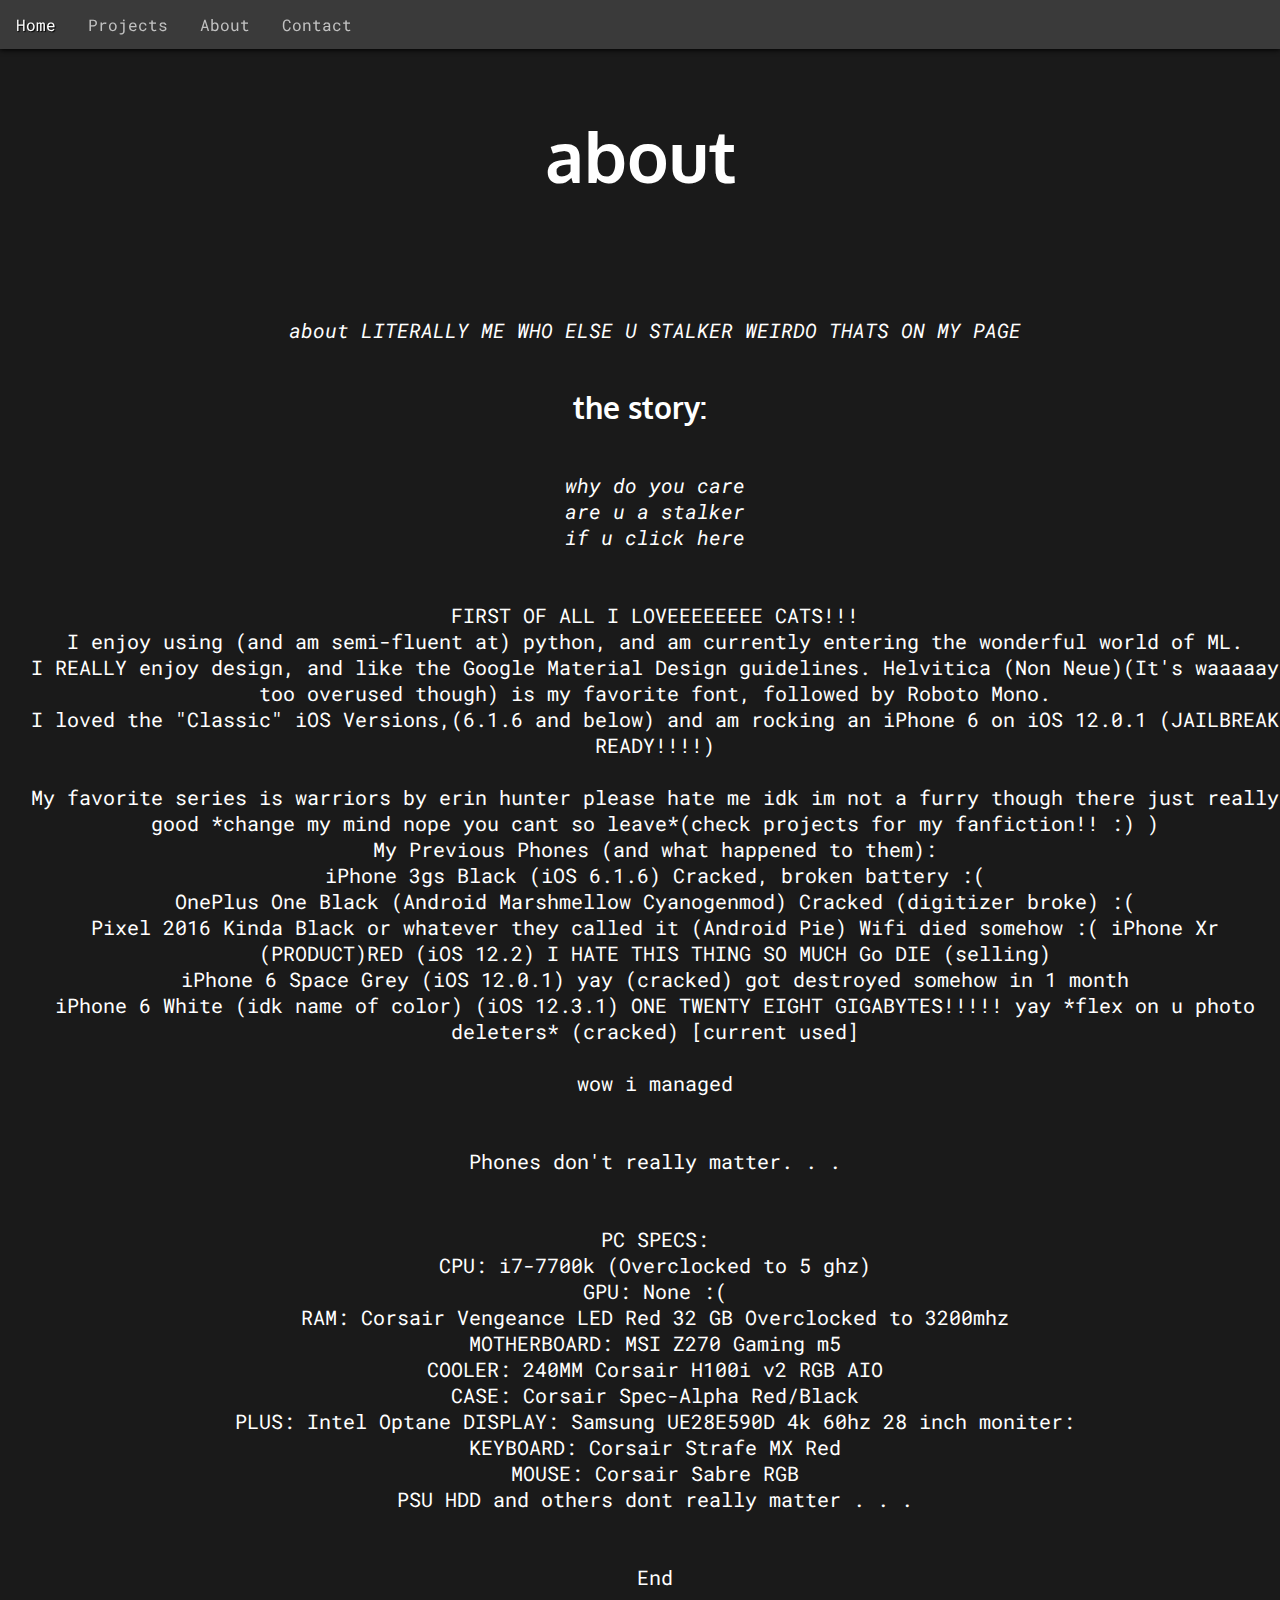
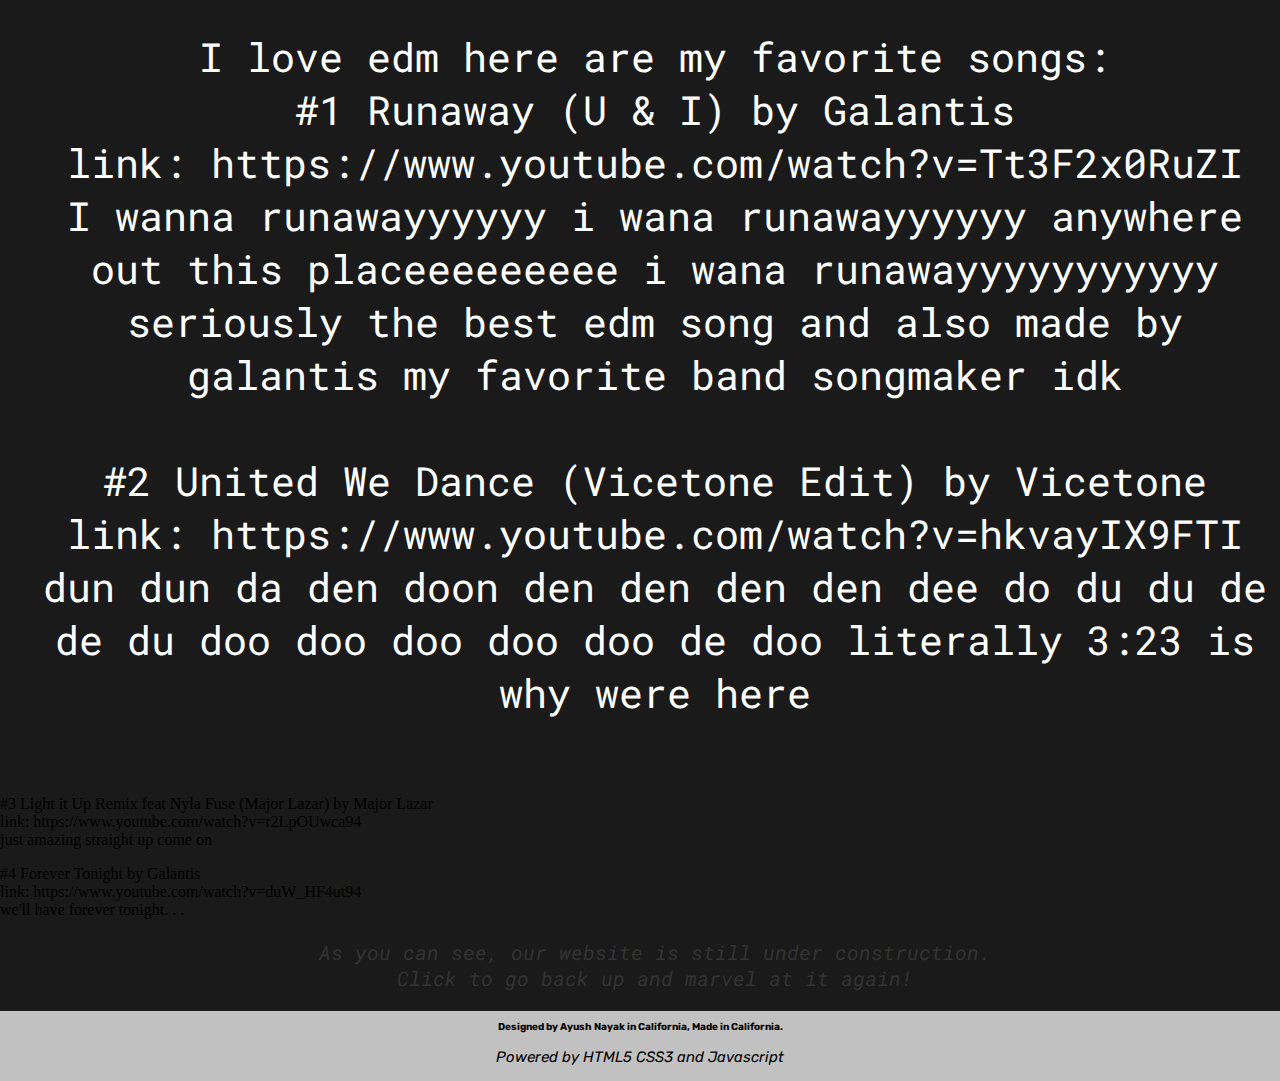
<file: about.html>
<!DOCTYPE html>
<html>

<head>
  <title>
    X2
  </title>

  <link href="https://fonts.googleapis.com/css?family=Fjalla+One|Karla|Lato|Oxygen|PT+Sans|Roboto|Roboto+Condensed|Rubik|Source+Sans+Pro" rel="stylesheet">
  <link href="https://fonts.googleapis.com/css?family=Roboto+Mono" rel="stylesheet">
  <link href="https://fonts.googleapis.com/css?family=Alfa+Slab+One" rel="stylesheet">
<style>
body {margin:0;
      background-color:#1a1a1a;
}
html {
  scroll-behavior: smooth;
}
.navbarul { /*This is the part to edit the box*/
  list-style-type: none;
  margin: 0;
  padding: 0;
  overflow: hidden;
  background-color: #3a3a3a;
  font-family: 'Roboto Mono', monospace;
  position: -webkit-sticky; /* Safari */
  position: fixed;
  width: 100%;
  top: 0;
  box-shadow: 0px 1px 5px #000;
}
.bottom {
  list-style-type: none;
  margin: 0;
  padding: 0;
  overflow: hidden;
  background-color: #c1c1c1;
  font-family: 'Rubik', sans-serif;
  width: 100%;
  bottom: 0;
}
.navbarli {
  float: left;
}
.lianav {
  display: block;
  color: #c1c1c1;
  text-align: center;
  padding: 14px 16px;
  text-decoration: none;
}
li a:hover {
  color: #fff;
  transition-duration: 1s;
  text-shadow: 1px 1px 1px #000000;
}
.active {
}
.title {
  font-family: 'Oxygen', sans-serif;
  font-size: 70px;
  padding-top: 40px;
  padding-bottom: 70px;
}
.bodytext {
  font-family: 'Roboto Mono', monospace;
  font-size: 20px;
  margin-left: 30px;
  color: #fff;
}
.title {
  text-align:center;
  font-size: 70px;
  color: #fff;
}
.centered {
  text-align: center;
}
.rectangle500{
  height: 500px;
  width: 44.3%;
  border-radius: 10px;
  border: none;
  margin: 5px;
  margin-top: 1%
  box-shadow: 1px 1px 5px #000;
}
.hovertext {
  color:#fff;
}
.hovertext:hover{
  color: #cccccc;
  transition-duration: 1s;
}
</style>
</head>

<body>
  <ul class="navbarul">
    <li class="navbarli"><a class="lianav" class="active" href="index.html">Home</a></li>
    <li class="navbarli"><a class="lianav" href="projects.html">Projects</a></li>
    <li class="navbarli"><a class="lianav" href="about.html">About</a></li>
    <li class="navbarli" style="text-align:right;"><a class="lianav" href="contact.html">Contact</a></li>
  </ul>
  <h1 class="title" id="top" style="padding-top:5%">about</h1>


<p class='bodytext' style="font-size: 20px; text-align: center; ">
<i>about LITERALLY ME WHO ELSE U STALKER WEIRDO THATS ON MY PAGE</i>
</p>

<h1 class="title" id="#projects" style="padding:2%; font-size: 30px;">the story:</h1>

<p class='bodytext' style="font-size: 20px; text-align: center; ">
  <i>why do you care</br> 
  are u a stalker</br>
  if u click here</br></i>
    </br></br>
FIRST OF ALL I LOVEEEEEEEE CATS!!!</br>
I enjoy using (and am semi-fluent at) python, and am currently entering the wonderful world of ML.</br>
I REALLY enjoy design, and like the Google Material Design guidelines. Helvitica (Non Neue)(It's waaaaay too overused though) is my favorite font, followed by Roboto Mono.
</br>I loved the "Classic" iOS Versions,(6.1.6 and below) and am rocking an iPhone 6 on iOS 12.0.1 (JAILBREAK READY!!!!)</br>
</br>My favorite series is warriors by erin hunter please hate me idk im not a furry though there just really good *change my mind nope you cant so leave*(check projects for my fanfiction!! :) )
</br>My Previous Phones (and what happened to them):</br>
iPhone 3gs Black (iOS 6.1.6) Cracked, broken battery :(</br>
OnePlus One Black (Android Marshmellow Cyanogenmod) Cracked (digitizer broke) :(</br>
Pixel 2016 Kinda Black or whatever they called it (Android Pie) Wifi died somehow :(
iPhone Xr (PRODUCT)RED (iOS 12.2) I HATE THIS THING SO MUCH Go DIE (selling)</br>
iPhone 6 Space Grey (iOS 12.0.1) yay (cracked) got destroyed somehow in 1 month</br>
iPhone 6 White (idk name of color) (iOS 12.3.1) ONE TWENTY EIGHT GIGABYTES!!!!! yay *flex on u photo deleters* (cracked) [current used]</br></br>
wow i managed</br>
</br></br>Phones don't really matter. . .
    </br></br></br>
PC SPECS: </br>
CPU: i7-7700k (Overclocked to 5 ghz)</br>
GPU: None :(</br>
RAM: Corsair Vengeance LED Red 32 GB Overclocked to 3200mhz</br>
MOTHERBOARD: MSI Z270 Gaming m5</br>
COOLER: 240MM Corsair H100i v2 RGB AIO</br>
CASE: Corsair Spec-Alpha Red/Black</br>
PLUS: Intel Optane
DISPLAY: Samsung UE28E590D 4k 60hz 28 inch moniter:</br>
KEYBOARD: Corsair Strafe MX Red</br>
MOUSE: Corsair Sabre RGB</br>
PSU HDD and others dont really matter . . .</br></br></br>
End


</p>

<p class='bodytext' style="font-size: 40px; text-align: center; ">
  I love edm here are my favorite songs:</br>
#1 Runaway (U & I) by Galantis</br>
link: https://www.youtube.com/watch?v=Tt3F2x0RuZI
</br> I wanna runawayyyyyy i wana runawayyyyyy anywhere out this placeeeeeeeee i wana runawayyyyyyyyyyy seriously the best edm song and also made by galantis my favorite band songmaker idk 
</br></br>
#2 United We Dance (Vicetone Edit) by Vicetone</br>
link: https://www.youtube.com/watch?v=hkvayIX9FTI
</br> dun dun da den doon den den den den dee do du du de de du doo doo doo doo doo de doo literally 3:23 is why were here
</p>
</br></br>
#3 Light it Up Remix feat Nyla Fuse (Major Lazar) by Major Lazar</br>
link: https://www.youtube.com/watch?v=r2LpOUwca94
</br> just amazing straight up come on
</p>

#4 Forever Tonight by Galantis</br>
link: https://www.youtube.com/watch?v=duW_HF4ut94
</br> we'll have forever tonight. . . 
</p>

<p class='bodytext' style="font-size: 20px; text-align: center; ">
  <i> <a class='hovertext' style="text-decoration:none; color: #333;" href="#top">As you can see, our website is still under construction. <br /> Click to go back up and marvel at it again!</a>
  </i>
</p>

<ul class="bottom">
  <p style="font-size: 10px; text-align: center;">
    <b>Designed by Ayush Nayak in California, Made in California.</b>
  </p>
  <p style="text-align: center; font-size: 15px;">
    <i>Powered by HTML5 CSS3 and Javascript</i>
  </p>
</ul>
<script type="text/javascript">
</script>
</body>


</html>
</file>
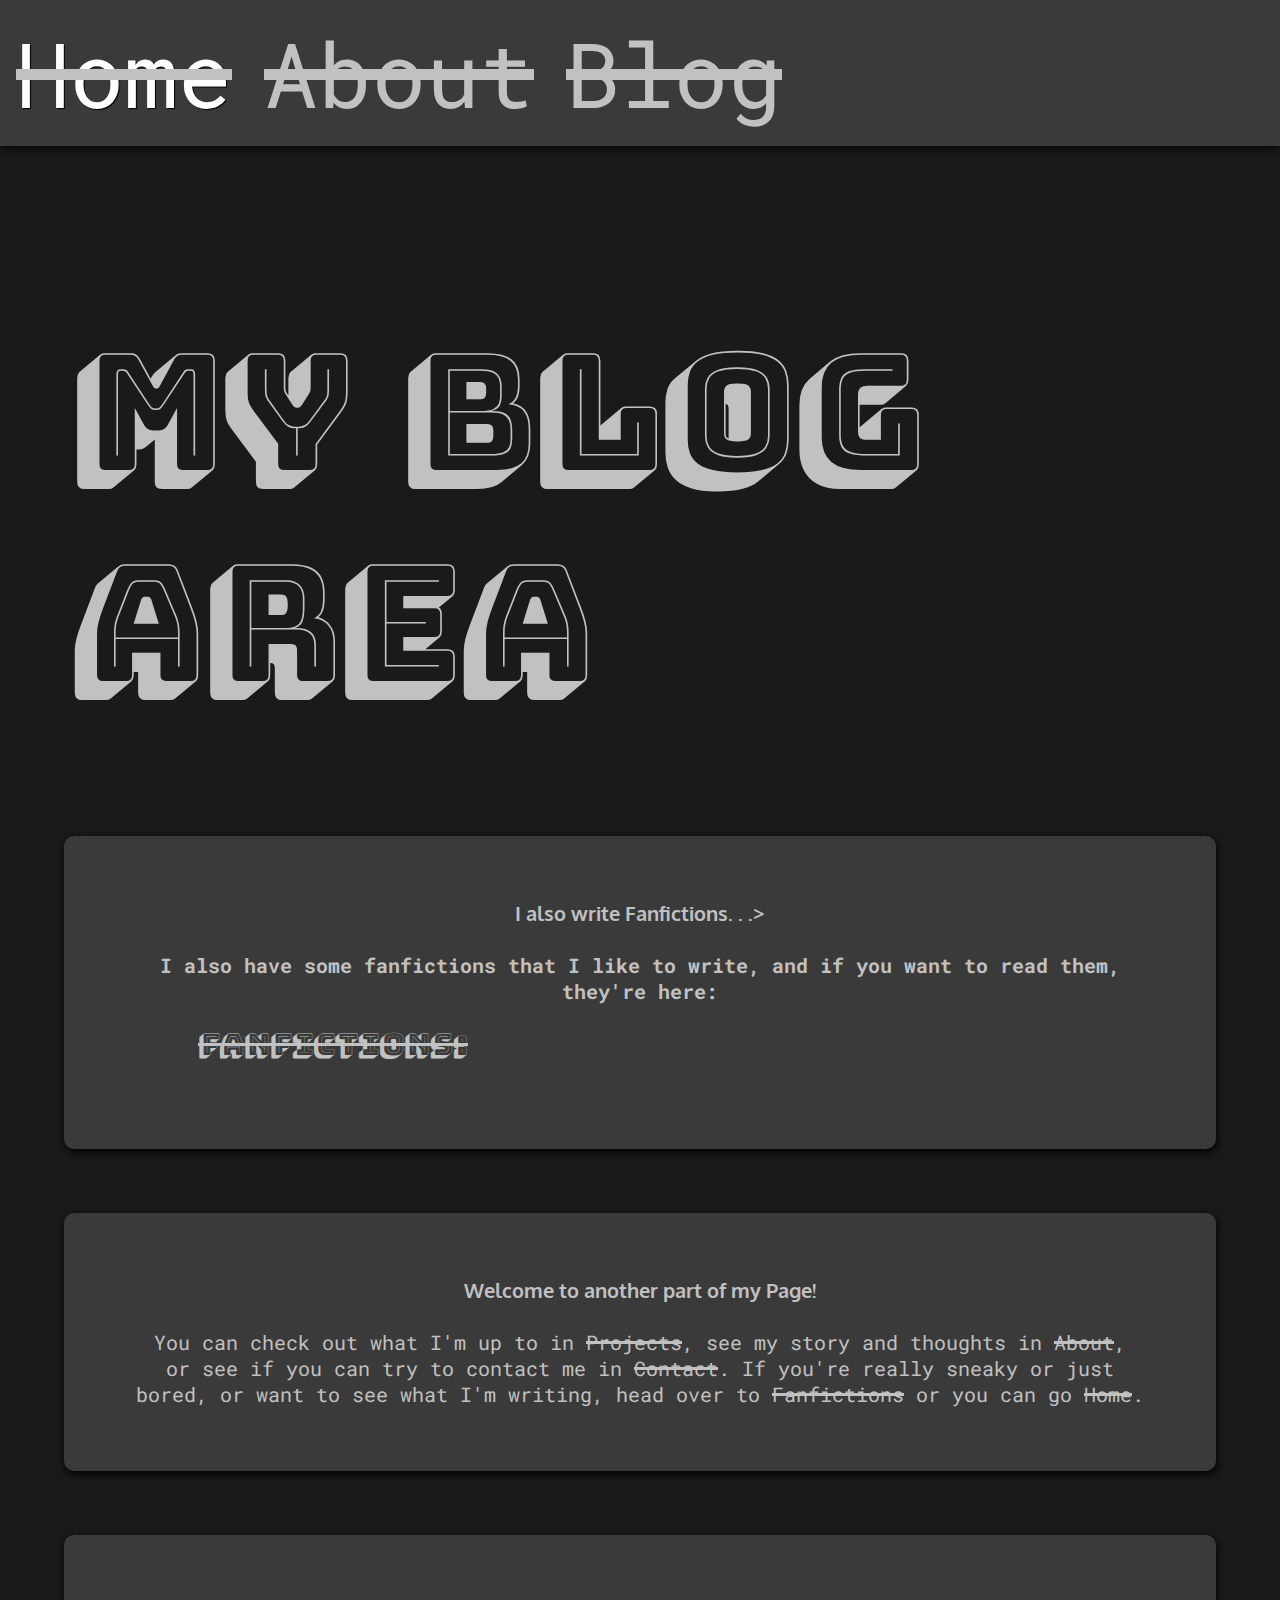
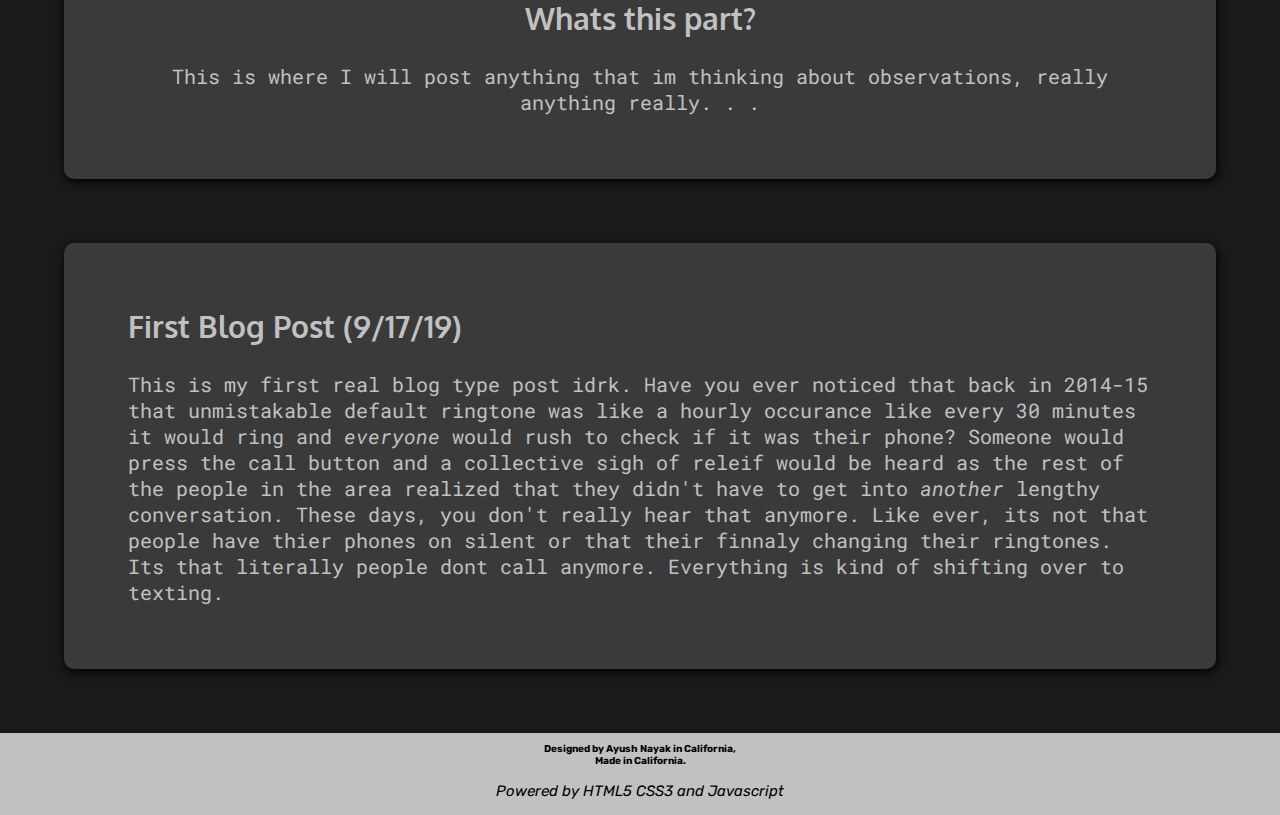
<file: blog.html>
<!DOCTYPE html>
<html>
<!--
# /////   //  //   //////   /////    |||||||   //    //   //////
# //      //  //   //  //   //  //   ||  /||   //    //        //
# /////   //////   //////   //  //   || / ||   // // //     //
#    //   //  //   //  //   //  //   ||/  ||   // // //     //
# /////   //  //   //  //   /////    |||||||   ////////     //
-->
<head>
  <title>
    Shad0w - Blog
  </title>
  <link href="https://fonts.googleapis.com/css?family=Bungee+Shade&display=swap" rel="stylesheet">
  <link href="https://fonts.googleapis.com/css?family=Fjalla+One|Karla|Lato|Oxygen|PT+Sans|Roboto|Roboto+Condensed|Rubik|Source+Sans+Pro" rel="stylesheet">
  <link href="https://fonts.googleapis.com/css?family=Roboto+Mono" rel="stylesheet">
  <link href="https://fonts.googleapis.com/css?family=Alfa+Slab+One" rel="stylesheet">
  <link rel="stylesheet" href="style.css">
</head>
<!--Start Of Content-->
<body>

  <!--Navbar-->
  <div id="header" style="z-index:99;">
        <ul class="navbarul">
          <li class="navbarli"><a class="lianav" class="active" href="index.html"><span class="strikethroughnavbar">Home</span> </a></li>
          <li class="navbarli"><a class="lianav" href="aboutme.html"><span class="strikethroughnavbar">About</span></a></li>
          <li class="navbarli"><a class="lianav" href="blog.html"><span class="strikethroughnavbar">Blog</span></a></li>
        </ul>
      </div>

  <!--Title-->
    <h1 class="largetitle" style="padding-top: 200px;">My blog area</h1>


    <div class="bodytext" id="aboutrectangle">
            <span style="font-size: 20px; font-family: 'Oxygen', sans-serif;"><b>I also write Fanfictions. . .></span><br><br>
            I also have some fanfictions that I like to write, and if you want to read them, they're here:
            <h1 class="largetitle" style="font-size: 30px;">
                    <span class="strikethrough"><a href="fanfiction.html" class="strikethroughtexthover" style="text-decoration: none;">Fanfictions:</a></span>
             </h1>  
        </div>
  

  <!--Temporary Navbar-->
  <div class="bodytext" id="aboutrectangle">
    <span style="font-size: 20px; font-family: 'Oxygen', sans-serif;"><b>Welcome to another part of my Page!</b></span><br><br>
    You can check out what I'm up to in <span class="strikethrough"><a href="project.html" class="strikethroughtexthover" style="text-decoration: none;">Projects</a></span>,
    see my story and thoughts in <span class="strikethrough"><a href="aboutme.html" class="strikethroughtexthover" style="text-decoration: none;">About</a></span>,<br>
    or see if you can try to contact me in <span class="strikethrough"><a href="contactme.html" class="strikethroughtexthover" style="text-decoration: none;">Contact</a></span>.
    If you're really sneaky or just bored, or want to see what I'm writing, head over to <span class="strikethrough"><a href="fanfiction.html" class="strikethroughtexthover" style="text-decoration: none;">Fanfictions</a></span> 
    or you can go <span class="strikethrough"><a href="index.html" class="strikethroughtexthover" style="text-decoration: none;">Home</a></span>.
</div>


    <!--Welcome Box-->    
    <div class="bodytext" id="aboutrectangle">
            <span style="font-size: 30px; font-family: 'Oxygen', sans-serif;"><b>Whats this part?</b></span><br><br>
            This is where I will post anything that im thinking about observations, really anything really. . .
        </div>
  


    <!--Breaking-->
    <div class="aboutrectangle" style="text-align: left;">
      <span style="font-size: 30px; font-family: 'Oxygen', sans-serif;"><b>First Blog Post (9/17/19)</b></span><br><br>
     This is my first real blog type post idrk. Have you ever noticed that back in 2014-15 that unmistakable default ringtone was like a hourly occurance
     like every 30 minutes it would ring and <i>everyone</i> would rush to check if it was their phone? 
     Someone would press the call button and a collective sigh of releif would be heard as the rest of the 
     people in the area realized that they didn't have to get into <i>another</i> lengthy conversation. 
     These days, you don't really hear that anymore. Like ever, its not that people have thier phones on silent
     or that their finnaly changing their ringtones. Its that literally people dont call anymore.
     Everything is kind of shifting over to texting.<br>
    </div>




  <!--Footer-->
    <ul class="bottom">
      <p style="font-size: 10px; text-align: center;">
        <b>Designed by Ayush Nayak in California, </br> Made in California.</b>
      </p>
      <p style="text-align: center; font-size: 15px;">
        <i>Powered by HTML5 CSS3 and Javascript</i>
      </p>
    </ul>

<!--End Of Content!!!-->

<script>
  window.onscroll = function() {scrollFunction()};
  
  function scrollFunction() {
    if (document.body.scrollTop > 50 || document.documentElement.scrollTop > 50) {
      document.getElementById("header").style.fontSize = "30px";
      document.getElementsByClassName("strikethroughnavbar:after").style.height = "10px";
    } else {
      document.getElementById("header").style.fontSize = "90px";
      document.getElementsByClassName("strikethroughnavbar:after").style.height = "2px";

    }
  }
  </script>
</body>

</html>
</file>
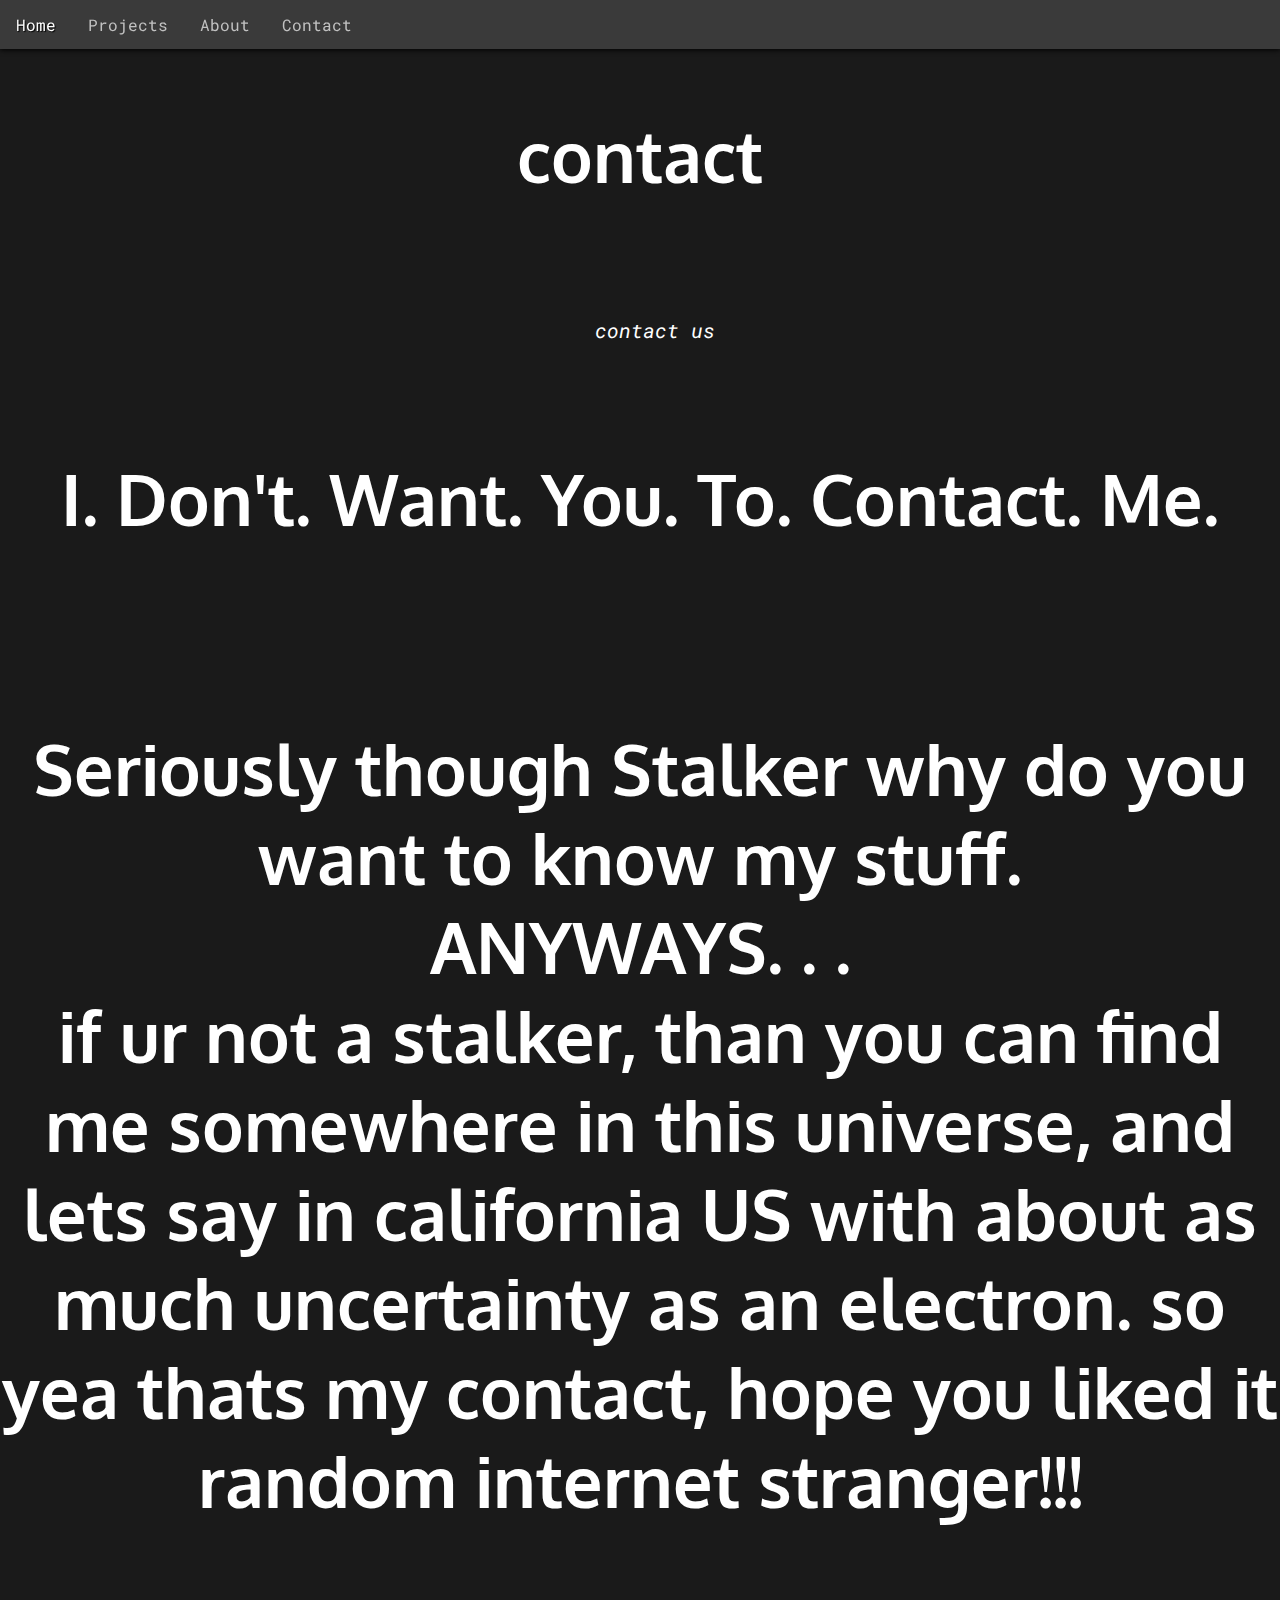
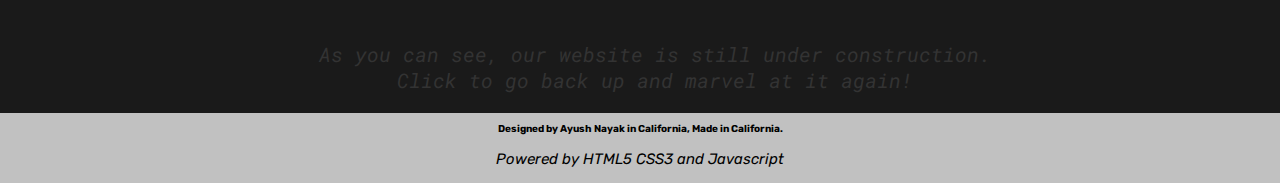
<file: contact.html>
<!DOCTYPE html>
<html>

<head>
  <title>
    X2
  </title>

  <link href="https://fonts.googleapis.com/css?family=Fjalla+One|Karla|Lato|Oxygen|PT+Sans|Roboto|Roboto+Condensed|Rubik|Source+Sans+Pro" rel="stylesheet">
  <link href="https://fonts.googleapis.com/css?family=Roboto+Mono" rel="stylesheet">
  <link href="https://fonts.googleapis.com/css?family=Alfa+Slab+One" rel="stylesheet">
<style>
body {margin:0;
      background-color:#1a1a1a;
}
html {
  scroll-behavior: smooth;
}
.navbarul { /*This is the part to edit the box*/
  list-style-type: none;
  margin: 0;
  padding: 0;
  overflow: hidden;
  background-color: #3a3a3a;
  font-family: 'Roboto Mono', monospace;
  position: -webkit-sticky; /* Safari */
  position: fixed;
  width: 100%;
  top: 0;
  box-shadow: 0px 1px 5px #000;
}
.bottom {
  list-style-type: none;
  margin: 0;
  padding: 0;
  overflow: hidden;
  background-color: #c1c1c1;
  font-family: 'Rubik', sans-serif;
  width: 100%;
  bottom: 0;
}
.navbarli {
  float: left;
}
.lianav {
  display: block;
  color: #c1c1c1;
  text-align: center;
  padding: 14px 16px;
  text-decoration: none;
}
li a:hover {
  color: #fff;
  transition-duration: 1s;
  text-shadow: 1px 1px 1px #000000;
}
.active {
}
.title {
  font-family: 'Oxygen', sans-serif;
  font-size: 70px;
  padding-top: 40px;
  padding-bottom: 70px;
}
.bodytext {
  font-family: 'Roboto Mono', monospace;
  font-size: 20px;
  margin-left: 30px;
  color: #fff;
}
.title {
  text-align:center;
  font-size: 70px;
  color: #fff;
}
.centered {
  text-align: center;
}
.rectangle500{
  height: 500px;
  width: 44.3%;
  border-radius: 10px;
  border: none;
  margin: 5px;
  margin-top: 1%
  box-shadow: 1px 1px 5px #000;
}
.hovertext {
  color:#fff;
}
.hovertext:hover{
  color: #cccccc;
  transition-duration: 1s;
}
</style>
</head>

<body>
  <ul class="navbarul">
    <li class="navbarli"><a class="lianav" class="active" href="index.html">Home</a></li>
    <li class="navbarli"><a class="lianav" href="projects.html">Projects</a></li>
    <li class="navbarli"><a class="lianav" href="about.html">About</a></li>
    <li class="navbarli" style="text-align:right;"><a class="lianav" href="contact.html">Contact</a></li>
  </ul>
  <h1 class="title" id="top" style="padding-top:5%">contact</h1>


<p class='bodytext' style="font-size: 20px; text-align: center; ">
<i>contact us</i>
</p>

<h1 class="title" id="top" style="padding-top:5%">
  I. Don't. Want. You. To. Contact. Me.
  </h1>
  
<h1 class="title" id="top" style="padding-top:5%">
  Seriously though Stalker why do you want to know my stuff. </br>ANYWAYS. . .</br> if ur not a stalker, than you can find me somewhere in this universe, and lets say in california US with about as much uncertainty as an electron. so yea thats my contact, hope you liked it random internet stranger!!!
  </h1>



<p class='bodytext' style="font-size: 20px; text-align: center; ">
  <i> <a class='hovertext' style="text-decoration:none; color: #333;" href="#top">As you can see, our website is still under construction. <br /> Click to go back up and marvel at it again!</a>
  </i>
</p>

<ul class="bottom">
  <p style="font-size: 10px; text-align: center;">
    <b>Designed by Ayush Nayak in California, Made in California.</b>
  </p>
  <p style="text-align: center; font-size: 15px;">
    <i>Powered by HTML5 CSS3 and Javascript</i>
  </p>
</ul>
<script type="text/javascript">
</script>
</body>


</html>
</file>
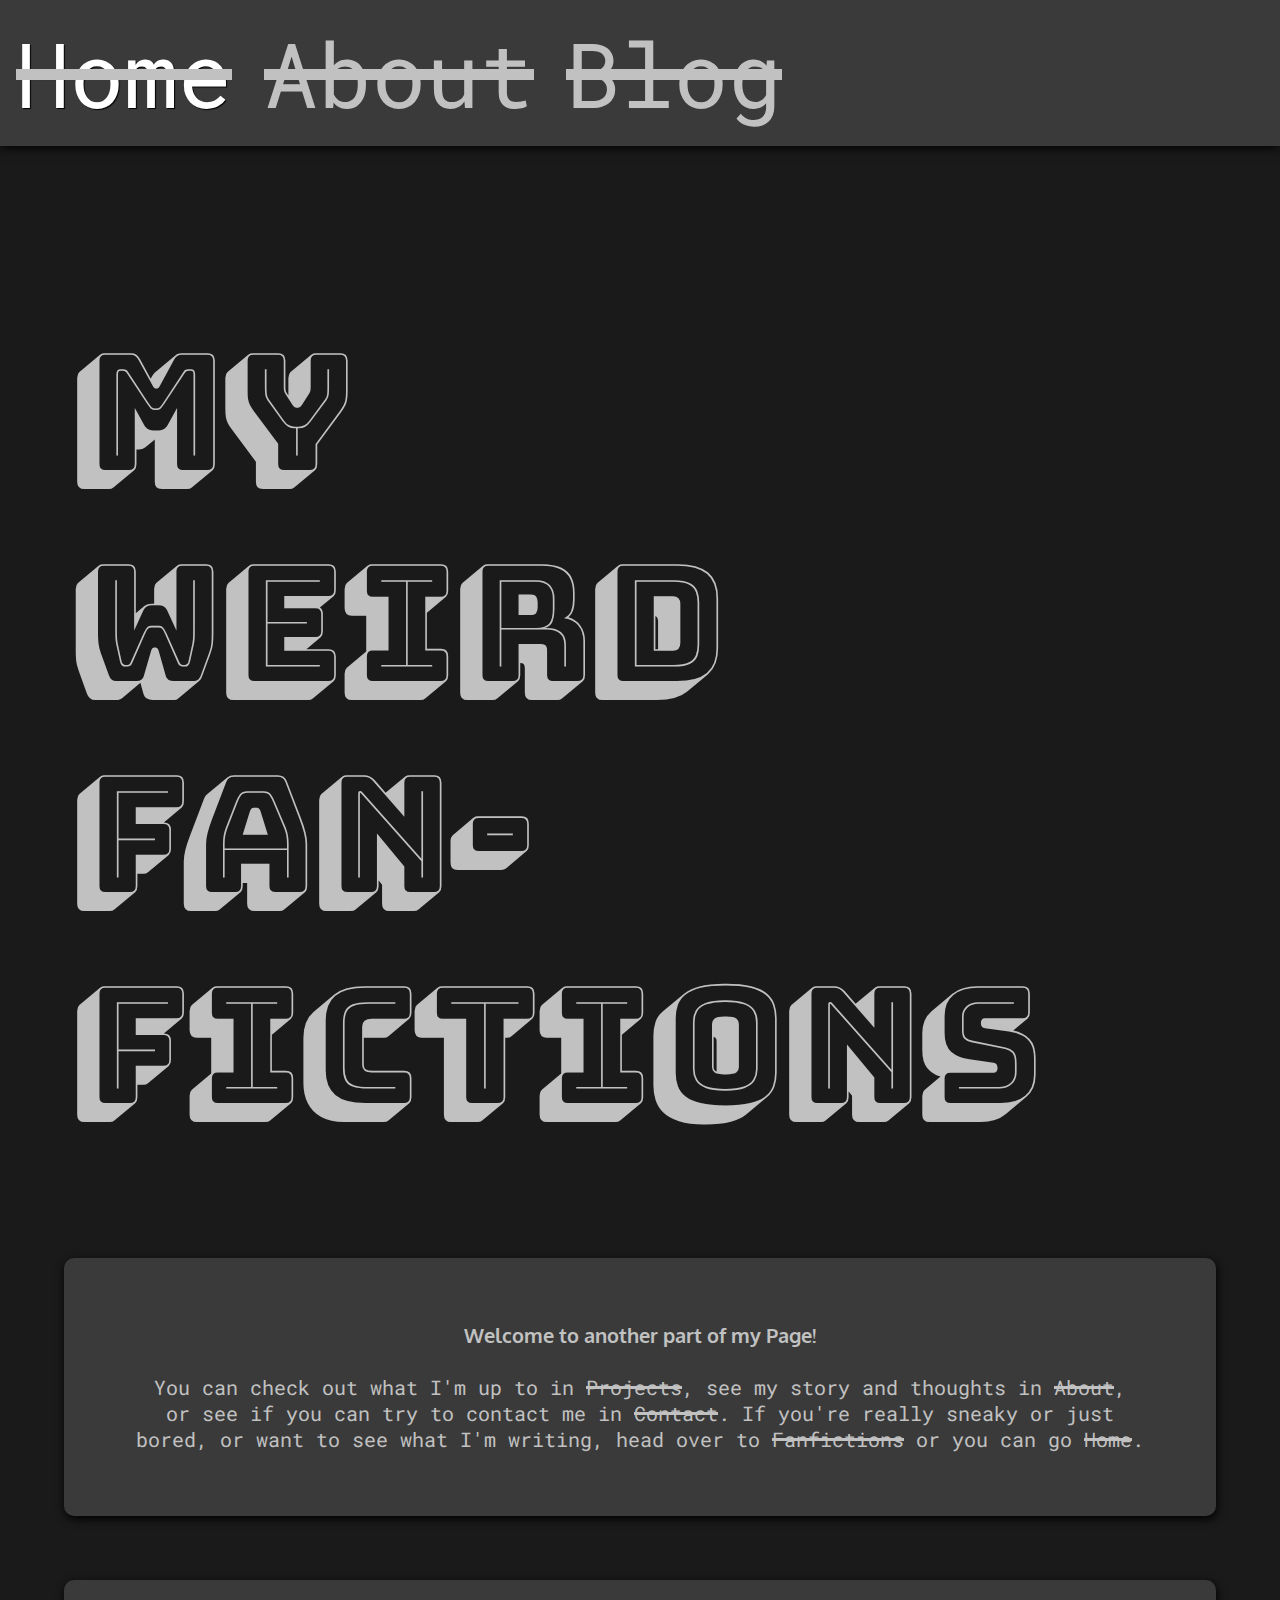
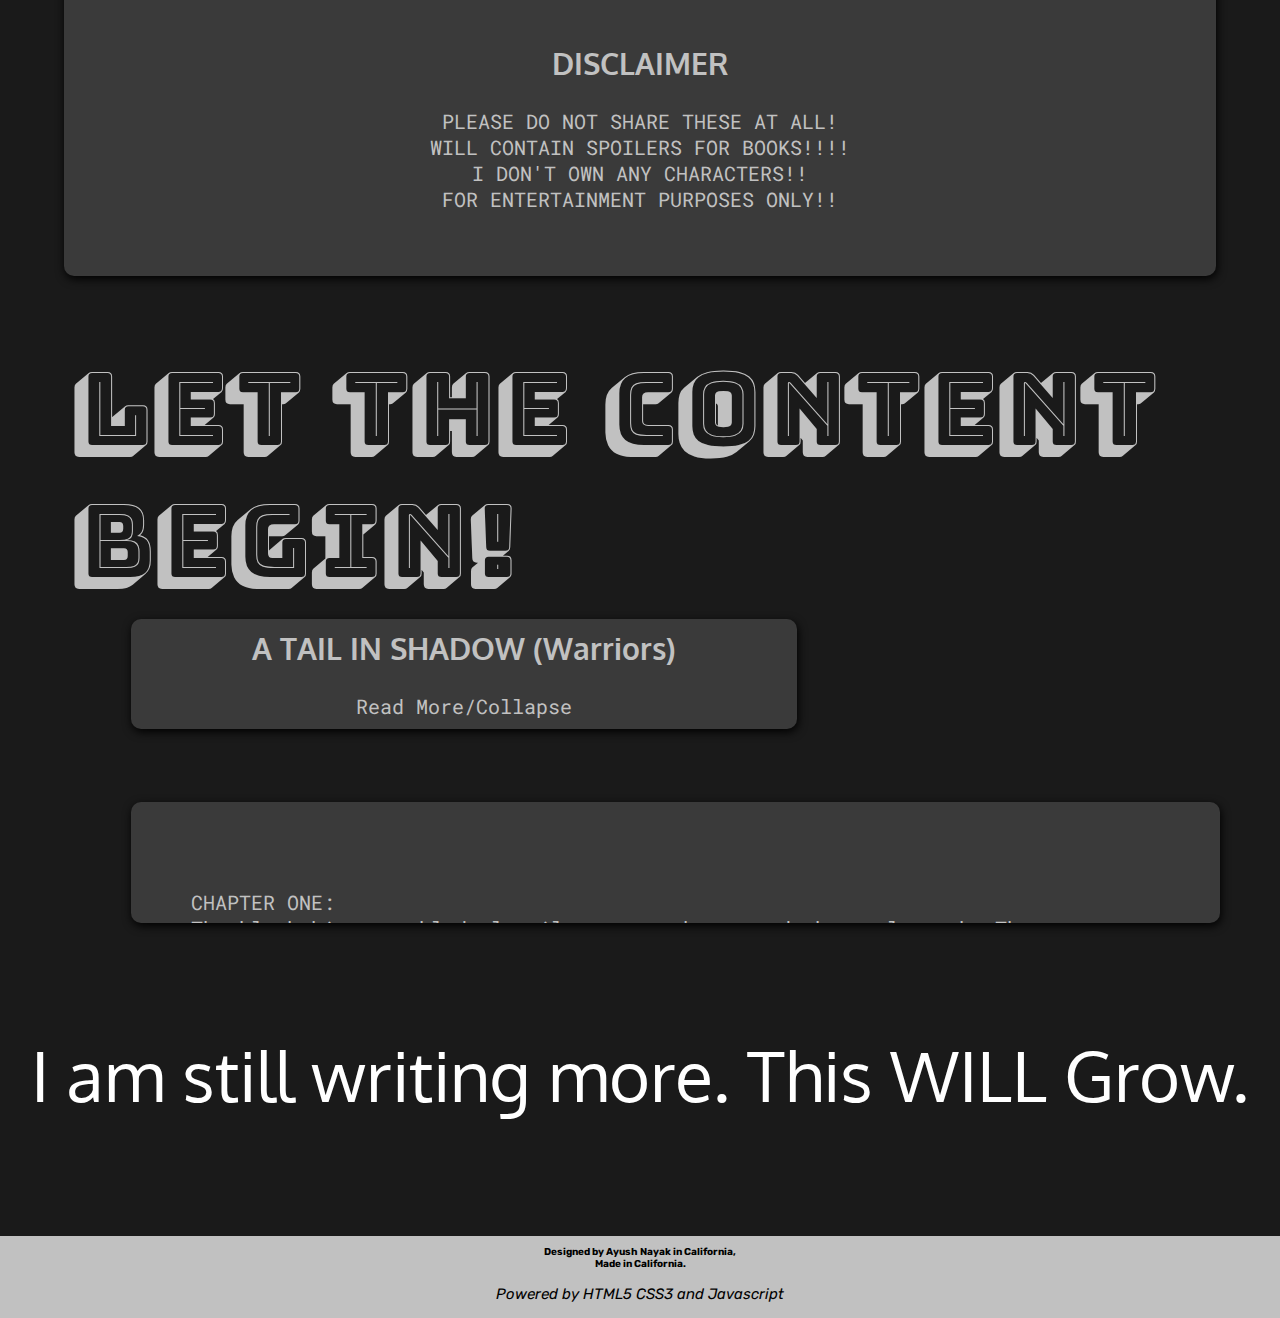
<file: fanfiction.html>
<!DOCTYPE html>
<html>
<!--
# /////   //  //   //////   /////    |||||||   //    //   //////
# //      //  //   //  //   //  //   ||  /||   //    //        //
# /////   //////   //////   //  //   || / ||   // // //     //
#    //   //  //   //  //   //  //   ||/  ||   // // //     //
# /////   //  //   //  //   /////    |||||||   ////////     //
-->
<head>
  <title>
    Shad0w - About
  </title>
  <link href="https://fonts.googleapis.com/css?family=Bungee+Shade&display=swap" rel="stylesheet">
  <link href="https://fonts.googleapis.com/css?family=Fjalla+One|Karla|Lato|Oxygen|PT+Sans|Roboto|Roboto+Condensed|Rubik|Source+Sans+Pro" rel="stylesheet">
  <link href="https://fonts.googleapis.com/css?family=Roboto+Mono" rel="stylesheet">
  <link href="https://fonts.googleapis.com/css?family=Alfa+Slab+One" rel="stylesheet">
  <link rel="stylesheet" href="style.css">

</head>
<!--Start Of Content-->
<body>

  <!--Navbar-->
  <div id="header" style="z-index:99;">
    <ul class="navbarul">
      <li class="navbarli"><a class="lianav" class="active" href="index.html"><span class="strikethroughnavbar">Home</span> </a></li>
      <li class="navbarli"><a class="lianav" href="aboutme.html"><span class="strikethroughnavbar">About</span></a></li>
      <li class="navbarli"><a class="lianav" href="blog.html"><span class="strikethroughnavbar">Blog</span></a></li>
    </ul>
  </div>


  <!--Title-->
    <h1 class="largetitle" style="padding-top: 200px;">MY</br>WEIRD<br>FAN-<br>FICTIONS</h1>
    


      <!--Temporary Navbar-->
  <div class="bodytext" id="aboutrectangle">
    <span style="font-size: 20px; font-family: 'Oxygen', sans-serif;"><b>Welcome to another part of my Page!</b></span><br><br>
    You can check out what I'm up to in <span class="strikethrough"><a href="project.html" class="strikethroughtexthover" style="text-decoration: none;">Projects</a></span>,
    see my story and thoughts in <span class="strikethrough"><a href="aboutme.html" class="strikethroughtexthover" style="text-decoration: none;">About</a></span>,<br>
    or see if you can try to contact me in <span class="strikethrough"><a href="contactme.html" class="strikethroughtexthover" style="text-decoration: none;">Contact</a></span>.
    If you're really sneaky or just bored, or want to see what I'm writing, head over to <span class="strikethrough"><a href="fanfiction.html" class="strikethroughtexthover" style="text-decoration: none;">Fanfictions</a></span> 
    or you can go <span class="strikethrough"><a href="index.html" class="strikethroughtexthover" style="text-decoration: none;">Home</a></span>.
</div>

  <!--Welcome Box-->    
    <div class="bodytext" id="aboutrectangle">
        <span style="font-size: 30px; font-family: 'Oxygen', sans-serif;"><b>DISCLAIMER</b></span><br><br>
        PLEASE DO NOT SHARE THESE AT ALL! <br> WILL CONTAIN SPOILERS FOR BOOKS!!!!<br>I DON'T OWN ANY CHARACTERS!!<br>FOR ENTERTAINMENT PURPOSES ONLY!!
    </div>


  <!--Title-->
    <h1 class="largetitle" style="font-size:100px;">LET THE CONTENT BEGIN!
  

    <!--Breaking Phones
    <div class="aboutrectangle" style="text-align: left;">
        <span style="font-size: 30px; font-family: 'Oxygen', sans-serif;"><b>A TAIL IN SHAD0W (Warriors)</b></span><br><br>
      <br>
      The black kit scrambled clumsily over rocks toward the cool earth. The sun glinted off its eyes making the kit turn away and nestle its tiny head in a patch of grass along the floor of the nursery. It shivered, still cold and wet, but angled its ears towards the huddle of cats in the nursery. “Of course I can’t tell you what it looks like” snorted a cat in an annoyed tone. “Don’t worry Cinderheart” mewed a softer voice, “she’s very pretty and has her father’s golden pelt.” His mother gave an approving purr. 
      The brambles at the front of the nursery shook as a large well muscled golden cat appeared. His eyes immediately softened into love, after seeing the small she-kit. The black kit stayed hidden his fur raised at the new voice. “How are they Jayfeather, they look beautiful! Where is the other one, I heard you say there were two?” “Noisy furball” scoffed the annoyed cat.</br>
      A soft paw gingerly picked up the black kit and dropped him off near his mother’s downy fur. He pushed himself around and started suckling. “He was hidden under a leaf over there in the shadows.” mewed the softer voice gently “Thanks Daisy” the loud cat purred although an edge of distrust marred his voice. Jayfeather sighed and padded out of the den “Let me get some borage for your milk Cinderheart” he called. Cinderheart his mother turned over “Both of my kits - together.” She purred, happily curling her tail around them “We were thinking about names for a tom, Shadowkit I think right Lionblaze?” she purred eyeing the black kit. Distractedly Lionblaze assented. Contently, Cinderheart allowed Shadowkit and the golden she-kit to suckle, testing his name. 
      “What No, I thought we said Shadekit” Lionblaze trailed off, his mate replying “I like Shadow more.” “But. . .” Lionblaze stammered weakly. Daisy nudged Lionblaze amused “she’s your mate.” “Shadowkit” Lionblaze tested. “Jayfeather is that even allowed?” “Mmfh? Jayfeather replied looking up from his bundle of borage. “What Lionblaze is trying to say, is that Cinderheart wants to name her black tom Shadowkit, but we have no idea if thats allowed.” Daisy replied, curling up near Cinderheart and gazing at the kits. “I don’t know ask Bramblestar!” he snapped back. Is he always angry? Shadowkit thought.</br>
      * * *</br>
      Not even one sunhigh and already the kits are causing problems Lionblaze thought with a sigh as he padded over to Bramblestar’s den shaking stray brambles off his fur from the nursery. I used to think he was my father. At least my kits will know exactly who their mother is. Lionblaze thought bitterly. And Cinderheart will be a much better mother than Leafpool could ever dream of. 
      “Something wrong Lionblaze?” Bramblestar questioned inquisitively. “Not really” he replied. “Cinderheart wants to name one of our kits Shadowkit and she won’t let me convince her otherwise.” he burst out. “Jayfeather said to ask you if that was allowed.” Bramblestar paused before answering “I don’t really know with Shadowclan and all, but if thats what she really wants I guess we have no way to say no” Bramblestar purred, with a glance at Squirrelflight who was sunning herself on a rock and flicking her tail lazily, her belly swollen with kits. “I mean its not like we are going to change it later - and its a fine name to me” Lionblaze replied closing the subject. 
      “How is Squirrelflight?” he said in a more cheery tune “She’s fine, your brother says she will have 3 kits”. I wonder what kind of mother she will be to them - her own kits. “Well . . .” Lionblaze paused his hackles raising at the thought. “I know what you think Lionblaze, but that was really Leafpool’s fault. You can’t really blame Squirrelflight for her she had to help!” Lionblaze wove his tail angrily. I can’t really blame Bramblstar at all - he had no idea and was a great father to us anyway. “Squirrelflight lied” he asserted “But its all over now. I’m sure you will be a great father to them - you were to us” Lionblaze said tentatively. 
      Bramblestar’s face flushed at his response and a faint smile. “I thought you were mine you know they never told me” “Yeah I can’t say anything else other than thanks for what you did” Lionblaze replied abashed at the way he was treating a cat who had only shown him love and compassion as a kit. “Well good luck with your kits I’ll be seeing Cinderheart now.” Lionblaze sighed unable to form more words. “Good luck with yours Lionblaze I’m sure you will be an excellent father.” Lionblaze flicked his tail in thanks and padded back to the nursery.
      Lionblaze quietly entered the den and padded over to where Jayfeather was sitting. He looked at the kits their tiny chests moving up and down against the flank of their mother who was serenely dozing her soft breath showing against the cool night. It’s beautiful Lionblaze thought gazing at his family. He sat down next to Jayfeather a strong draft of frosty leafbare wind. 
      “Was it a mistake in leafbare?” he whispered to Jayfeather. “I don’t really see how there is any problem, many queens have had kits in leafbare that grew to great cats. We were born in leafbare!” Jayfeather reasuured him “Yeah but our birth wasn’t really ideal.” “You’ll be fine don’t worry. All first time fathers worry so much it’s so annoying. Cinderheart is a strong queen.” “What aren’t you annoyed by Jayfeather” Lionblaze replied smirking. “Anyway I’ll be off to the warriors den it’s getting late.” Lionblaze sighed and walked slowly gazing at starpelt. All those cat all of them had mothers and they were fine. Lionblaze thought before entering the warriors den. He smiled and pressed his paw into his nest before curling up into a comfortable shape and dozing off.
      </br>* * *</br>
      Lionblaze padded into camp, two mice hung limply in his jaws. Dropping one on the fresh kill pile, he chose the better mouse, and a fat warm vole and stole away to the nursery. Cinderheart sat up at his arrival, the kits still asleep. Lionblaze dropped the vole in front of her “I know you love vole Cinderheart, have some you need to be strong and have lots of milk” The smoky-gray tabby smiled and began to devour the vole exausted from caring for the kits. Lionheart licked his children “There so small!” he purred “Getting bigger each day” his mate laughed pushing her head into Lionblaze’s flank affectionately. He bent over and licked the top of her head before settling down.
      </br>* * *</br>
      Cinderheart pressed her head into her kits her smoky fur a stark contrast to their black and golden pelts. Neither of them completely resembled cats she had seen before, a female version of Lionblaze with her features, and a black tom with white paws that if anything looked a bit like Hollyleaf used to, but in color only. He had a small lithe body and had just opened his eyes peering around with interest. 
      She reflected back on the day of his birth thoughts flying through her mind. I don’t really remember what I was saying. Shadowkit what a name I must have been really delirious. I wonder what will his first gathering be like? I still have to raise him and his sister before thinking about those things. She sighed. Lionblaze entered the den. He comes so often now days she noticed. I guess it’s because he feels like his kits deserve more than Squirrelflight and Leafpool ever gave him and his littermates she decided 
      “They’re finally opening their eyes!” Lionblaze purred happily. “Maybe we can name the other one, hopefully properly this time” Cinderheart replied sagely. “The clan was pretty surprised at my last choice so you should name her Lionblaze” “Sure” he laughed. “Remember Stormfur?” “Yes what about him?” “I think we should name our she-kit after (something idk yet ill placehold Bkit)” “Probably better than Shadow” Cinderheart laughed. “Shadowkit and Bkit” Lionblaze tested their names together happily his tail curling around them. He bent down and licked their heads and they looked up at him with their large eyes. 
      Shadowkit had greenish blue eyes with large black pupils, while Bkit had turqoise eyes and smaller pupils that framed her orangish-golden pelt well. After cocking her head at the large tom, Bkit buried her head into her mothers flank. Shadowkit however stared up at Lionblaze narrowing his eyes. Lionblaze laughed and the embarrassed kit followed his sister burying  his head quickly in a mass of grey fur. 
      After a moments pause though he couldn’t steal his gaze away from Lionblaze and looked back shifting to take a new angle at the golden tom. “Hi there Shadowkit!” Lionblaze purred. To everyones surprise he answered softly and abashedly “Hi”. “You can talk?” Lionblazed noticed adeptly. Cinderheart rolled her eyes at her mate’s tactless comment. He realized his mistake at Shadowkits immediate show of fright “I guess I’m not allowed to?” the kits eyes widened realizing his mistake and immediately curling into a ball. Cinderheart exchanged a glance of contempt with Lionblaze who looked defensive. “No it’s fine Shadowkit you’re just a bit early. Nothing bad of course” Lionblaze hurriedly replied his gaze darting to his mate for approval. Cinderheart sighed and shook her head toms she thought before bending down and licking Bkit. Shadowkit looked up “So there’s nothing wrong with me? I heard Jayfeather irritatedly about me being able to talk to quickly two sunhigh’s ago so I made it look like I could only repeat what others said” the kit explained hurriedly stopping to catch his breath, his fur fluffing out as his breaths tumbled over each other. 
      “Slow down” Lionblaze laughed. Cinderheart however looked hurt at the kits comment. “Jayfeather!” she huffed “Probably was annoyed that some elder needed their bedding cleaned out” she paused catching her breath “Should have never talked in that tone around kits” she said curling her tail around Shadowkit. “You know Jayfeather is always like that Cinderheart” “Yes but still only he could make it sound like speaking early is a bad thing.” Shadowkit looked more amused now “Jayfether always seems like someone put brambles in his nest.”  he said. Lionblaze gritted his teeth “He can be like that but he has a better side” “He’s your father’s brother Shadowkit” Cinderheart pointed out 
      “So Lionblaze probably can’t see him for who he is - an ever irritated furball!” Shadowkit exclaimed earning him a laugh from his mother and a hurt look from his father. “An ever irritated furball that is giving your mother borage so you can suckle happily!” A snide voice scoffed. Shadowkit terrified, shrank back at the sight of Jayfeather “Sorry” he muttered. “Should be” Jayfeather said dropping more borage off for Cinderheart. “Here take this” “Thanks Jayfeather.” Shadowkit shrank back towards Bkit “I guess I’m going to sleep” he whispered before taking his place next to his littermate. “What do you mean you guess” Jayfeather pointed out before leaving the den. “You should get to know him Shadowkit he’s really a nice cat who cares for you at heart.” “Ok” Shadowkit decided meekly before yawning and burying his head in the soft moss. “I wonder if his sister will be like him” Cinderheart laughed. “Then you’ll have more than you can handle Lionblaze replied smiling “Might want to get Jayfeather over to scare them.” The two mates chuckled and talked softly throughout the night as the moon rose and Starpelt revealed itself. 
      </br>* * *</br>
      Shadowkit focused his attention on a stray leaf in the nursery. If I’m going to be a warrior I might as well start training now he thought I can be my own mentor until I am six moons old and I’ll show the forest what a Thunderclan apprentice can do! He wriggled  in exitement and then padded foreward as quietly as he could before leaping and piercing the leaf with his claw feeling it crackle. “Fine but keep your tail up for balance and back down closer to the ground.” Lionblaze lazily noted. Shadowkit nodded maybe if I can master this than I can go catch real prey! he moved back and made sure his paws didn’t make sounds as he stalked across the floor of the den. He forced his haunches down and kept his tail up for balance. His legs pushed back, and he leapt at the leaf, his gaze however, turned towards a stray moth that had just entered the nursery. 
      Turning his head, his paws flew out toward the moth. Pain flared through him as he hit the side of the nursery wall forcefully. The moth flitted out the den entrance, and once the pain receded Shadowkit was left looking a bit flustered. Cinderheart immediately stood up, to the protest of Bkit, and padded over to the black tom. “Shadowkit!” she exclaimed “Are you ok?” “I’m fine I’m fine I just wasn’t looking where I was going!” Why do they always fuss so much! I’m fine! Shadowkit thought. 
      “Real warriors look where they’re going and don’t chase moths instead of prey” Lionblaze noted with a flick of his tail. “Well the moth is closer to real prey than a leaf” mumbled Shadowkit. “Forget about it” Cinderheart exclaimed “Squirrelflight’s kits are being named!” 
      Squirrelflight had kitted a couple sunhighs ago, and had had three kits. Two toms and one little she-kit. One tom was cream colored while the other was grey with black stripes. The she-kit was a ginger tabby with deep blue eyes. Shadowkit and his sister had tried to play with the new kits, but every time they got close to playing a game, Squirrelflight or Cinderheart would call them off. What’s the point of being a kit if you can’t play? Shadowkit had thought but later realized that soon he and Bkit could play with the new kits after they had opened their eyes and gained some strength. Still, it couldn’t hurt to try early he had thought. Now though, they had been able to talk to the kits multiple times before Squirrelflight could try to force them to feed or rest. He had grown close to the cream colored tom, over their fleeting talks. 
      Shadowkit padded towards the center of camp, where Bramblestar was standing, proud for his kits, as his mate licked her kits over and over grooming them for their naming ceremony. The cream tom jumped out of his mothers grasp as she was grooming the ginger she-kit, and leapt over to his father who only smiled and heralded him back to his mother who reprimanded him sharply before continuing to lick him all over. Bramblestar leapt to the Highledge. Shadowkit looked up but his ears caught Lionblaze and Jayfeather talikng in hushed voices. “I wonder if she was this happy about us or if she didn’t really care” Lionblaze whispered. “It was more of Leafpool’s fault to begin with, and wouldn’t you take in my kits if I had any?” “Well first of all you aren’t a she-cat” “Say some rouge” “Really Jayfeather” Lionblaze scoffed “But still I see what you mean.” 
      They’re just talking about Squirrelflight and how she lied that Lionblaze Jayfeather and Hollyleaf were her real kits. I’ve heard elder stories about that but no one really seems to care anymore, I mean they turned out fine - if it were me I would have thanked Squirrelflight for a job well done! Shadowkit’s attention however focused on Bramblestar as he yowled “Let all cats old enough to catch their own prey gather here beneath the Highledge for a Clan meeting!" I can’t catch my own prey yet, but Shadowkit paused I guess I’ll sneak out of camp later to catch some prey so I can really belong! Maybe I’ll even get practice to be a warrior! Shadowkit burst with happiness as he pondered the plan.
      </br>* * *</br>
        The three newly named kits, Pebblekit, Eaglekit and Springkit burst out of the nursery tails bobbing, and faces full. The clan seemed so unsettled when Bramblestar announced my name. Is there anything wrong with Shadowkit? he thought When Bkit was named, the clan seemed almost relived, and all the warriors and apprentices were giving me looks, as if I was some sort of rouge or loner that had just entered Thunderclan. At least they seem happier now that I’m a normal kit. Pebblekit, Springkit and Eaglekit are so happy though so I should talk to them and play now that we are allowed to instead of thinking about this Shadowkit decided. 
      Warriors don’t think about what other clanmates think - they prove themselves in battle, and then the clan judges them by that. Like Lionblaze, he’s so strong, and so fit and thats what the clan sees in him, not the fact that Leafpool and Crowfeather mated to produce him! I’ll just have to be the best fighter in the forest! 
      Shadowkit bounded over to the kits. “Wanna play?” Shadowkit called. “Sure!” Pebblekit answered scrambling over to the black tom. Springkit also padded over, although a little slower than her brother. Shadowkit noticed Eaglekit seemed more reserved and didn’t come over at Bkit’s calls. “Leave him” Pebblekit called “He’s always like that.” “Okay then” Shadowkit replied. You and your sister be Shadowclan leader and Deputy, and I’ll be the brave Thunderclan warrior leading a patrol with Bkit, and we’ll fight you!” 
      “Shouldn’t we be on different teams Shadowkit?” Bkit pointed out “I mean we are bigger than them “Sure I guess, me and Pebblekit can be Thunderclan” “Shadowkit doesn’t it make more sense for you to be the Shadowclan leader?” Pebblekit noted Why did they have to think of that of all things? Shadowkit’s mind raced furiously but their new kits so I’ll just go along with it he decided before padding off to the center of camp. 
      Bkit and Springkit moved to one side of the ravine, while Pebblekit and Shadowkit bounded to just under the Highledge. “Okay so we should attack from the left side because that has the advantage” Pebblekit decided. “Yes thats true, but knowing my sister, she will try to attack from that side and gain a better position, because she knows we will try to go for that side” Shadowkit asserted with a casual glance to where Bkit and Springkit were talking hurridly. 
      “I think we should try to use that and go around from the other side and try to surprise them” he suggested. Pebblekit stunned by Shadowkits reasoning could only reply “Yeah that sounds really smart!” The two kits padded out softly and furtively moving behind bushes to the point where Bkit and Springkit lie waiting for them to try to take the advantage. I can’t belive that soon I’ll be an apprentice doing this everyday! I can’t wait till I’m a warrior and I can actually fight with my claws instead of them sheathed! Shadowtail squirmed with excitement I’m going to be a warrior!!
      
      
      END OF CHAPTER 1</br>
    </div>-->

    <button class="accordion"><span style="font-size: 30px; font-family: 'Oxygen', sans-serif;"><b>A TAIL IN SHADOW (Warriors)</b></span><br><br>
      Read More/Collapse</button>
<div class="panel">
  <br>
      CHAPTER ONE: <br>
      The black kit scrambled clumsily over rocks toward the cool earth. The sun glinted off its eyes making the kit turn away and nestle its tiny head in a patch of grass along the floor of the nursery. It shivered, still cold and wet, but angled its ears towards the huddle of cats in the nursery. “Of course I can’t tell you what it looks like” snorted a cat in an annoyed tone. “Don’t worry Cinderheart” mewed a softer voice, “she’s very pretty and has her father’s golden pelt.” His mother gave an approving purr. 
      The brambles at the front of the nursery shook as a large well muscled golden cat appeared. His eyes immediately softened into love, after seeing the small she-kit. The black kit stayed hidden his fur raised at the new voice. “How are they Jayfeather, they look beautiful! Where is the other one, I heard you say there were two?” “Noisy furball” scoffed the annoyed cat.</br>
      A soft paw gingerly picked up the black kit and dropped him off near his mother’s downy fur. He pushed himself around and started suckling. “He was hidden under a leaf over there in the shadows.” mewed the softer voice gently “Thanks Daisy” the loud cat purred although an edge of distrust marred his voice. Jayfeather sighed and padded out of the den “Let me get some borage for your milk Cinderheart” he called. Cinderheart his mother turned over “Both of my kits - together.” She purred, happily curling her tail around them “We were thinking about names for a tom, Shadowkit I think right Lionblaze?” she purred eyeing the black kit. Distractedly Lionblaze assented. Contently, Cinderheart allowed Shadowkit and the golden she-kit to suckle, testing his name. 
      “What No, I thought we said Shadekit” Lionblaze trailed off, his mate replying “I like Shadow more.” “But. . .” Lionblaze stammered weakly. Daisy nudged Lionblaze amused “she’s your mate.” “Shadowkit” Lionblaze tested. “Jayfeather is that even allowed?” “Mmfh? Jayfeather replied looking up from his bundle of borage. “What Lionblaze is trying to say, is that Cinderheart wants to name her black tom Shadowkit, but we have no idea if thats allowed.” Daisy replied, curling up near Cinderheart and gazing at the kits. “I don’t know ask Bramblestar!” he snapped back. Is he always angry? Shadowkit thought.</br>
      * * *</br>
      Not even one sunhigh and already the kits are causing problems Lionblaze thought with a sigh as he padded over to Bramblestar’s den shaking stray brambles off his fur from the nursery. I used to think he was my father. At least my kits will know exactly who their mother is. Lionblaze thought bitterly. And Cinderheart will be a much better mother than Leafpool could ever dream of. 
      “Something wrong Lionblaze?” Bramblestar questioned inquisitively. “Not really” he replied. “Cinderheart wants to name one of our kits Shadowkit and she won’t let me convince her otherwise.” he burst out. “Jayfeather said to ask you if that was allowed.” Bramblestar paused before answering “I don’t really know with Shadowclan and all, but if thats what she really wants I guess we have no way to say no” Bramblestar purred, with a glance at Squirrelflight who was sunning herself on a rock and flicking her tail lazily, her belly swollen with kits. “I mean its not like we are going to change it later - and its a fine name to me” Lionblaze replied closing the subject. 
      “How is Squirrelflight?” he said in a more cheery tune “She’s fine, your brother says she will have 3 kits”. I wonder what kind of mother she will be to them - her own kits. “Well . . .” Lionblaze paused his hackles raising at the thought. “I know what you think Lionblaze, but that was really Leafpool’s fault. You can’t really blame Squirrelflight for her she had to help!” Lionblaze wove his tail angrily. I can’t really blame Bramblstar at all - he had no idea and was a great father to us anyway. “Squirrelflight lied” he asserted “But its all over now. I’m sure you will be a great father to them - you were to us” Lionblaze said tentatively. 
      Bramblestar’s face flushed at his response and a faint smile. “I thought you were mine you know they never told me” “Yeah I can’t say anything else other than thanks for what you did” Lionblaze replied abashed at the way he was treating a cat who had only shown him love and compassion as a kit. “Well good luck with your kits I’ll be seeing Cinderheart now.” Lionblaze sighed unable to form more words. “Good luck with yours Lionblaze I’m sure you will be an excellent father.” Lionblaze flicked his tail in thanks and padded back to the nursery.
      Lionblaze quietly entered the den and padded over to where Jayfeather was sitting. He looked at the kits their tiny chests moving up and down against the flank of their mother who was serenely dozing her soft breath showing against the cool night. It’s beautiful Lionblaze thought gazing at his family. He sat down next to Jayfeather a strong draft of frosty leafbare wind. 
      “Was it a mistake in leafbare?” he whispered to Jayfeather. “I don’t really see how there is any problem, many queens have had kits in leafbare that grew to great cats. We were born in leafbare!” Jayfeather reasuured him “Yeah but our birth wasn’t really ideal.” “You’ll be fine don’t worry. All first time fathers worry so much it’s so annoying. Cinderheart is a strong queen.” “What aren’t you annoyed by Jayfeather” Lionblaze replied smirking. “Anyway I’ll be off to the warriors den it’s getting late.” Lionblaze sighed and walked slowly gazing at starpelt. All those cat all of them had mothers and they were fine. Lionblaze thought before entering the warriors den. He smiled and pressed his paw into his nest before curling up into a comfortable shape and dozing off.
      </br>* * *</br>
      Lionblaze padded into camp, two mice hung limply in his jaws. Dropping one on the fresh kill pile, he chose the better mouse, and a fat warm vole and stole away to the nursery. Cinderheart sat up at his arrival, the kits still asleep. Lionblaze dropped the vole in front of her “I know you love vole Cinderheart, have some you need to be strong and have lots of milk” The smoky-gray tabby smiled and began to devour the vole exausted from caring for the kits. Lionheart licked his children “There so small!” he purred “Getting bigger each day” his mate laughed pushing her head into Lionblaze’s flank affectionately. He bent over and licked the top of her head before settling down.
      </br>* * *</br>
      Cinderheart pressed her head into her kits her smoky fur a stark contrast to their black and golden pelts. Neither of them completely resembled cats she had seen before, a female version of Lionblaze with her features, and a black tom with white paws that if anything looked a bit like Hollyleaf used to, but in color only. He had a small lithe body and had just opened his eyes peering around with interest. 
      She reflected back on the day of his birth thoughts flying through her mind. I don’t really remember what I was saying. Shadowkit what a name I must have been really delirious. I wonder what will his first gathering be like? I still have to raise him and his sister before thinking about those things. She sighed. Lionblaze entered the den. He comes so often now days she noticed. I guess it’s because he feels like his kits deserve more than Squirrelflight and Leafpool ever gave him and his littermates she decided 
      “They’re finally opening their eyes!” Lionblaze purred happily. “Maybe we can name the other one, hopefully properly this time” Cinderheart replied sagely. “The clan was pretty surprised at my last choice so you should name her Lionblaze” “Sure” he laughed. “Remember Stormfur?” “Yes what about him?” “I think we should name our she-kit after (something idk yet ill placehold Bkit)” “Probably better than Shadow” Cinderheart laughed. “Shadowkit and Bkit” Lionblaze tested their names together happily his tail curling around them. He bent down and licked their heads and they looked up at him with their large eyes. 
      Shadowkit had greenish blue eyes with large black pupils, while Bkit had turqoise eyes and smaller pupils that framed her orangish-golden pelt well. After cocking her head at the large tom, Bkit buried her head into her mothers flank. Shadowkit however stared up at Lionblaze narrowing his eyes. Lionblaze laughed and the embarrassed kit followed his sister burying  his head quickly in a mass of grey fur. 
      After a moments pause though he couldn’t steal his gaze away from Lionblaze and looked back shifting to take a new angle at the golden tom. “Hi there Shadowkit!” Lionblaze purred. To everyones surprise he answered softly and abashedly “Hi”. “You can talk?” Lionblazed noticed adeptly. Cinderheart rolled her eyes at her mate’s tactless comment. He realized his mistake at Shadowkits immediate show of fright “I guess I’m not allowed to?” the kits eyes widened realizing his mistake and immediately curling into a ball. Cinderheart exchanged a glance of contempt with Lionblaze who looked defensive. “No it’s fine Shadowkit you’re just a bit early. Nothing bad of course” Lionblaze hurriedly replied his gaze darting to his mate for approval. Cinderheart sighed and shook her head toms she thought before bending down and licking Bkit. Shadowkit looked up “So there’s nothing wrong with me? I heard Jayfeather irritatedly about me being able to talk to quickly two sunhigh’s ago so I made it look like I could only repeat what others said” the kit explained hurriedly stopping to catch his breath, his fur fluffing out as his breaths tumbled over each other. 
      “Slow down” Lionblaze laughed. Cinderheart however looked hurt at the kits comment. “Jayfeather!” she huffed “Probably was annoyed that some elder needed their bedding cleaned out” she paused catching her breath “Should have never talked in that tone around kits” she said curling her tail around Shadowkit. “You know Jayfeather is always like that Cinderheart” “Yes but still only he could make it sound like speaking early is a bad thing.” Shadowkit looked more amused now “Jayfether always seems like someone put brambles in his nest.”  he said. Lionblaze gritted his teeth “He can be like that but he has a better side” “He’s your father’s brother Shadowkit” Cinderheart pointed out 
      “So Lionblaze probably can’t see him for who he is - an ever irritated furball!” Shadowkit exclaimed earning him a laugh from his mother and a hurt look from his father. “An ever irritated furball that is giving your mother borage so you can suckle happily!” A snide voice scoffed. Shadowkit terrified, shrank back at the sight of Jayfeather “Sorry” he muttered. “Should be” Jayfeather said dropping more borage off for Cinderheart. “Here take this” “Thanks Jayfeather.” Shadowkit shrank back towards Bkit “I guess I’m going to sleep” he whispered before taking his place next to his littermate. “What do you mean you guess” Jayfeather pointed out before leaving the den. “You should get to know him Shadowkit he’s really a nice cat who cares for you at heart.” “Ok” Shadowkit decided meekly before yawning and burying his head in the soft moss. “I wonder if his sister will be like him” Cinderheart laughed. “Then you’ll have more than you can handle Lionblaze replied smiling “Might want to get Jayfeather over to scare them.” The two mates chuckled and talked softly throughout the night as the moon rose and Starpelt revealed itself. 
      </br>* * *</br>
      Shadowkit focused his attention on a stray leaf in the nursery. If I’m going to be a warrior I might as well start training now he thought I can be my own mentor until I am six moons old and I’ll show the forest what a Thunderclan apprentice can do! He wriggled  in exitement and then padded foreward as quietly as he could before leaping and piercing the leaf with his claw feeling it crackle. “Fine but keep your tail up for balance and back down closer to the ground.” Lionblaze lazily noted. Shadowkit nodded maybe if I can master this than I can go catch real prey! he moved back and made sure his paws didn’t make sounds as he stalked across the floor of the den. He forced his haunches down and kept his tail up for balance. His legs pushed back, and he leapt at the leaf, his gaze however, turned towards a stray moth that had just entered the nursery. 
      Turning his head, his paws flew out toward the moth. Pain flared through him as he hit the side of the nursery wall forcefully. The moth flitted out the den entrance, and once the pain receded Shadowkit was left looking a bit flustered. Cinderheart immediately stood up, to the protest of Bkit, and padded over to the black tom. “Shadowkit!” she exclaimed “Are you ok?” “I’m fine I’m fine I just wasn’t looking where I was going!” Why do they always fuss so much! I’m fine! Shadowkit thought. 
      “Real warriors look where they’re going and don’t chase moths instead of prey” Lionblaze noted with a flick of his tail. “Well the moth is closer to real prey than a leaf” mumbled Shadowkit. “Forget about it” Cinderheart exclaimed “Squirrelflight’s kits are being named!” 
      Squirrelflight had kitted a couple sunhighs ago, and had had three kits. Two toms and one little she-kit. One tom was cream colored while the other was grey with black stripes. The she-kit was a ginger tabby with deep blue eyes. Shadowkit and his sister had tried to play with the new kits, but every time they got close to playing a game, Squirrelflight or Cinderheart would call them off. What’s the point of being a kit if you can’t play? Shadowkit had thought but later realized that soon he and Bkit could play with the new kits after they had opened their eyes and gained some strength. Still, it couldn’t hurt to try early he had thought. Now though, they had been able to talk to the kits multiple times before Squirrelflight could try to force them to feed or rest. He had grown close to the cream colored tom, over their fleeting talks. 
      Shadowkit padded towards the center of camp, where Bramblestar was standing, proud for his kits, as his mate licked her kits over and over grooming them for their naming ceremony. The cream tom jumped out of his mothers grasp as she was grooming the ginger she-kit, and leapt over to his father who only smiled and heralded him back to his mother who reprimanded him sharply before continuing to lick him all over. Bramblestar leapt to the Highledge. Shadowkit looked up but his ears caught Lionblaze and Jayfeather talikng in hushed voices. “I wonder if she was this happy about us or if she didn’t really care” Lionblaze whispered. “It was more of Leafpool’s fault to begin with, and wouldn’t you take in my kits if I had any?” “Well first of all you aren’t a she-cat” “Say some rouge” “Really Jayfeather” Lionblaze scoffed “But still I see what you mean.” 
      They’re just talking about Squirrelflight and how she lied that Lionblaze Jayfeather and Hollyleaf were her real kits. I’ve heard elder stories about that but no one really seems to care anymore, I mean they turned out fine - if it were me I would have thanked Squirrelflight for a job well done! Shadowkit’s attention however focused on Bramblestar as he yowled “Let all cats old enough to catch their own prey gather here beneath the Highledge for a Clan meeting!" I can’t catch my own prey yet, but Shadowkit paused I guess I’ll sneak out of camp later to catch some prey so I can really belong! Maybe I’ll even get practice to be a warrior! Shadowkit burst with happiness as he pondered the plan.
      </br>* * *</br>
        The three newly named kits, Pebblekit, Eaglekit and Springkit burst out of the nursery tails bobbing, and faces full. The clan seemed so unsettled when Bramblestar announced my name. Is there anything wrong with Shadowkit? he thought When Bkit was named, the clan seemed almost relived, and all the warriors and apprentices were giving me looks, as if I was some sort of rouge or loner that had just entered Thunderclan. At least they seem happier now that I’m a normal kit. Pebblekit, Springkit and Eaglekit are so happy though so I should talk to them and play now that we are allowed to instead of thinking about this Shadowkit decided. 
      Warriors don’t think about what other clanmates think - they prove themselves in battle, and then the clan judges them by that. Like Lionblaze, he’s so strong, and so fit and thats what the clan sees in him, not the fact that Leafpool and Crowfeather mated to produce him! I’ll just have to be the best fighter in the forest! 
      Shadowkit bounded over to the kits. “Wanna play?” Shadowkit called. “Sure!” Pebblekit answered scrambling over to the black tom. Springkit also padded over, although a little slower than her brother. Shadowkit noticed Eaglekit seemed more reserved and didn’t come over at Bkit’s calls. “Leave him” Pebblekit called “He’s always like that.” “Okay then” Shadowkit replied. You and your sister be Shadowclan leader and Deputy, and I’ll be the brave Thunderclan warrior leading a patrol with Bkit, and we’ll fight you!” 
      “Shouldn’t we be on different teams Shadowkit?” Bkit pointed out “I mean we are bigger than them “Sure I guess, me and Pebblekit can be Thunderclan” “Shadowkit doesn’t it make more sense for you to be the Shadowclan leader?” Pebblekit noted Why did they have to think of that of all things? Shadowkit’s mind raced furiously but their new kits so I’ll just go along with it he decided before padding off to the center of camp. 
      Bkit and Springkit moved to one side of the ravine, while Pebblekit and Shadowkit bounded to just under the Highledge. “Okay so we should attack from the left side because that has the advantage” Pebblekit decided. “Yes thats true, but knowing my sister, she will try to attack from that side and gain a better position, because she knows we will try to go for that side” Shadowkit asserted with a casual glance to where Bkit and Springkit were talking hurridly. 
      “I think we should try to use that and go around from the other side and try to surprise them” he suggested. Pebblekit stunned by Shadowkits reasoning could only reply “Yeah that sounds really smart!” The two kits padded out softly and furtively moving behind bushes to the point where Bkit and Springkit lie waiting for them to try to take the advantage. I can’t belive that soon I’ll be an apprentice doing this everyday! I can’t wait till I’m a warrior and I can actually fight with my claws instead of them sheathed! Shadowtail squirmed with excitement I’m going to be a warrior!!
      
      
      END OF CHAPTER 1</br>
</div>

<h1 class="title">I am still writing more. This WILL Grow.</h1>


  <!--Footer-->
    <ul class="bottom">
      <p style="font-size: 10px; text-align: center;">
        <b>Designed by Ayush Nayak in California, </br> Made in California.</b>
      </p>
      <p style="text-align: center; font-size: 15px;">
        <i>Powered by HTML5 CSS3 and Javascript</i>
      </p>
    </ul>

<!--End Of Content!!!-->

<script>
  window.onscroll = function() {scrollFunction()};
  
  function scrollFunction() {
    if (document.body.scrollTop > 50 || document.documentElement.scrollTop > 50) {
      document.getElementById("header").style.fontSize = "30px";
      document.getElementsByClassName("strikethroughnavbar:after").style.height = "10px";
    } else {
      document.getElementById("header").style.fontSize = "90px";
      document.getElementsByClassName("strikethroughnavbar:after").style.height = "2px";

    }
  }

  var acc = document.getElementsByClassName("accordion");
var i;

for (i = 0; i < acc.length; i++) {
  acc[i].addEventListener("click", function() {
    this.classList.toggle("active");
    var panel = this.nextElementSibling;
    if (panel.style.maxHeight){
      panel.style.maxHeight = null;
    } else {
      panel.style.maxHeight = panel.scrollHeight + "px";
    } 
  });
}
  </script>
</body>

</html>
</file>
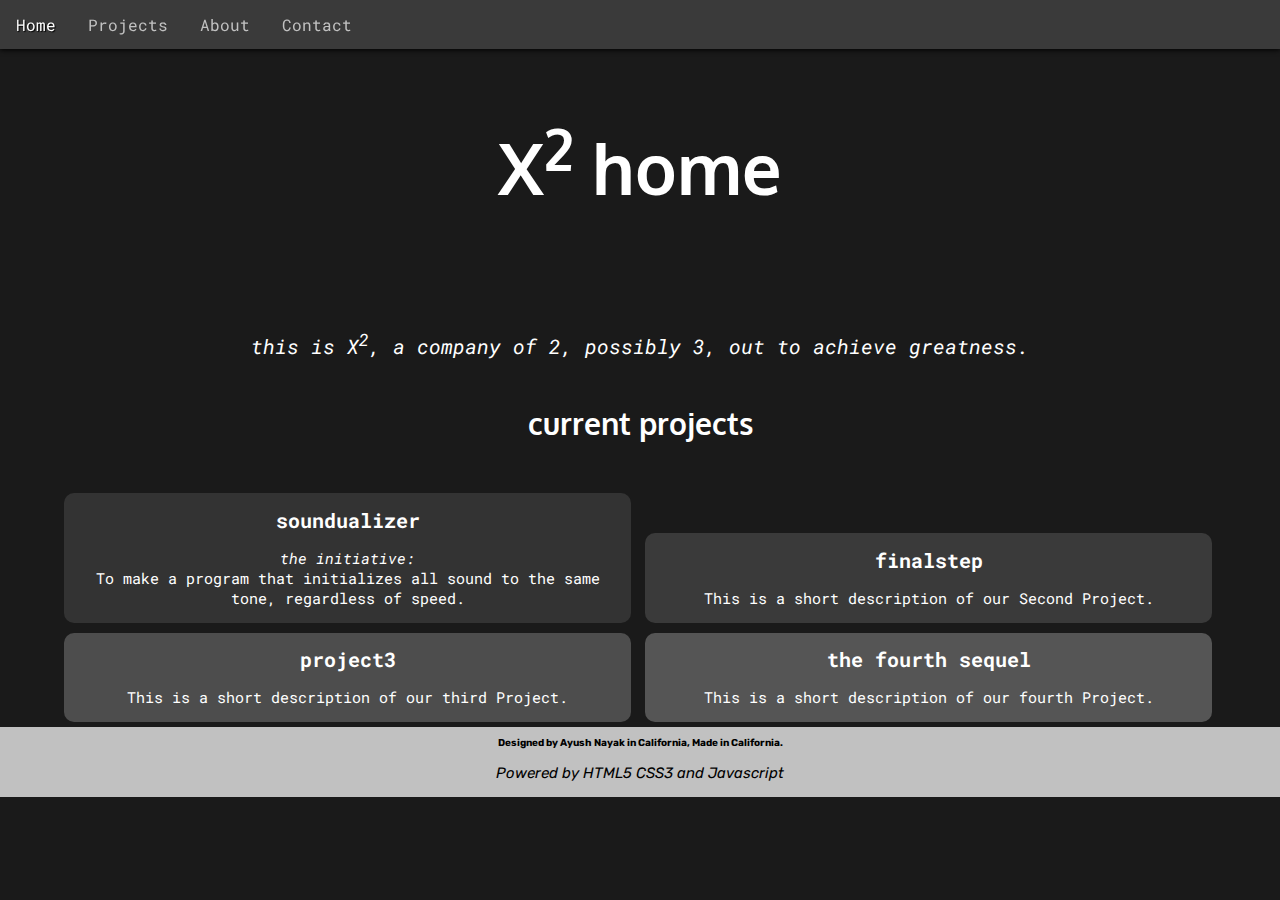
<file: index-dark.html>
<!DOCTYPE html>
<html>

<head>
  <title>
    X2
  </title>

  <link href="https://fonts.googleapis.com/css?family=Fjalla+One|Karla|Lato|Oxygen|PT+Sans|Roboto|Roboto+Condensed|Rubik|Source+Sans+Pro" rel="stylesheet">
  <link href="https://fonts.googleapis.com/css?family=Roboto+Mono" rel="stylesheet">
  <link href="https://fonts.googleapis.com/css?family=Alfa+Slab+One" rel="stylesheet">
<style>
body {margin:0;
      background-color:#1a1a1a;
}
html {
  scroll-behavior: smooth;
}
.navbarul { /*This is the part to edit the box*/
  list-style-type: none;
  margin: 0;
  padding: 0;
  overflow: hidden;
  background-color: #3a3a3a;
  font-family: 'Roboto Mono', monospace;
  position: -webkit-sticky; /* Safari */
  position: fixed;
  width: 100%;
  top: 0;
  box-shadow: 0px 1px 5px #000;
}
.bottom {
  list-style-type: none;
  margin: 0;
  padding: 0;
  overflow: hidden;
  background-color: #c1c1c1;
  font-family: 'Rubik', sans-serif;
  width: 100%;
  bottom: 0;
}
.navbarli {
  float: left;
}
.lianav {
  display: block;
  color: #c1c1c1;
  text-align: center;
  padding: 14px 16px;
  text-decoration: none;
}
li a:hover {
  color: #fff;
  transition-duration: 1s;
  text-shadow: 1px 1px 1px #000000;
}
.active {
}
.title {
  font-family: 'Oxygen', sans-serif;
  font-size: 70px;
  padding-top: 40px;
  padding-bottom: 70px;
}
.bodytext {
  font-family: 'Roboto Mono', monospace;
  font-size: 20px;
  margin-left: 3%;
  margin-right: 3%;
  color: #fff;
}
.title {
  text-align:center;
  font-size: 70px;
  color: #fff;
}
.centered {
  text-align: center;
}
.rectangle500{
  height: auto;
  width: 44.3%;
  border-radius: 10px;
  border: none;
  margin: 5px;
  margin-top: 1%
  box-shadow: 1px 1px 5px #000;
  display: inline-block;
}
.hovertext {
  color:#fff;
}
.hovertext:hover{
  color: #cccccc;
  transition-duration: 1s;
}
</style>
</head>

<body>
  <ul class="navbarul">
    <li class="navbarli"><a class="lianav" class="active" href="index.html">Home</a></li>
    <li class="navbarli"><a class="lianav" href="projects.html">Projects</a></li>
    <li class="navbarli"><a class="lianav" href="about.html">About</a></li>
    <li class="navbarli" style="text-align:right;"><a class="lianav" href="contact.html">Contact</a></li>
  </ul>
  <h1 class="title" id="top" style="padding-top:5%">X<sup>2</sup> home</h1>


<p class='bodytext' style="font-size: 20px; text-align: center; ">
<i>this is X<sup>2</sup>, a company of 2, possibly 3, out to achieve greatness.</i>
</p>

<h1 class="title" id="#projects" style="padding:2%; font-size: 30px;">current projects</h1>

<div class="rectangle500" style=" margin-left: 5%; background-color: #333333;">
  <h1 class='bodytext' style="text-align: center; font-size:20px; color:#fff;">
    <a href="#Project1" class="hovertext" style="text-decoration: none;">soundualizer</a>
  </h1>

  <p class='bodytext' style="text-align: center; font-size:15px; color:#fff;">
    <i>the initiative:</i> <br> To make a program that initializes all sound to the same tone, regardless of speed.
  </p>
</div>


<div class="rectangle500" style=" margin-right: 5%; background-color: #3a3a3a;">
  <h1 class='bodytext' style="text-align: center; font-size:20px; color:#fff;">
    <a href="#Project2" class="hovertext" style="text-decoration: none;">finalstep</a>
  </h1>

  <p class='bodytext' style="text-align: center; font-size:15px; color:#fff;">
    This is a short description of our Second Project.
  </p>
</div>


<div class="rectangle500" style=" margin-left: 5%; background-color: #4d4d4d">
  <h1 class='bodytext' style="text-align: center; font-size:20px; color:#fff;">
    <a href="#Project3" class="hovertext" style="text-decoration: none;">project3</a>
  </h1>

  <p class='bodytext' style="text-align: center; font-size:15px; color:#fff;">
    This is a short description of our third Project.
  </p>
</div>


<div class="rectangle500" style=" margin-right: 5%; background-color: #555;">
  <h1 class='bodytext' style="text-align: center; font-size:20px; color:#fff;">
    <a href="#Project4" class="hovertext" style="text-decoration: none;">the fourth sequel</a>
  </h1>

  <p class='bodytext' style="text-align: center; font-size:15px; color:#fff;">
    This is a short description of our fourth Project.
  </p>
</div>


<ul class="bottom">
  <p style="font-size: 10px; text-align: center;">
    <b>Designed by Ayush Nayak in California, Made in California.</b>
  </p>
  <p style="text-align: center; font-size: 15px;">
    <i>Powered by HTML5 CSS3 and Javascript</i>
  </p>
</ul>
<script type="text/javascript">
</script>
</body>


</html>
</file>
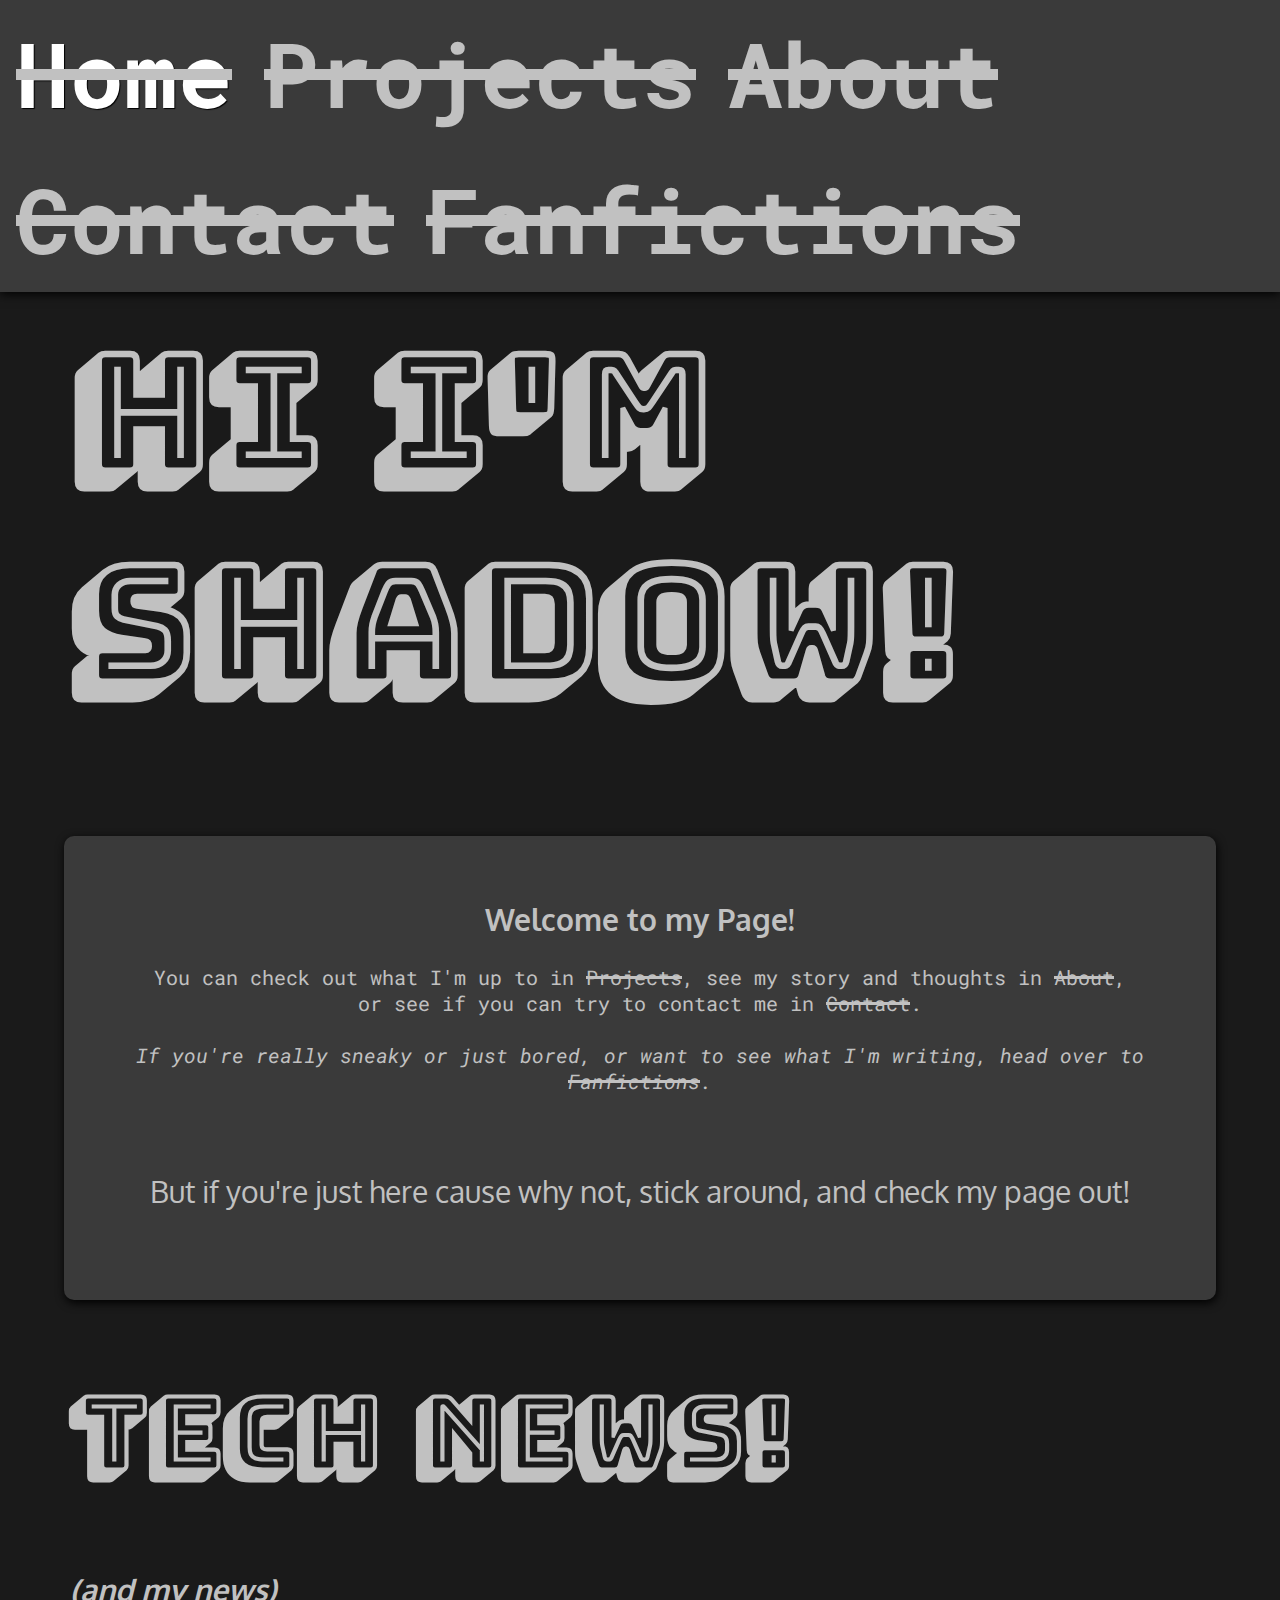
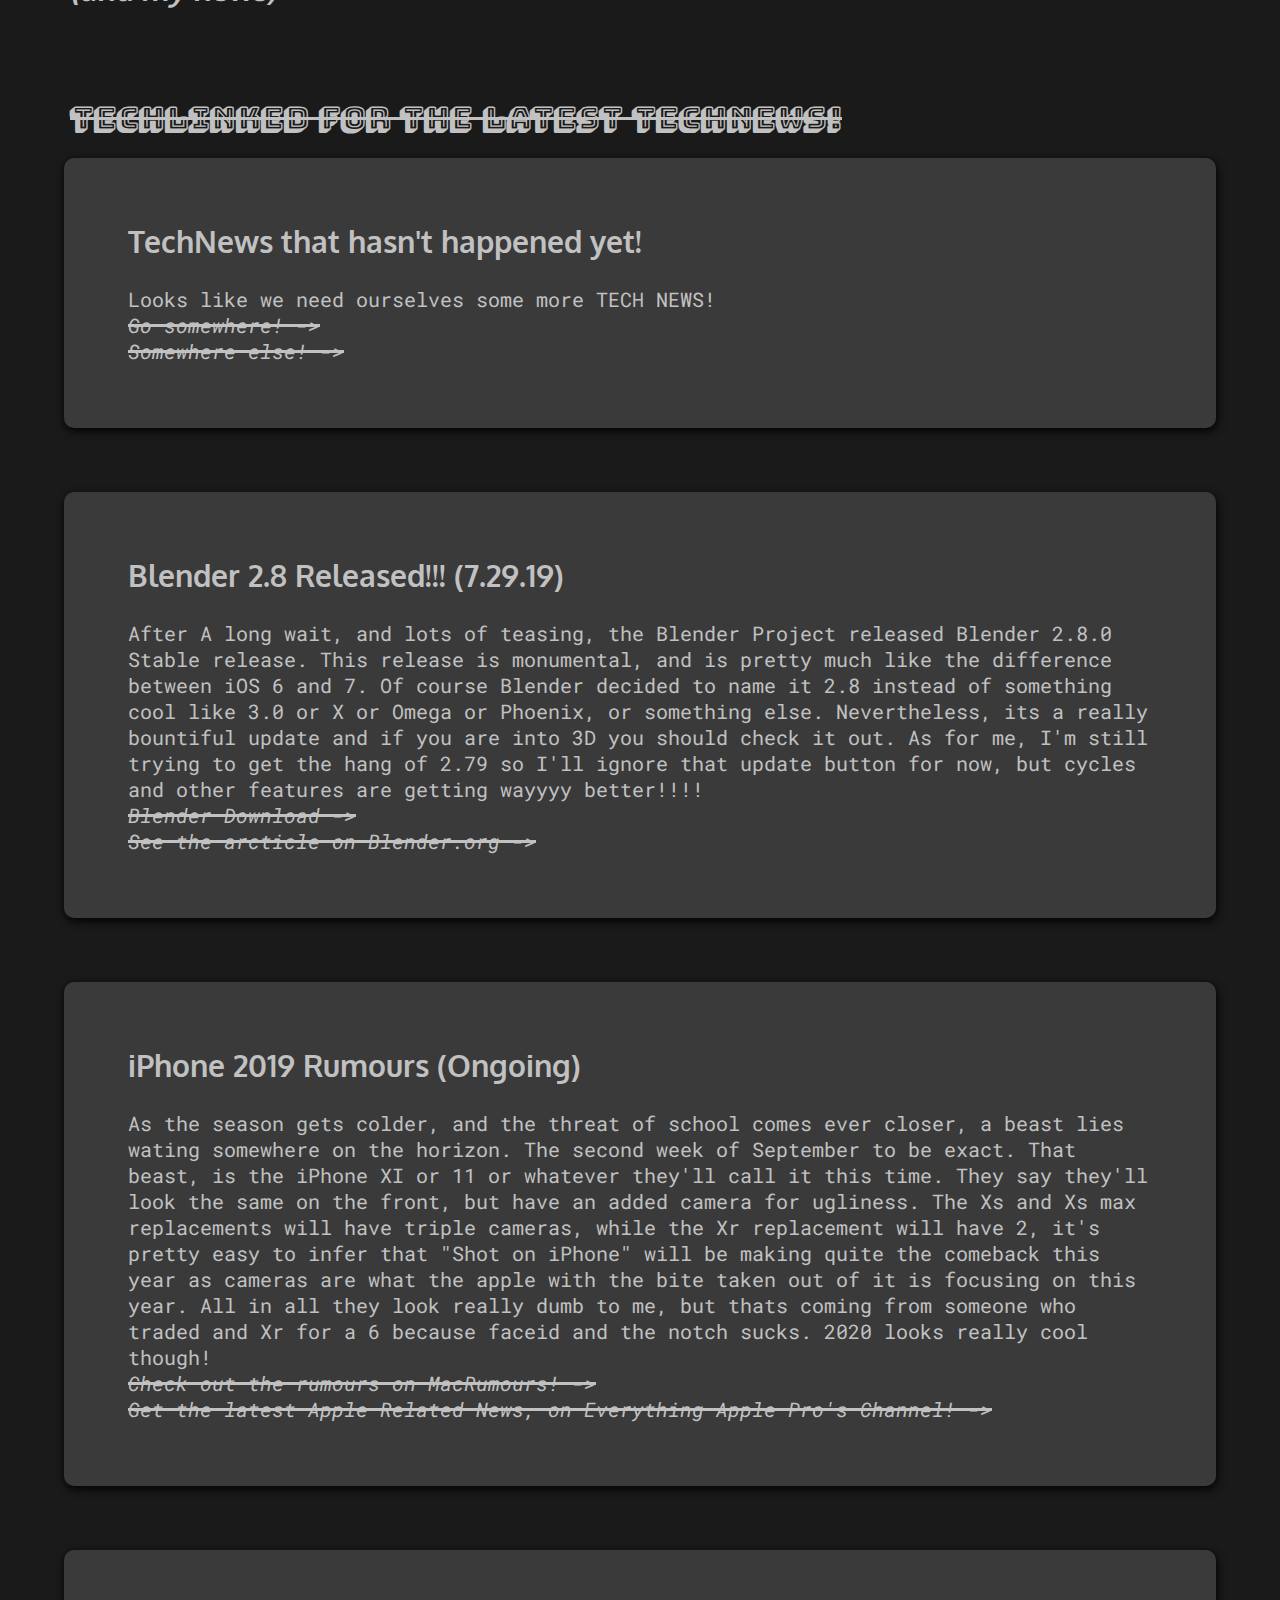
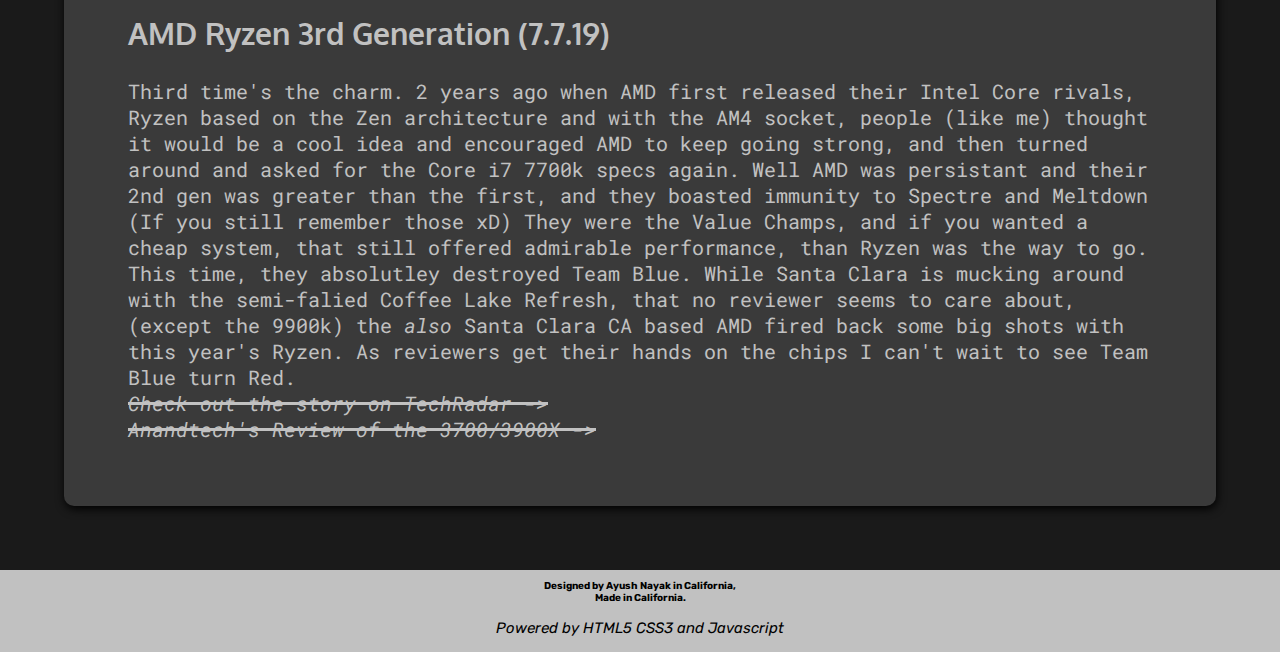
<file: landing.html>
<!DOCTYPE html>
<html>
<!--
# /////   //  //   //////   /////    |||||||   //    //   //////
# //      //  //   //  //   //  //   ||  /||   //    //        //
# /////   //////   //////   //  //   || / ||   // // //     //
#    //   //  //   //  //   //  //   ||/  ||   // // //     //
# /////   //  //   //  //   /////    |||||||   ////////     //
-->
<head>
  <title>
    Shad0w - Home
  </title>
  <link href="https://fonts.googleapis.com/css?family=Bungee+Shade&display=swap" rel="stylesheet">
  <link href="https://fonts.googleapis.com/css?family=Fjalla+One|Karla|Lato|Oxygen|PT+Sans|Roboto|Roboto+Condensed|Rubik|Source+Sans+Pro" rel="stylesheet">
  <link href="https://fonts.googleapis.com/css?family=Roboto+Mono" rel="stylesheet">
  <link href="https://fonts.googleapis.com/css?family=Alfa+Slab+One" rel="stylesheet">
<style>
/*
COLOR PALLETE
#1a1a1a
#3a3a3a
#c1c1c1




*/



body {margin:0;
      background-color:#1a1a1a;
}
html {
  scroll-behavior: smooth;
}
.navbarul { /*This is the part to edit the box*/
  list-style-type: none;
  margin: 0;
  padding: 0;
  overflow: hidden;
  background-color: #3a3a3a;
  font-family: 'Roboto Mono', monospace;
  position: -webkit-sticky; /* Safari */
  position: fixed;
  width: 100%;
  top: 0;
  box-shadow: 0px 2px 10px #000;
}
.bottom {
  list-style-type: none;
  margin: 0;
  padding: 0;
  overflow: hidden;
  background-color: #c1c1c1;
  font-family: 'Rubik', sans-serif;
  width: 100%;
  bottom: 0;
}
.navbarli {
  float: left;
}
.lianav {
  display: block;
  color: #c1c1c1;
  text-align: center;
  padding: 14px 16px;
  text-decoration: none;
}
li a:hover {
  color: #fff;
  transition-duration: 1s;
  text-shadow: 1px 1px 1px #000000;
}
.active {
}
.title {
  font-family: 'Oxygen', sans-serif;
  font-size: 70px;
  padding-top: 40px;
  padding-bottom: 70px;
}
.bodytext {
  font-family: 'Roboto Mono', monospace;
  font-size: 20px;
  margin-left: 30px;
  color: #c1c1c1;
}
.title {
  text-align:center;
  font-size: 70px;
  color: #fff;
}
.centered {
  text-align: center;
}
.rectangle500{
  border-radius: 10px;
  border: none;
  margin: 5px;
  margin-top: 1%;
  box-shadow: 1px 1px 5px #000;
}
.hovertext {
  color:#fff;
}
.hovertext:hover{
  color: #cccccc;
  transition-duration: 1s;
}
.largetitle {
    font-family: 'Bungee Shade', cursive;
    text-align: left;
    font-size: 1000%;
    margin-left: 70px;
    color: #c1c1c1;
}

.square {
  height: 520px;
  width:  250px;
  background-color: #555;
}
.circle {
  height: 250px;
  width: 250px;
  background-color: #555;
  border-radius: 50%;
}
#header {
  background-color: #3a3a3a;
  color: black;
  text-align: center;
  font-size: 90px; 
  font-weight: bold;
  position: fixed;
  top: 0;
  width: 100%;
  transition: 0.2s;
  overflow: hidden;
}
.centeredbox {
  background-color: #c1c1c1;
  height: 520px;
  width:  250px;
  color:  #3a3a3a;
}




/* Strikethrough 2px*/

.strikethrough {
	display: inline-block;
	position: relative;
	transition: all 0.5s cubic-bezier(.55, 0, .1, 1);
}

.strikethrough:after {
	content: '';
	position: absolute;
	display: block;
	width: 100%;
	height: 2px;
	box-shadow: 0 1px #c1c1c1;
	margin-top: -0.7em;
	background: #c1c1c1;
	transform-origin: center left;
	animation: strikethrough 1s 0.5s cubic-bezier(.55, 0, .1, 1) 1;
	transition: transform 0.5s cubic-bezier(.55, 0, .1, 1);
}


/* Little hover effect */

.strikethrough:hover {
  color: #1a1a1a;
	background:#c1c1c1;
}

.strikethrough:hover:after {
	transform: scaleX(0);
	transform-origin: center right;
}



/* Strikethrough 10px*/

.strikethroughnavbar {
	display: inline-block;
	position: relative;
	transition: all 0.5s cubic-bezier(.55, 0, .1, 1);
}

.strikethroughnavbar:after {
	content: '';
	position: absolute;
	display: block;
	width: 100%;
	height: 10px;
	box-shadow: 0 1px #c1c1c1;
	margin-top: -0.7em;
	background: #c1c1c1;
	transform-origin: center left;
	animation: strikethrough 1s 0.5s cubic-bezier(.55, 0, .1, 1) 1;
	transition: transform 0.5s cubic-bezier(.55, 0, .1, 1);
}


/* Little hover effect */

.strikethroughnavbar:hover {
/**/
}

.strikethroughnavbar:hover:after {
	transform: scaleX(0);
	transform-origin: center right;
}

/*End of Strikethrough Stuff*/
.strikethroughtexthover {
  color: #c1c1c1;
  text-decoration: none;
  }


.strikethroughtexthover:hover {
  color: #1a1a1a;
	background:#c1c1c1;
  text-decoration: none;
  transition-duration: 1s;
}

#aboutrectangle {
  text-align: center; 
  border-radius: 10px; 
  border: none; margin: 5%; 
  margin-top: 1%; 
  box-shadow: 1px 3px 10px #000; 
  background-color: #3a3a3a; 
  padding: 5%;
}
#aboutrectangle:hover {
  box-shadow: 1px 10px 30px #000; 
  transition-duration: 1s;
}

.aboutrectangle {
  text-align: center; 
  border-radius: 10px; 
  border: none; margin: 5%; 
  margin-top: 1%; 
  box-shadow: 1px 3px 10px #000; 
  background-color: #3a3a3a; 
  padding: 5%;
  font-family: 'Roboto Mono', monospace;
  font-size: 20px;
  color: #c1c1c1;
}
.aboutrectangle:hover {
  box-shadow: 1px 10px 30px #000; 
  transition-duration: 1s;
}

/* Keyframes for initial animation */

@keyframes strikethrough {
	from {
		transform: scaleX(0);
	}
	to {
		transform: scaleX(1);
	}
}

@keyframes strikethroughnavbar {
	from {
		transform: scaleX(0);
	}
	to {
		transform: scaleX(1);
	}
}

</style>
</head>
<!--Start Of Content-->
<body>

  <!--Navbar-->
  <div id="header" style="z-index:99;">
    <ul class="navbarul">
      <li class="navbarli"><a class="lianav" class="active" href="index.html"><span class="strikethroughnavbar">Home</span> </a></li>
      <li class="navbarli"><a class="lianav" href="project.html"><span class="strikethroughnavbar">Projects</span></a></li>
      <li class="navbarli"><a class="lianav" href="aboutme.html"><span class="strikethroughnavbar">About</span></a></li>
      <li class="navbarli"><a class="lianav" href="contactme.html"><span class="strikethroughnavbar">Contact</span></a></li>
      <li class="navbarli"><a class="lianav" href="fanfiction.html"><span class="strikethroughnavbar">Fanfictions</span></a></li>
    </ul>
  </div>


  <!--Title-->
    <h1 class="largetitle" style="padding-top: 200px;">HI I'M</br> SHAD0W!</h1>
    

  <!--Welcome Box-->    
    <div class="bodytext" id="aboutrectangle">
        <span style="font-size: 30px; font-family: 'Oxygen', sans-serif;"><b>Welcome to my Page!</b></span><br><br>
        You can check out what I'm up to in <span class="strikethrough"><a href="projects.html" class="strikethroughtexthover" style="text-decoration: none;">Projects</a></span>,
        see my story and thoughts in <span class="strikethrough"><a href="about.html" class="strikethroughtexthover" style="text-decoration: none;">About</a></span>,<br>
        or see if you can try to contact me in <span class="strikethrough"><a href="contact.html" class="strikethroughtexthover" style="text-decoration: none;">Contact</a></span>. <br><br>
        <i>If you're really sneaky or just bored, or want to see what I'm writing, head over to <span class="strikethrough"><a href="fanfictions.html" class="strikethroughtexthover" style="text-decoration: none;">Fanfictions</a></span>.</i><br><br><br><br>
        <span style="font-size: 30px; font-family: 'Oxygen', sans-serif;">But if you're just here cause why not, stick around, and check my page out!</span><br><br>
    </div>


  <!--News Title-->
    <h1 class="largetitle" style="font-size:100px;">TECH NEWS!
    <span style="font-size: 30px; font-family: 'Oxygen', sans-serif;"><b><i><br>(and my news)</i></b></span>
    </h1>
  
  
  <!--Techlinked-->
  <h1 class="largetitle" style="font-size: 30px;">
    <span class="strikethrough"><a href="https://www.youtube.com/channel/UCeeFfhMcJa1kjtfZAGskOCA/videos" class="strikethroughtexthover" style="text-decoration: none;">Techlinked for the latest technews!</a></span>
  </h1>

    <!--Breaking-->
    <div class="aboutrectangle" style="text-align: left;">
        <span style="font-size: 30px; font-family: 'Oxygen', sans-serif;"><b>TechNews that hasn't happened yet!</b></span><br><br>
        Looks like we need ourselves some more TECH NEWS!<br>
        <i>
        <span class="strikethrough"><a href="about:blank" class="strikethroughtexthover" style="text-decoration: none;">Go somewhere! -></a></span><br>
        <span class="strikethrough"><a href="about:blank" class="strikethroughtexthover" style="text-decoration: none;">Somewhere else! -></a></span>
        </i>
    </div>
  <!--Main News-->
    <div class="aboutrectangle" style="text-align: left;">
        <span style="font-size: 30px; font-family: 'Oxygen', sans-serif;"><b>Blender 2.8 Released!!! (7.29.19)</b></span><br><br>
        After A long wait, and lots of teasing, the Blender Project released Blender 2.8.0 Stable release. This release is monumental, and is pretty much like the difference between iOS 6 and 7. 
        Of course Blender decided to name it 2.8 instead of something cool like 3.0 or X or Omega or Phoenix, or something else. Nevertheless, its a really bountiful update
        and if you are into 3D you should check it out. As for me, I'm still trying to get the hang of 2.79 so I'll ignore that update button for now, 
        but cycles and other features are getting wayyyy better!!!!<br>
        <i>
        <span class="strikethrough"><a href="https://www.blender.org/download/" class="strikethroughtexthover" style="text-decoration: none;">Blender Download -></a></span><br>
        <span class="strikethrough"><a href="https://www.blender.org/download/releases/2-80/" class="strikethroughtexthover" style="text-decoration: none;">See the arcticle on Blender.org -></a></span>
        </i>
    </div>
  <!--Secondary News-->
    <div class="aboutrectangle" style="text-align: left;">
        <span style="font-size: 30px; font-family: 'Oxygen', sans-serif;"><b>iPhone 2019 Rumours (Ongoing)</b></span><br><br>
        As the season gets colder, and the threat of school comes ever closer, a beast lies wating somewhere on the horizon. The second week of September to be exact. 
        That beast, is the iPhone XI or 11 or whatever they'll call it this time. They say they'll look the same on the front, but have an added camera for ugliness. The Xs
        and Xs max replacements will have triple cameras, while the Xr replacement will have 2, it's pretty easy to infer that "Shot on iPhone" will be making quite the comeback 
        this year as cameras are what the apple with the bite taken out of it is focusing on this year. All in all they look really dumb to me, but thats coming from someone who traded
        and Xr for a 6 because faceid and the notch sucks. 2020 looks really cool though!<br>
        <i>
        <span class="strikethrough"><a href="https://www.macrumors.com/roundup/2019-iphones/" class="strikethroughtexthover" style="text-decoration: none;">Check out the rumours on MacRumours! -></a></span><br>
        <span class="strikethrough"><a href="https://www.youtube.com/user/EverythingApplePro" class="strikethroughtexthover" style="text-decoration: none;">Get the latest Apple Related News, on Everything Apple Pro's Channel! -></a></span>
        </i>
    </div>

    <div class="aboutrectangle" style="text-align: left;">
        <span style="font-size: 30px; font-family: 'Oxygen', sans-serif;"><b>AMD Ryzen 3rd Generation (7.7.19)</b></span><br><br>
        Third time's the charm. 2 years ago when AMD first released their Intel Core rivals, Ryzen based on the Zen architecture and with the AM4 socket, people
        (like me) thought it would be a cool idea and encouraged AMD to keep going strong, and then turned around and asked for the Core i7 7700k specs again. Well AMD
        was persistant and their 2nd gen was greater than the first, and they boasted immunity to Spectre and Meltdown (If you still remember those xD) They were the Value Champs, and 
        if you wanted a cheap system, that still offered admirable performance, than Ryzen was the way to go. This time, they absolutley destroyed Team Blue. While Santa Clara is mucking 
        around with the semi-falied Coffee Lake Refresh, that no reviewer seems to care about, (except the 9900k) the <i>also</i> Santa Clara CA based AMD fired back some big shots
        with this year's Ryzen. As reviewers get their hands on the chips I can't wait to see Team Blue turn Red.<br>
        <i>
        <span class="strikethrough"><a href="https://www.techradar.com/news/amd-ryzen-3rd-generation" class="strikethroughtexthover" style="text-decoration: none;">Check out the story on TechRadar -></a></span><br>
        <span class="strikethrough"><a href="https://www.anandtech.com/show/14605/the-and-ryzen-3700x-3900x-review-raising-the-bar" class="strikethroughtexthover" style="text-decoration: none;">Anandtech's Review of the 3700/3900X -></a></span>
        </i>
    </div>



  <!--Footer-->
    <ul class="bottom">
      <p style="font-size: 10px; text-align: center;">
        <b>Designed by Ayush Nayak in California, </br> Made in California.</b>
      </p>
      <p style="text-align: center; font-size: 15px;">
        <i>Powered by HTML5 CSS3 and Javascript</i>
      </p>
    </ul>

<!--End Of Content!!!-->

<script>
  window.onscroll = function() {scrollFunction()};
  
  function scrollFunction() {
    if (document.body.scrollTop > 50 || document.documentElement.scrollTop > 50) {
      document.getElementById("header").style.fontSize = "30px";
      document.getElementsByClassName("strikethroughnavbar:after").style.height = "10px";
    } else {
      document.getElementById("header").style.fontSize = "90px";
      document.getElementsByClassName("strikethroughnavbar:after").style.height = "2px";

    }
  }
  </script>
</body>

</html>
</file>
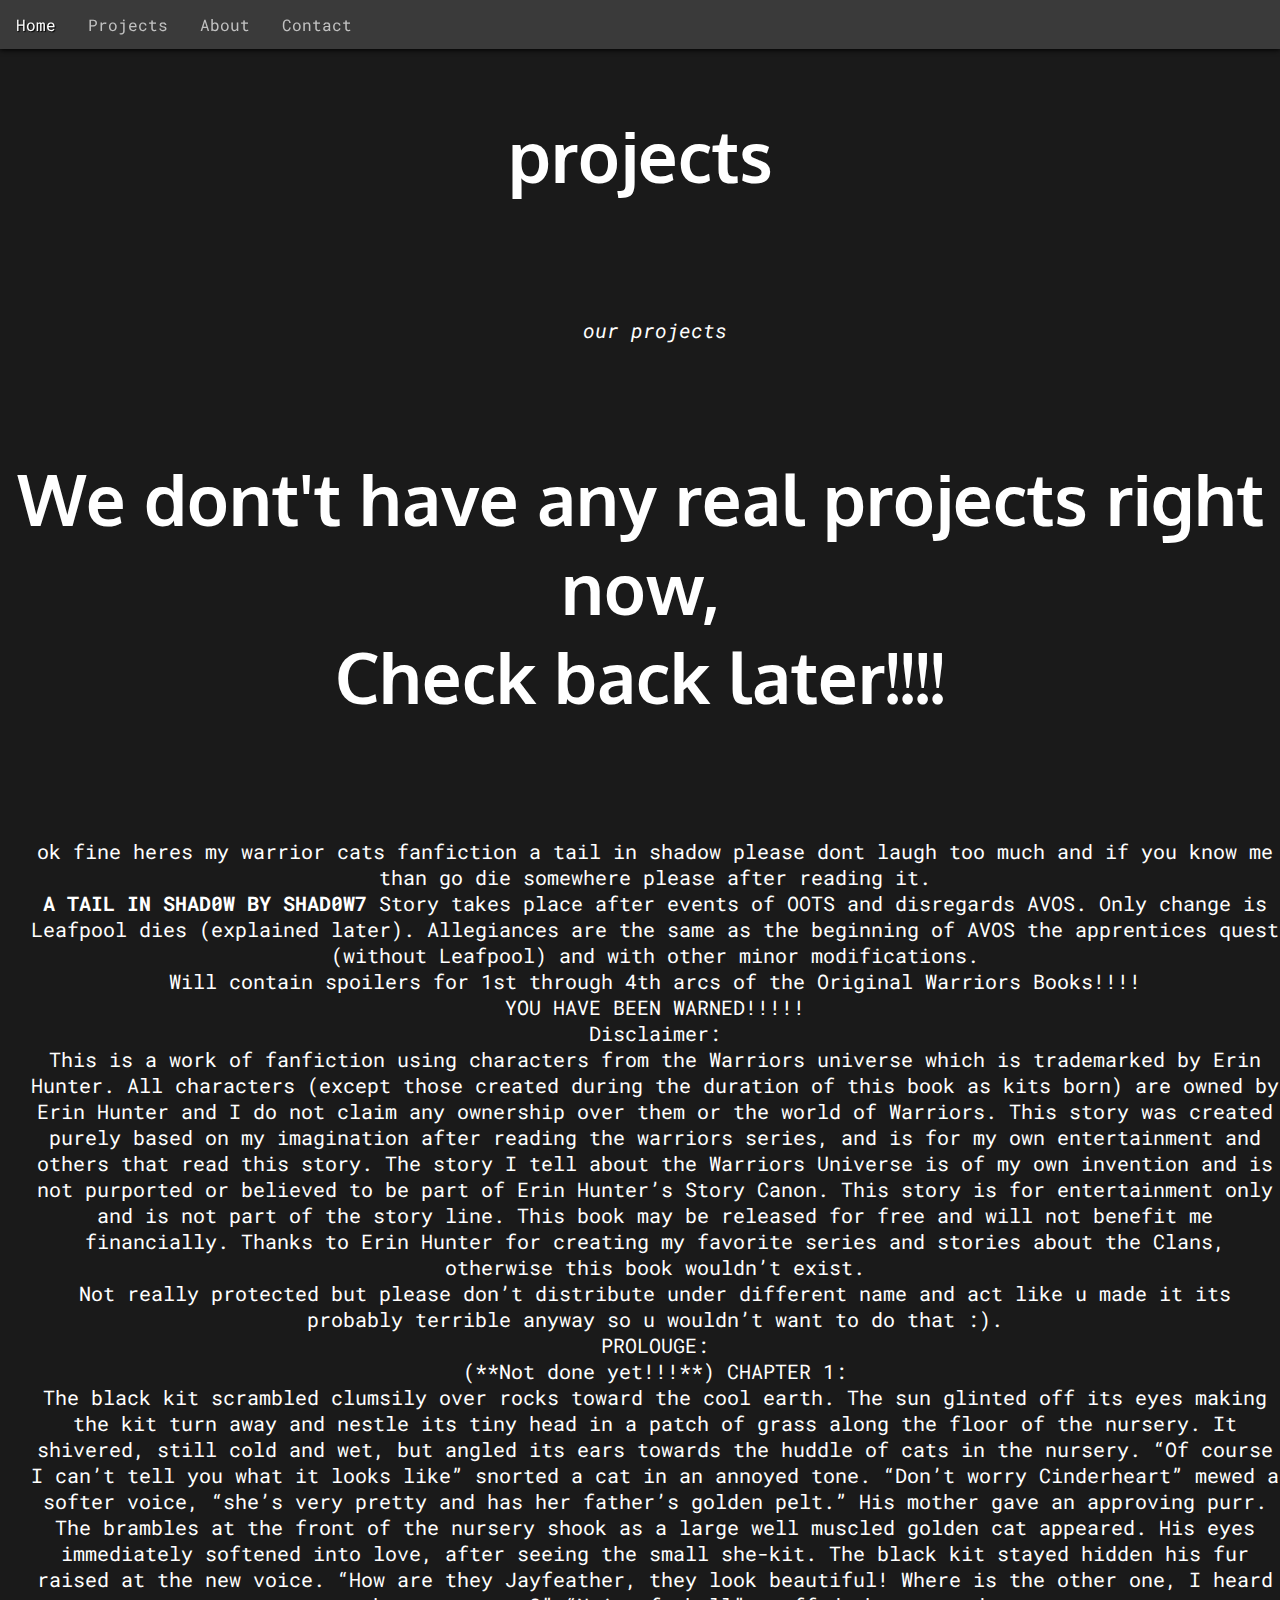
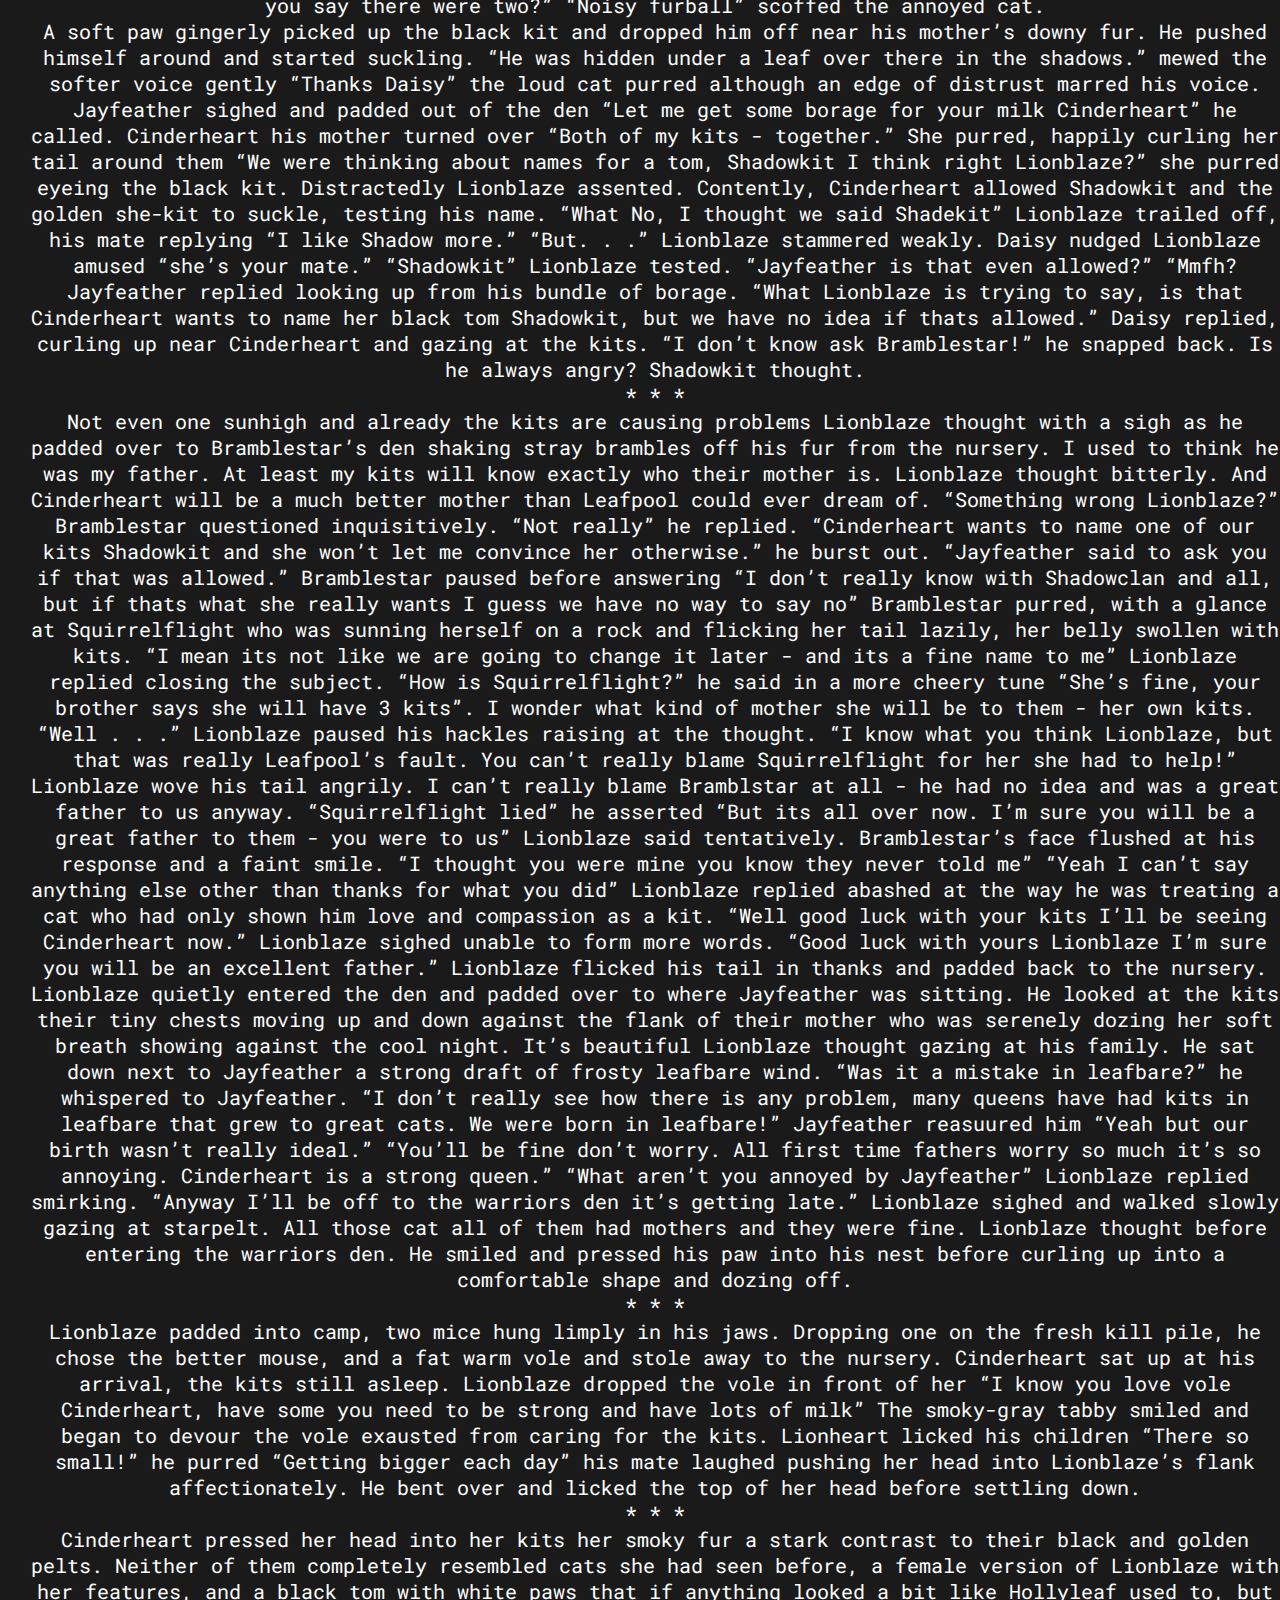
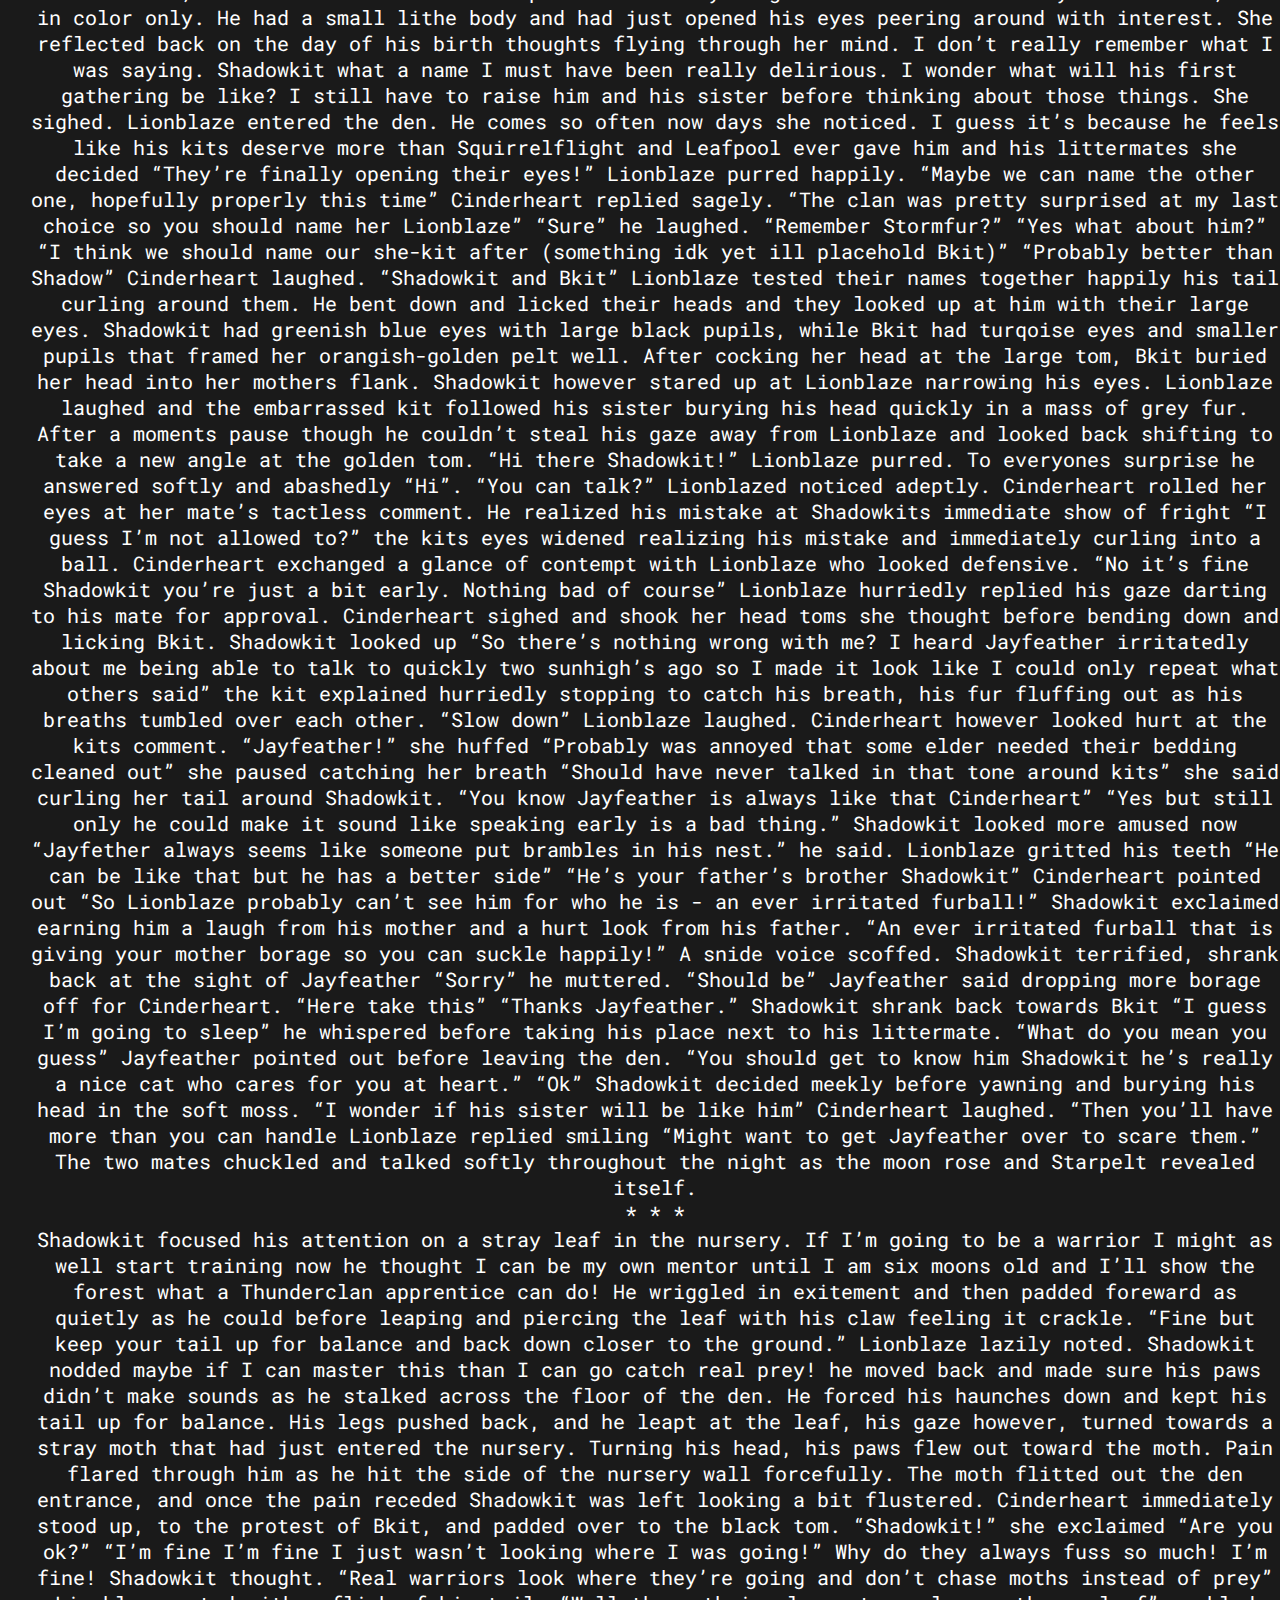
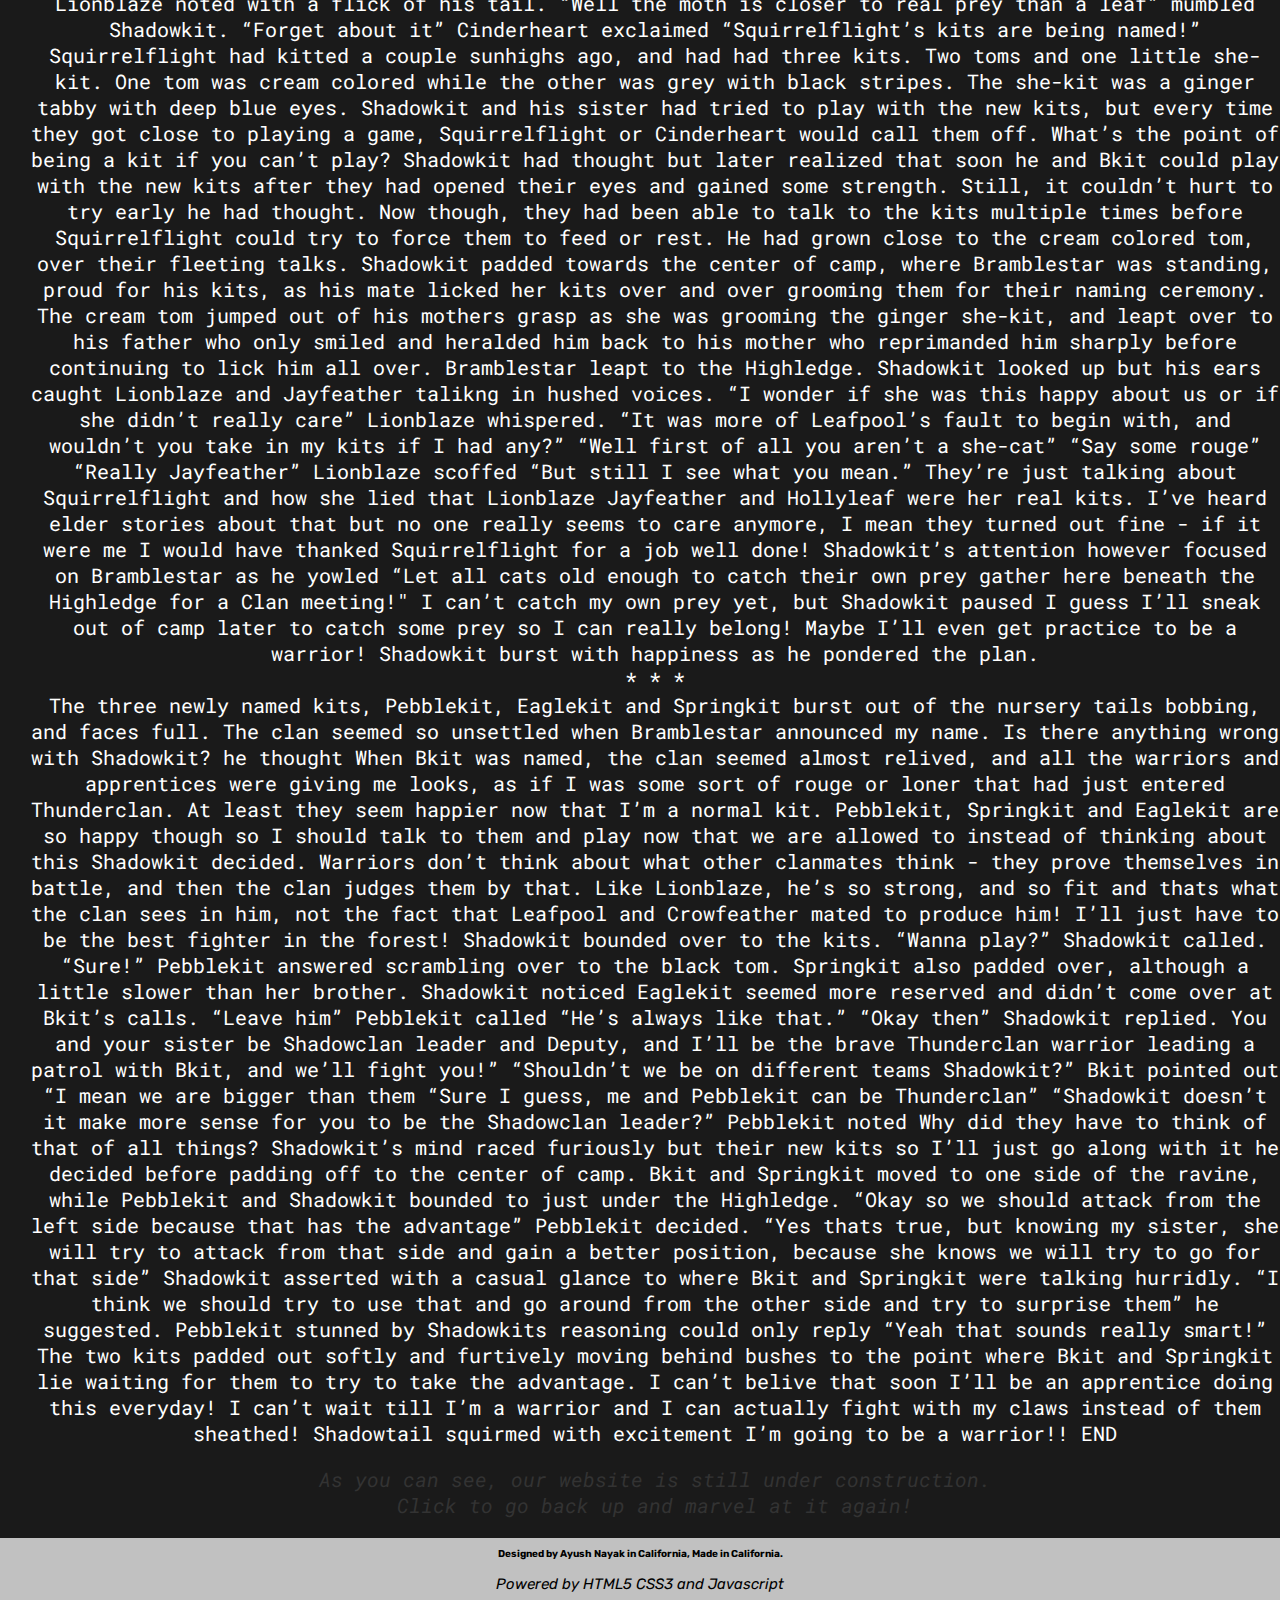
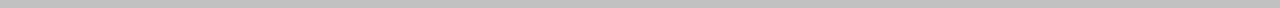
<file: projects.html>
<!DOCTYPE html>
<html>

<head>
  <title>
    X2
  </title>

  <link href="https://fonts.googleapis.com/css?family=Fjalla+One|Karla|Lato|Oxygen|PT+Sans|Roboto|Roboto+Condensed|Rubik|Source+Sans+Pro" rel="stylesheet">
  <link href="https://fonts.googleapis.com/css?family=Roboto+Mono" rel="stylesheet">
  <link href="https://fonts.googleapis.com/css?family=Alfa+Slab+One" rel="stylesheet">
<style>
body {margin:0;
      background-color:#1a1a1a;
}
html {
  scroll-behavior: smooth;
}
.navbarul { /*This is the part to edit the box*/
  list-style-type: none;
  margin: 0;
  padding: 0;
  overflow: hidden;
  background-color: #3a3a3a;
  font-family: 'Roboto Mono', monospace;
  position: -webkit-sticky; /* Safari */
  position: fixed;
  width: 100%;
  top: 0;
  box-shadow: 0px 1px 5px #000;
}
.bottom {
  list-style-type: none;
  margin: 0;
  padding: 0;
  overflow: hidden;
  background-color: #c1c1c1;
  font-family: 'Rubik', sans-serif;
  width: 100%;
  bottom: 0;
}
.navbarli {
  float: left;
}
.lianav {
  display: block;
  color: #c1c1c1;
  text-align: center;
  padding: 14px 16px;
  text-decoration: none;
}
li a:hover {
  color: #fff;
  transition-duration: 1s;
  text-shadow: 1px 1px 1px #000000;
}
.active {
}
.title {
  font-family: 'Oxygen', sans-serif;
  font-size: 70px;
  padding-top: 40px;
  padding-bottom: 70px;
}
.bodytext {
  font-family: 'Roboto Mono', monospace;
  font-size: 20px;
  margin-left: 30px;
  color: #fff;
}
.title {
  text-align:center;
  font-size: 70px;
  color: #fff;
}
.centered {
  text-align: center;
}
.rectangle500{
  height: 500px;
  width: 44.3%;
  border-radius: 10px;
  border: none;
  margin: 5px;
  margin-top: 1%
  box-shadow: 1px 1px 5px #000;
}
.hovertext {
  color:#fff;
}
.hovertext:hover{
  color: #cccccc;
  transition-duration: 1s;
}
</style>
</head>

<body>
  <ul class="navbarul">
    <li class="navbarli"><a class="lianav" class="active" href="index.html">Home</a></li>
    <li class="navbarli"><a class="lianav" href="projects.html">Projects</a></li>
    <li class="navbarli"><a class="lianav" href="about.html">About</a></li>
    <li class="navbarli" style="text-align:right;"><a class="lianav" href="contact.html">Contact</a></li>
  </ul>
  <h1 class="title" id="top" style="padding-top:5%">projects</h1>


<p class='bodytext' style="font-size: 20px; text-align: center; ">
<i>our projects</i>
</p>
  
  <h1 class="title" id="top" style="padding-top:5%">We dont't have any real projects right now, </br> Check back later!!!!</h1>
  
  <p class='bodytext' style="font-size: 20px; text-align: center; ">
  ok fine heres my warrior cats fanfiction a tail in shadow please dont laugh too much and if you know me than go die somewhere please after reading it.
  </br>

<b>A TAIL IN SHAD0W BY SHAD0W7</b>
Story takes place after events of OOTS and disregards AVOS. Only change is Leafpool dies (explained later). Allegiances are the same as the beginning of AVOS the apprentices quest (without Leafpool) and with other minor modifications.</br>
Will contain spoilers for 1st through 4th arcs of the Original Warriors Books!!!! </br>
YOU HAVE BEEN WARNED!!!!!</br>

Disclaimer:</br>
This is a work of fanfiction using characters from the Warriors universe which is trademarked by Erin Hunter. All characters (except those created during the duration of this book as kits born) are owned by Erin Hunter and I do not claim any ownership over them or the world of Warriors. This story was created purely based on my imagination after reading the warriors series, and is for my own entertainment and others that read this story. The story I tell about the Warriors Universe is of my own invention and is not purported or believed to be part of Erin Hunter’s Story Canon. This story is for entertainment only and is not part of the story line. This book may be released for free and will not benefit me financially. Thanks to Erin Hunter for creating my favorite series and stories about the Clans, otherwise this book wouldn’t exist.
</br>

Not really protected but please don’t distribute under different name and act like u made it its probably terrible anyway so u wouldn’t want to do that :).
</br>
PROLOUGE:</br> (**Not done yet!!!**)

CHAPTER 1:</br>
The black kit scrambled clumsily over rocks toward the cool earth. The sun glinted off its eyes making the kit turn away and nestle its tiny head in a patch of grass along the floor of the nursery. It shivered, still cold and wet, but angled its ears towards the huddle of cats in the nursery. “Of course I can’t tell you what it looks like” snorted a cat in an annoyed tone. “Don’t worry Cinderheart” mewed a softer voice, “she’s very pretty and has her father’s golden pelt.” His mother gave an approving purr. 
	The brambles at the front of the nursery shook as a large well muscled golden cat appeared. His eyes immediately softened into love, after seeing the small she-kit. The black kit stayed hidden his fur raised at the new voice. “How are they Jayfeather, they look beautiful! Where is the other one, I heard you say there were two?” “Noisy furball” scoffed the annoyed cat.</br>
	A soft paw gingerly picked up the black kit and dropped him off near his mother’s downy fur. He pushed himself around and started suckling. “He was hidden under a leaf over there in the shadows.” mewed the softer voice gently “Thanks Daisy” the loud cat purred although an edge of distrust marred his voice. Jayfeather sighed and padded out of the den “Let me get some borage for your milk Cinderheart” he called. Cinderheart his mother turned over “Both of my kits - together.” She purred, happily curling her tail around them “We were thinking about names for a tom, Shadowkit I think right Lionblaze?” she purred eyeing the black kit. Distractedly Lionblaze assented. Contently, Cinderheart allowed Shadowkit and the golden she-kit to suckle, testing his name. 
	“What No, I thought we said Shadekit” Lionblaze trailed off, his mate replying “I like Shadow more.” “But. . .” Lionblaze stammered weakly. Daisy nudged Lionblaze amused “she’s your mate.” “Shadowkit” Lionblaze tested. “Jayfeather is that even allowed?” “Mmfh? Jayfeather replied looking up from his bundle of borage. “What Lionblaze is trying to say, is that Cinderheart wants to name her black tom Shadowkit, but we have no idea if thats allowed.” Daisy replied, curling up near Cinderheart and gazing at the kits. “I don’t know ask Bramblestar!” he snapped back. Is he always angry? Shadowkit thought.</br>
* * *</br>
Not even one sunhigh and already the kits are causing problems Lionblaze thought with a sigh as he padded over to Bramblestar’s den shaking stray brambles off his fur from the nursery. I used to think he was my father. At least my kits will know exactly who their mother is. Lionblaze thought bitterly. And Cinderheart will be a much better mother than Leafpool could ever dream of. 
“Something wrong Lionblaze?” Bramblestar questioned inquisitively. “Not really” he replied. “Cinderheart wants to name one of our kits Shadowkit and she won’t let me convince her otherwise.” he burst out. “Jayfeather said to ask you if that was allowed.” Bramblestar paused before answering “I don’t really know with Shadowclan and all, but if thats what she really wants I guess we have no way to say no” Bramblestar purred, with a glance at Squirrelflight who was sunning herself on a rock and flicking her tail lazily, her belly swollen with kits. “I mean its not like we are going to change it later - and its a fine name to me” Lionblaze replied closing the subject. 
“How is Squirrelflight?” he said in a more cheery tune “She’s fine, your brother says she will have 3 kits”. I wonder what kind of mother she will be to them - her own kits. “Well . . .” Lionblaze paused his hackles raising at the thought. “I know what you think Lionblaze, but that was really Leafpool’s fault. You can’t really blame Squirrelflight for her she had to help!” Lionblaze wove his tail angrily. I can’t really blame Bramblstar at all - he had no idea and was a great father to us anyway. “Squirrelflight lied” he asserted “But its all over now. I’m sure you will be a great father to them - you were to us” Lionblaze said tentatively. 
Bramblestar’s face flushed at his response and a faint smile. “I thought you were mine you know they never told me” “Yeah I can’t say anything else other than thanks for what you did” Lionblaze replied abashed at the way he was treating a cat who had only shown him love and compassion as a kit. “Well good luck with your kits I’ll be seeing Cinderheart now.” Lionblaze sighed unable to form more words. “Good luck with yours Lionblaze I’m sure you will be an excellent father.” Lionblaze flicked his tail in thanks and padded back to the nursery.
Lionblaze quietly entered the den and padded over to where Jayfeather was sitting. He looked at the kits their tiny chests moving up and down against the flank of their mother who was serenely dozing her soft breath showing against the cool night. It’s beautiful Lionblaze thought gazing at his family. He sat down next to Jayfeather a strong draft of frosty leafbare wind. 
“Was it a mistake in leafbare?” he whispered to Jayfeather. “I don’t really see how there is any problem, many queens have had kits in leafbare that grew to great cats. We were born in leafbare!” Jayfeather reasuured him “Yeah but our birth wasn’t really ideal.” “You’ll be fine don’t worry. All first time fathers worry so much it’s so annoying. Cinderheart is a strong queen.” “What aren’t you annoyed by Jayfeather” Lionblaze replied smirking. “Anyway I’ll be off to the warriors den it’s getting late.” Lionblaze sighed and walked slowly gazing at starpelt. All those cat all of them had mothers and they were fine. Lionblaze thought before entering the warriors den. He smiled and pressed his paw into his nest before curling up into a comfortable shape and dozing off.
</br>* * *</br>
Lionblaze padded into camp, two mice hung limply in his jaws. Dropping one on the fresh kill pile, he chose the better mouse, and a fat warm vole and stole away to the nursery. Cinderheart sat up at his arrival, the kits still asleep. Lionblaze dropped the vole in front of her “I know you love vole Cinderheart, have some you need to be strong and have lots of milk” The smoky-gray tabby smiled and began to devour the vole exausted from caring for the kits. Lionheart licked his children “There so small!” he purred “Getting bigger each day” his mate laughed pushing her head into Lionblaze’s flank affectionately. He bent over and licked the top of her head before settling down.
</br>* * *</br>
Cinderheart pressed her head into her kits her smoky fur a stark contrast to their black and golden pelts. Neither of them completely resembled cats she had seen before, a female version of Lionblaze with her features, and a black tom with white paws that if anything looked a bit like Hollyleaf used to, but in color only. He had a small lithe body and had just opened his eyes peering around with interest. 
She reflected back on the day of his birth thoughts flying through her mind. I don’t really remember what I was saying. Shadowkit what a name I must have been really delirious. I wonder what will his first gathering be like? I still have to raise him and his sister before thinking about those things. She sighed. Lionblaze entered the den. He comes so often now days she noticed. I guess it’s because he feels like his kits deserve more than Squirrelflight and Leafpool ever gave him and his littermates she decided 
“They’re finally opening their eyes!” Lionblaze purred happily. “Maybe we can name the other one, hopefully properly this time” Cinderheart replied sagely. “The clan was pretty surprised at my last choice so you should name her Lionblaze” “Sure” he laughed. “Remember Stormfur?” “Yes what about him?” “I think we should name our she-kit after (something idk yet ill placehold Bkit)” “Probably better than Shadow” Cinderheart laughed. “Shadowkit and Bkit” Lionblaze tested their names together happily his tail curling around them. He bent down and licked their heads and they looked up at him with their large eyes. 
Shadowkit had greenish blue eyes with large black pupils, while Bkit had turqoise eyes and smaller pupils that framed her orangish-golden pelt well. After cocking her head at the large tom, Bkit buried her head into her mothers flank. Shadowkit however stared up at Lionblaze narrowing his eyes. Lionblaze laughed and the embarrassed kit followed his sister burying  his head quickly in a mass of grey fur. 
After a moments pause though he couldn’t steal his gaze away from Lionblaze and looked back shifting to take a new angle at the golden tom. “Hi there Shadowkit!” Lionblaze purred. To everyones surprise he answered softly and abashedly “Hi”. “You can talk?” Lionblazed noticed adeptly. Cinderheart rolled her eyes at her mate’s tactless comment. He realized his mistake at Shadowkits immediate show of fright “I guess I’m not allowed to?” the kits eyes widened realizing his mistake and immediately curling into a ball. Cinderheart exchanged a glance of contempt with Lionblaze who looked defensive. “No it’s fine Shadowkit you’re just a bit early. Nothing bad of course” Lionblaze hurriedly replied his gaze darting to his mate for approval. Cinderheart sighed and shook her head toms she thought before bending down and licking Bkit. Shadowkit looked up “So there’s nothing wrong with me? I heard Jayfeather irritatedly about me being able to talk to quickly two sunhigh’s ago so I made it look like I could only repeat what others said” the kit explained hurriedly stopping to catch his breath, his fur fluffing out as his breaths tumbled over each other. 
“Slow down” Lionblaze laughed. Cinderheart however looked hurt at the kits comment. “Jayfeather!” she huffed “Probably was annoyed that some elder needed their bedding cleaned out” she paused catching her breath “Should have never talked in that tone around kits” she said curling her tail around Shadowkit. “You know Jayfeather is always like that Cinderheart” “Yes but still only he could make it sound like speaking early is a bad thing.” Shadowkit looked more amused now “Jayfether always seems like someone put brambles in his nest.”  he said. Lionblaze gritted his teeth “He can be like that but he has a better side” “He’s your father’s brother Shadowkit” Cinderheart pointed out 
“So Lionblaze probably can’t see him for who he is - an ever irritated furball!” Shadowkit exclaimed earning him a laugh from his mother and a hurt look from his father. “An ever irritated furball that is giving your mother borage so you can suckle happily!” A snide voice scoffed. Shadowkit terrified, shrank back at the sight of Jayfeather “Sorry” he muttered. “Should be” Jayfeather said dropping more borage off for Cinderheart. “Here take this” “Thanks Jayfeather.” Shadowkit shrank back towards Bkit “I guess I’m going to sleep” he whispered before taking his place next to his littermate. “What do you mean you guess” Jayfeather pointed out before leaving the den. “You should get to know him Shadowkit he’s really a nice cat who cares for you at heart.” “Ok” Shadowkit decided meekly before yawning and burying his head in the soft moss. “I wonder if his sister will be like him” Cinderheart laughed. “Then you’ll have more than you can handle Lionblaze replied smiling “Might want to get Jayfeather over to scare them.” The two mates chuckled and talked softly throughout the night as the moon rose and Starpelt revealed itself. 
</br>* * *</br>
Shadowkit focused his attention on a stray leaf in the nursery. If I’m going to be a warrior I might as well start training now he thought I can be my own mentor until I am six moons old and I’ll show the forest what a Thunderclan apprentice can do! He wriggled  in exitement and then padded foreward as quietly as he could before leaping and piercing the leaf with his claw feeling it crackle. “Fine but keep your tail up for balance and back down closer to the ground.” Lionblaze lazily noted. Shadowkit nodded maybe if I can master this than I can go catch real prey! he moved back and made sure his paws didn’t make sounds as he stalked across the floor of the den. He forced his haunches down and kept his tail up for balance. His legs pushed back, and he leapt at the leaf, his gaze however, turned towards a stray moth that had just entered the nursery. 
Turning his head, his paws flew out toward the moth. Pain flared through him as he hit the side of the nursery wall forcefully. The moth flitted out the den entrance, and once the pain receded Shadowkit was left looking a bit flustered. Cinderheart immediately stood up, to the protest of Bkit, and padded over to the black tom. “Shadowkit!” she exclaimed “Are you ok?” “I’m fine I’m fine I just wasn’t looking where I was going!” Why do they always fuss so much! I’m fine! Shadowkit thought. 
“Real warriors look where they’re going and don’t chase moths instead of prey” Lionblaze noted with a flick of his tail. “Well the moth is closer to real prey than a leaf” mumbled Shadowkit. “Forget about it” Cinderheart exclaimed “Squirrelflight’s kits are being named!” 
Squirrelflight had kitted a couple sunhighs ago, and had had three kits. Two toms and one little she-kit. One tom was cream colored while the other was grey with black stripes. The she-kit was a ginger tabby with deep blue eyes. Shadowkit and his sister had tried to play with the new kits, but every time they got close to playing a game, Squirrelflight or Cinderheart would call them off. What’s the point of being a kit if you can’t play? Shadowkit had thought but later realized that soon he and Bkit could play with the new kits after they had opened their eyes and gained some strength. Still, it couldn’t hurt to try early he had thought. Now though, they had been able to talk to the kits multiple times before Squirrelflight could try to force them to feed or rest. He had grown close to the cream colored tom, over their fleeting talks. 
Shadowkit padded towards the center of camp, where Bramblestar was standing, proud for his kits, as his mate licked her kits over and over grooming them for their naming ceremony. The cream tom jumped out of his mothers grasp as she was grooming the ginger she-kit, and leapt over to his father who only smiled and heralded him back to his mother who reprimanded him sharply before continuing to lick him all over. Bramblestar leapt to the Highledge. Shadowkit looked up but his ears caught Lionblaze and Jayfeather talikng in hushed voices. “I wonder if she was this happy about us or if she didn’t really care” Lionblaze whispered. “It was more of Leafpool’s fault to begin with, and wouldn’t you take in my kits if I had any?” “Well first of all you aren’t a she-cat” “Say some rouge” “Really Jayfeather” Lionblaze scoffed “But still I see what you mean.” 
They’re just talking about Squirrelflight and how she lied that Lionblaze Jayfeather and Hollyleaf were her real kits. I’ve heard elder stories about that but no one really seems to care anymore, I mean they turned out fine - if it were me I would have thanked Squirrelflight for a job well done! Shadowkit’s attention however focused on Bramblestar as he yowled “Let all cats old enough to catch their own prey gather here beneath the Highledge for a Clan meeting!" I can’t catch my own prey yet, but Shadowkit paused I guess I’ll sneak out of camp later to catch some prey so I can really belong! Maybe I’ll even get practice to be a warrior! Shadowkit burst with happiness as he pondered the plan.
</br>* * *</br>
	The three newly named kits, Pebblekit, Eaglekit and Springkit burst out of the nursery tails bobbing, and faces full. The clan seemed so unsettled when Bramblestar announced my name. Is there anything wrong with Shadowkit? he thought When Bkit was named, the clan seemed almost relived, and all the warriors and apprentices were giving me looks, as if I was some sort of rouge or loner that had just entered Thunderclan. At least they seem happier now that I’m a normal kit. Pebblekit, Springkit and Eaglekit are so happy though so I should talk to them and play now that we are allowed to instead of thinking about this Shadowkit decided. 
Warriors don’t think about what other clanmates think - they prove themselves in battle, and then the clan judges them by that. Like Lionblaze, he’s so strong, and so fit and thats what the clan sees in him, not the fact that Leafpool and Crowfeather mated to produce him! I’ll just have to be the best fighter in the forest! 
Shadowkit bounded over to the kits. “Wanna play?” Shadowkit called. “Sure!” Pebblekit answered scrambling over to the black tom. Springkit also padded over, although a little slower than her brother. Shadowkit noticed Eaglekit seemed more reserved and didn’t come over at Bkit’s calls. “Leave him” Pebblekit called “He’s always like that.” “Okay then” Shadowkit replied. You and your sister be Shadowclan leader and Deputy, and I’ll be the brave Thunderclan warrior leading a patrol with Bkit, and we’ll fight you!” 
“Shouldn’t we be on different teams Shadowkit?” Bkit pointed out “I mean we are bigger than them “Sure I guess, me and Pebblekit can be Thunderclan” “Shadowkit doesn’t it make more sense for you to be the Shadowclan leader?” Pebblekit noted Why did they have to think of that of all things? Shadowkit’s mind raced furiously but their new kits so I’ll just go along with it he decided before padding off to the center of camp. 
Bkit and Springkit moved to one side of the ravine, while Pebblekit and Shadowkit bounded to just under the Highledge. “Okay so we should attack from the left side because that has the advantage” Pebblekit decided. “Yes thats true, but knowing my sister, she will try to attack from that side and gain a better position, because she knows we will try to go for that side” Shadowkit asserted with a casual glance to where Bkit and Springkit were talking hurridly. 
“I think we should try to use that and go around from the other side and try to surprise them” he suggested. Pebblekit stunned by Shadowkits reasoning could only reply “Yeah that sounds really smart!” The two kits padded out softly and furtively moving behind bushes to the point where Bkit and Springkit lie waiting for them to try to take the advantage. I can’t belive that soon I’ll be an apprentice doing this everyday! I can’t wait till I’m a warrior and I can actually fight with my claws instead of them sheathed! Shadowtail squirmed with excitement I’m going to be a warrior!!


END</b>
</p>




<p class='bodytext' style="font-size: 20px; text-align: center; ">
  <i> <a class='hovertext' style="text-decoration:none; color: #333;" href="#top">As you can see, our website is still under construction. <br /> Click to go back up and marvel at it again!</a>
  </i>
</p>

<ul class="bottom">
  <p style="font-size: 10px; text-align: center;">
    <b>Designed by Ayush Nayak in California, Made in California.</b>
  </p>
  <p style="text-align: center; font-size: 15px;">
    <i>Powered by HTML5 CSS3 and Javascript</i>
  </p>
</ul>
<script type="text/javascript">
</script>
</body>


</html>
</file>
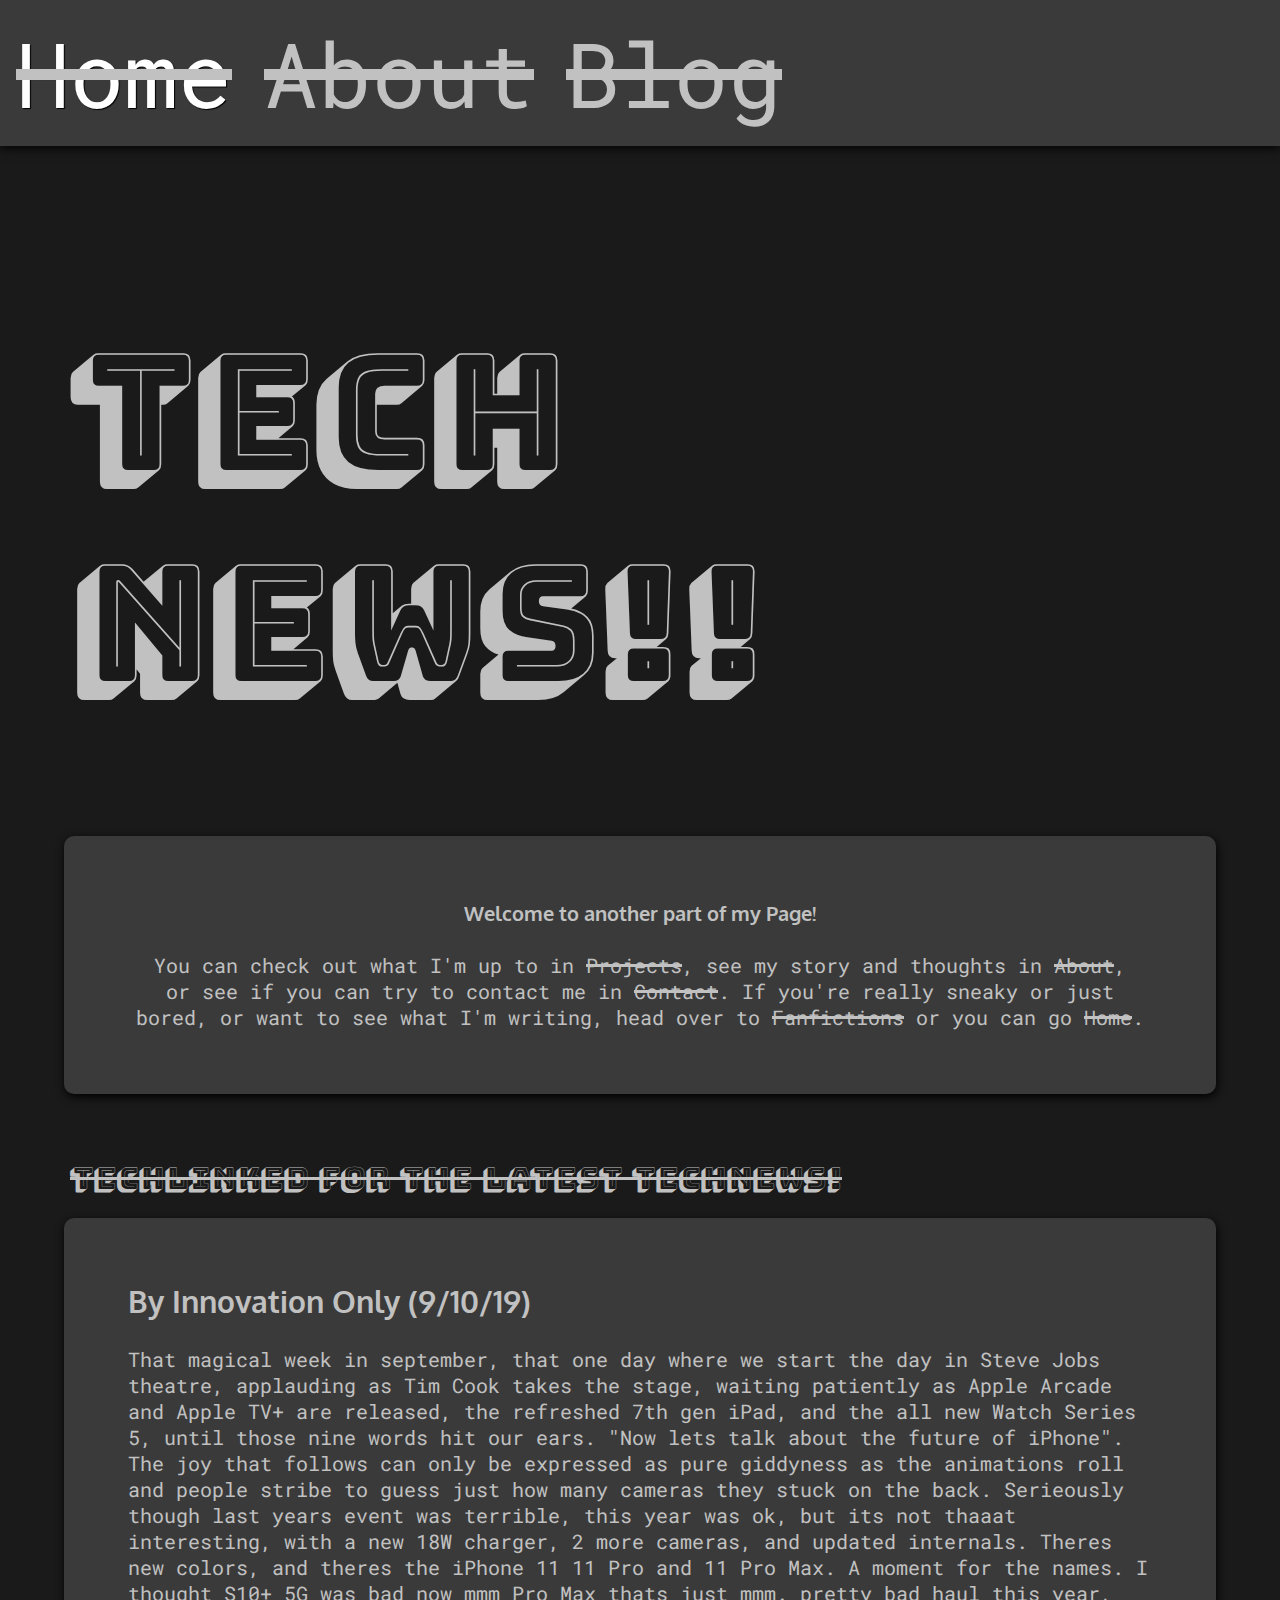
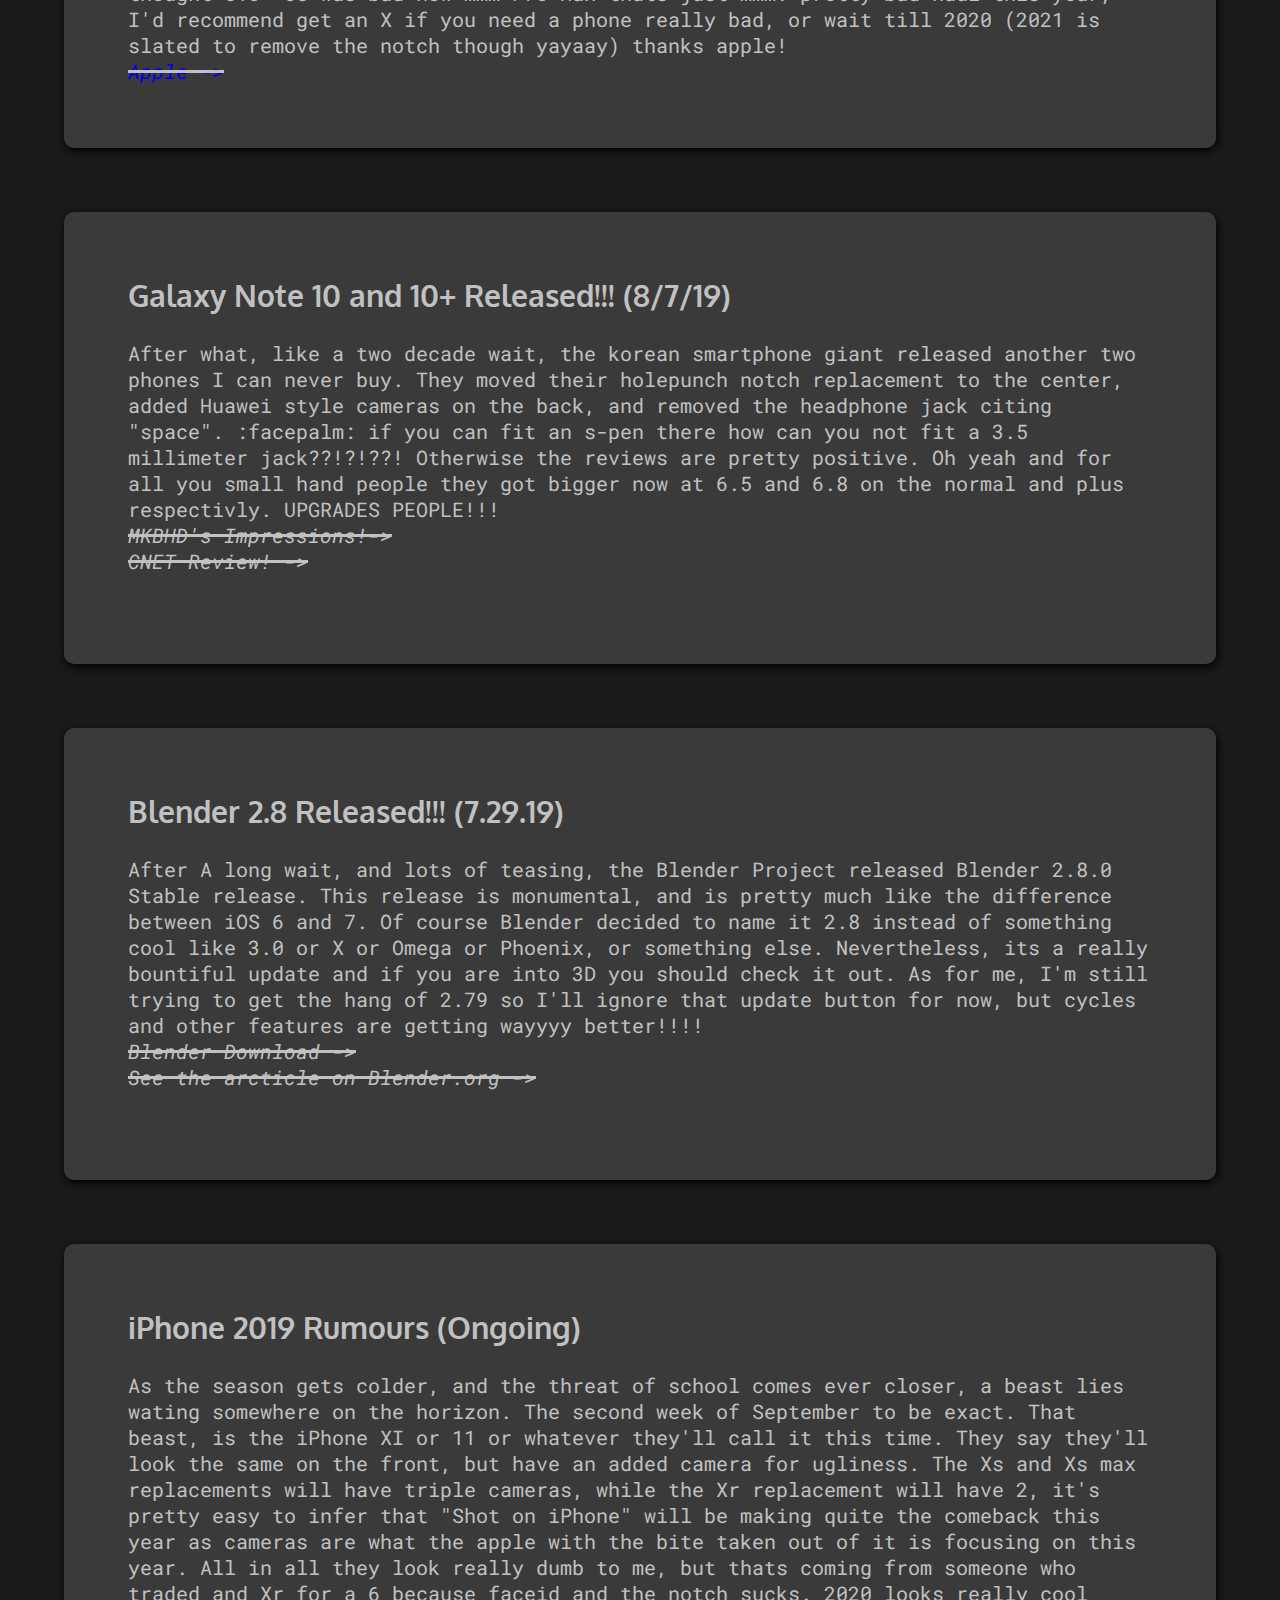
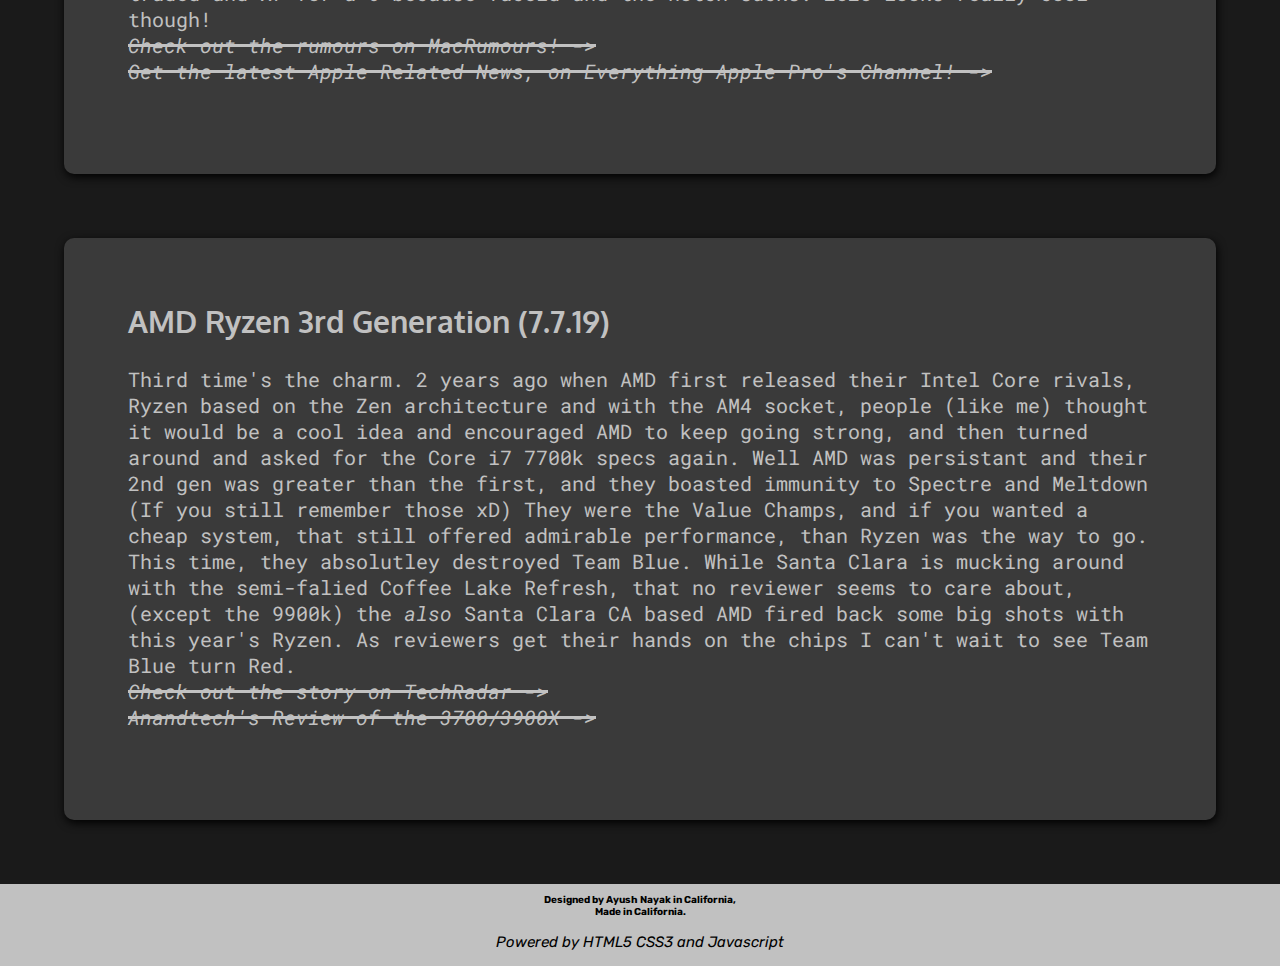
<file: technews.html>
<!DOCTYPE html>
<html>
<!--
# /////   //  //   //////   /////    |||||||   //    //   //////
# //      //  //   //  //   //  //   ||  /||   //    //        //
# /////   //////   //////   //  //   || / ||   // // //     //
#    //   //  //   //  //   //  //   ||/  ||   // // //     //
# /////   //  //   //  //   /////    |||||||   ////////     //
-->
<head>
  <title>
    Shad0w - TechNews
  </title>
  <link href="https://fonts.googleapis.com/css?family=Bungee+Shade&display=swap" rel="stylesheet">
  <link href="https://fonts.googleapis.com/css?family=Fjalla+One|Karla|Lato|Oxygen|PT+Sans|Roboto|Roboto+Condensed|Rubik|Source+Sans+Pro" rel="stylesheet">
  <link href="https://fonts.googleapis.com/css?family=Roboto+Mono" rel="stylesheet">
  <link href="https://fonts.googleapis.com/css?family=Alfa+Slab+One" rel="stylesheet">
  <link rel="stylesheet" href="style.css">
</head>
<!--Start Of Content-->
<body>

  <!--Navbar-->
  <div id="header" style="z-index:99;">
      <ul class="navbarul">
        <li class="navbarli"><a class="lianav" class="active" href="index.html"><span class="strikethroughnavbar">Home</span> </a></li>
        <li class="navbarli"><a class="lianav" href="aboutme.html"><span class="strikethroughnavbar">About</span></a></li>
        <li class="navbarli"><a class="lianav" href="blog.html"><span class="strikethroughnavbar">Blog</span></a></li>
      </ul>
    </div>


  <!--Title-->
    <h1 class="largetitle" style="padding-top: 200px;">Tech NEWS!!</h1>
    

  <!--Welcome Box-->    
  <div class="bodytext" id="aboutrectangle">
        <span style="font-size: 20px; font-family: 'Oxygen', sans-serif;"><b>Welcome to another part of my Page!</b></span><br><br>
        You can check out what I'm up to in <span class="strikethrough"><a href="project.html" class="strikethroughtexthover" style="text-decoration: none;">Projects</a></span>,
        see my story and thoughts in <span class="strikethrough"><a href="aboutme.html" class="strikethroughtexthover" style="text-decoration: none;">About</a></span>,<br>
        or see if you can try to contact me in <span class="strikethrough"><a href="contactme.html" class="strikethroughtexthover" style="text-decoration: none;">Contact</a></span>.
        If you're really sneaky or just bored, or want to see what I'm writing, head over to <span class="strikethrough"><a href="fanfiction.html" class="strikethroughtexthover" style="text-decoration: none;">Fanfictions</a></span> 
        or you can go <span class="strikethrough"><a href="index.html" class="strikethroughtexthover" style="text-decoration: none;">Home</a></span>.
    </div>

  
  
  <!--Techlinked-->
  <h1 class="largetitle" style="font-size: 30px;">
    <span class="strikethrough"><a href="https://www.youtube.com/channel/UCeeFfhMcJa1kjtfZAGskOCA/videos" class="strikethroughtexthover" style="text-decoration: none;">Techlinked for the latest technews!</a></span>
  </h1>

    <!--Breaking-->
    <div class="aboutrectangle" style="text-align: left;">
      <span style="font-size: 30px; font-family: 'Oxygen', sans-serif;"><b>By Innovation Only (9/10/19)</b></span><br><br>
      That magical week in september, that one day where we start the day in Steve Jobs theatre, applauding as Tim Cook takes the 
      stage, waiting patiently as Apple Arcade and Apple TV+ are released, the refreshed 7th gen iPad, and the all new Watch Series 5, until
      those nine words hit our ears. "Now lets talk about the future of iPhone". The joy that follows can only be expressed as pure giddyness as the animations
      roll and people stribe to guess just how many cameras they stuck on the back. Serieously though last years event was terrible, this year
      was ok, but its not thaaat interesting, with a new 18W charger, 2 more cameras, and updated internals. Theres new colors, and theres the iPhone 11
      11 Pro and 11 Pro Max. A moment for the names. I thought S10+ 5G was bad now mmm Pro Max thats just mmm. pretty bad haul this year, I'd recommend 
      get an X if you need a phone really bad, or wait till 2020 (2021 is slated to remove the notch though yayaay)
      thanks apple!<br>
      <i>
      <span class="strikethrough"><a href="https://www.apple.com/" style="text-decoration: none;">Apple -></a></span><br>
  
      </i>
    </div>
  <!--Main News-->
  <div class="aboutrectangle" style="text-align: left;">
    <span style="font-size: 30px; font-family: 'Oxygen', sans-serif;"><b>Galaxy Note 10 and 10+ Released!!! (8/7/19)</b></span><br><br>
    After what, like a two decade wait, the korean smartphone giant released another two phones I can never buy. They moved their holepunch
    notch replacement to the center, added Huawei style cameras on the back, and removed the headphone jack citing "space".
    :facepalm: if you can fit an s-pen there how can you not fit a 3.5 millimeter jack??!?!??! Otherwise the reviews are pretty positive.
    Oh yeah and for all you small hand people they got bigger now at 6.5 and 6.8 on the normal and plus respectivly.
    UPGRADES PEOPLE!!!<br>
    <i>
    <span class="strikethrough"><a href="https://www.youtube.com/watch?v=qrwBeXBxaWU" class="strikethroughtexthover" style="text-decoration: none;">MKBHD's Impressions!-></a></span><br>
    <span class="strikethrough"><a href="https://www.cnet.com/news/gorgeous-galaxy-note-10-plus-has-a-6-8-inch-screen-kills-the-headphone-jack/" class="strikethroughtexthover" style="text-decoration: none;">CNET Review! -></a></span><br><br>
    </i>
  </div>

    <div class="aboutrectangle" style="text-align: left;">
        <span style="font-size: 30px; font-family: 'Oxygen', sans-serif;"><b>Blender 2.8 Released!!! (7.29.19)</b></span><br><br>
        After A long wait, and lots of teasing, the Blender Project released Blender 2.8.0 Stable release. This release is monumental, and is pretty much like the difference between iOS 6 and 7. 
        Of course Blender decided to name it 2.8 instead of something cool like 3.0 or X or Omega or Phoenix, or something else. Nevertheless, its a really bountiful update
        and if you are into 3D you should check it out. As for me, I'm still trying to get the hang of 2.79 so I'll ignore that update button for now, 
        but cycles and other features are getting wayyyy better!!!!<br>
        <i>
        <span class="strikethrough"><a href="https://www.blender.org/download/" class="strikethroughtexthover" style="text-decoration: none;">Blender Download -></a></span><br>
        <span class="strikethrough"><a href="https://www.blender.org/download/releases/2-80/" class="strikethroughtexthover" style="text-decoration: none;">See the arcticle on Blender.org -></a></span>
        </i>
        <br><br>
      </div>
    </div>
  <!--Secondary News-->
    <div class="aboutrectangle" style="text-align: left;">
        <span style="font-size: 30px; font-family: 'Oxygen', sans-serif;"><b>iPhone 2019 Rumours (Ongoing)</b></span><br><br>
        As the season gets colder, and the threat of school comes ever closer, a beast lies wating somewhere on the horizon. The second week of September to be exact. 
        That beast, is the iPhone XI or 11 or whatever they'll call it this time. They say they'll look the same on the front, but have an added camera for ugliness. The Xs
        and Xs max replacements will have triple cameras, while the Xr replacement will have 2, it's pretty easy to infer that "Shot on iPhone" will be making quite the comeback 
        this year as cameras are what the apple with the bite taken out of it is focusing on this year. All in all they look really dumb to me, but thats coming from someone who traded
        and Xr for a 6 because faceid and the notch sucks. 2020 looks really cool though!<br>
        <i>
        <span class="strikethrough"><a href="https://www.macrumors.com/roundup/2019-iphones/" class="strikethroughtexthover" style="text-decoration: none;">Check out the rumours on MacRumours! -></a></span><br>
        <span class="strikethrough"><a href="https://www.youtube.com/user/EverythingApplePro" class="strikethroughtexthover" style="text-decoration: none;">Get the latest Apple Related News, on Everything Apple Pro's Channel! -></a></span>
        </i>
        <br><br>
    </div>

    <div class="aboutrectangle" style="text-align: left;">
        <span style="font-size: 30px; font-family: 'Oxygen', sans-serif;"><b>AMD Ryzen 3rd Generation (7.7.19)</b></span><br><br>
        Third time's the charm. 2 years ago when AMD first released their Intel Core rivals, Ryzen based on the Zen architecture and with the AM4 socket, people
        (like me) thought it would be a cool idea and encouraged AMD to keep going strong, and then turned around and asked for the Core i7 7700k specs again. Well AMD
        was persistant and their 2nd gen was greater than the first, and they boasted immunity to Spectre and Meltdown (If you still remember those xD) They were the Value Champs, and 
        if you wanted a cheap system, that still offered admirable performance, than Ryzen was the way to go. This time, they absolutley destroyed Team Blue. While Santa Clara is mucking 
        around with the semi-falied Coffee Lake Refresh, that no reviewer seems to care about, (except the 9900k) the <i>also</i> Santa Clara CA based AMD fired back some big shots
        with this year's Ryzen. As reviewers get their hands on the chips I can't wait to see Team Blue turn Red.<br>
        <i>
        <span class="strikethrough"><a href="https://www.techradar.com/news/amd-ryzen-3rd-generation" class="strikethroughtexthover" style="text-decoration: none;">Check out the story on TechRadar -></a></span><br>
        <span class="strikethrough"><a href="https://www.anandtech.com/show/14605/the-and-ryzen-3700x-3900x-review-raising-the-bar" class="strikethroughtexthover" style="text-decoration: none;">Anandtech's Review of the 3700/3900X -></a></span>
        </i>
        <br><br>
    </div>



  <!--Footer-->
    <ul class="bottom">
      <p style="font-size: 10px; text-align: center;">
        <b>Designed by Ayush Nayak in California, </br> Made in California.</b>
      </p>
      <p style="text-align: center; font-size: 15px;">
        <i>Powered by HTML5 CSS3 and Javascript</i>
      </p>
    </ul>

<!--End Of Content!!!-->

<script>
  window.onscroll = function() {scrollFunction()};
  
  function scrollFunction() {
    if (document.body.scrollTop > 50 || document.documentElement.scrollTop > 50) {
      document.getElementById("header").style.fontSize = "30px";
      document.getElementsByClassName("strikethroughnavbar:after").style.height = "10px";
    } else {
      document.getElementById("header").style.fontSize = "90px";
      document.getElementsByClassName("strikethroughnavbar:after").style.height = "2px";

    }
  }
  </script>
</body>

</html>
</file>
<file: style.css>
body {margin:0;
      background-color:#1a1a1a;
}

h1, h2, h3, h4, h5, h6, p, div { /*reset for mobile browsers */

font-weight: normal !important;

}

html {
  scroll-behavior: smooth;
}
.navbarul { /*This is the part to edit the box*/
  list-style-type: none;
  margin: 0;
  padding: 0;
  overflow: hidden;
  background-color: #3a3a3a;
  font-family: 'Roboto Mono', monospace;
  font-weight: 400;
  position: -webkit-sticky; /* Safari */
  position: fixed;
  width: 100%;
  top: 0;
  box-shadow: 0px 2px 10px #000;
  text-rendering:optimizeLegibility;

}
.bottom {
  list-style-type: none;
  margin: 0;
  padding: 0;
  overflow: hidden;
  background-color: #c1c1c1;
  font-family: 'Rubik', sans-serif;
  width: 100%;
  bottom: 0;
  text-rendering:optimizeLegibility;

}
.navbarli {
  float: left;
}
.lianav {
  display: block;
  color: #c1c1c1;
  text-align: center;
  padding: 14px 16px;
  text-decoration: none;
}
li a:hover {
  color: #fff;
  transition-duration: 1s;
  text-shadow: 1px 1px 1px #000000;
}
.active {
}
.title {
  font-family: 'Oxygen', sans-serif;
  font-size: 70px;
  padding-top: 40px;
  padding-bottom: 70px;
  text-rendering:optimizeLegibility;

}
.bodytext {
  font-family: 'Roboto Mono', monospace;
  font-size: 20px;
  margin-left: 30px;
  color: #c1c1c1;
  text-rendering:optimizeLegibility;

}
.title {
  text-align:center;
  font-size: 70px;
  color: #fff;
}
.centered {
  text-align: center;
}
.rectangle500{
  border-radius: 10px;
  border: none;
  margin: 5px;
  margin-top: 1%;
  box-shadow: 1px 1px 5px #000;
}
.hovertext {
  color:#fff;
}
.hovertext:hover{
  color: #cccccc;
  transition-duration: 1s;
}
.largetitle {
    font-family: 'Bungee Shade', cursive;
    text-align: left;
    font-size: 1000%;
    margin-left: 70px;
    color: #c1c1c1;
    text-rendering:optimizeLegibility;
    font-weight: 700;

}

.square {
  height: 520px;
  width:  250px;
  background-color: #555;
}
.circle {
  height: 250px;
  width: 250px;
  background-color: #555;
  border-radius: 50%;
}
#header {
  background-color: #3a3a3a;
  color: black;
  text-align: center;
  font-size: 90px; 
  font-weight: bold;
  position: fixed;
  top: 0;
  width: 100%;
  transition: 0.2s;
  overflow: hidden;
  text-rendering:optimizeLegibility;

}
.centeredbox {
  background-color: #c1c1c1;
  height: 520px;
  width:  250px;
  color:  #3a3a3a;
}




/* Strikethrough 2px*/

.strikethrough {
	display: inline-block;
	position: relative;
	transition: all 0.5s cubic-bezier(.55, 0, .1, 1);
}

.strikethrough:after {
	content: '';
	position: absolute;
	display: block;
	width: 100%;
	height: 2px;
	box-shadow: 0 1px #c1c1c1;
	margin-top: -0.7em;
	background: #c1c1c1;
	transform-origin: center left;
	animation: strikethrough 1s 0.5s cubic-bezier(.55, 0, .1, 1) 1;
	transition: transform 0.5s cubic-bezier(.55, 0, .1, 1);
}


/* Little hover effect */

.strikethrough:hover {
  color: #1a1a1a;
	background:#c1c1c1;
}

.strikethrough:hover:after {
	transform: scaleX(0);
	transform-origin: center right;
}



/* Strikethrough 10px*/

.strikethroughnavbar {
	display: inline-block;
	position: relative;
	transition: all 0.5s cubic-bezier(.55, 0, .1, 1);
}

.strikethroughnavbar:after {
	content: '';
	position: absolute;
	display: block;
	width: 100%;
	height: 10px;
	box-shadow: 0 1px #c1c1c1;
	margin-top: -0.7em;
	background: #c1c1c1;
	transform-origin: center left;
	animation: strikethrough 1s 0.5s cubic-bezier(.55, 0, .1, 1) 1;
	transition: transform 0.5s cubic-bezier(.55, 0, .1, 1);
}


/* Little hover effect */

.strikethroughnavbar:hover {
/*Empty DW abt it*/
}

.strikethroughnavbar:hover:after {
	transform: scaleX(0);
	transform-origin: center right;
}

/*End of Strikethrough Stuff*/
.strikethroughtexthover {
  color: #c1c1c1;
  text-decoration: none;
  }


.strikethroughtexthover:hover {
  color: #1a1a1a;
	background:#c1c1c1;
  text-decoration: none;
  transition-duration: 1s;
}

#aboutrectangle {
  text-align: center; 
  border-radius: 10px; 
  border: none; margin: 5%; 
  margin-top: 1%; 
  box-shadow: 1px 3px 10px #000; 
  background-color: #3a3a3a; 
  padding: 5%;
}
#aboutrectangle:hover {
  box-shadow: 1px 10px 30px #000; 
  transition-duration: 1s;
}

.aboutrectangle {
  text-align: center; 
  border-radius: 10px; 
  border: none; margin: 5%; 
  margin-top: 1%; 
  box-shadow: 1px 3px 10px #000; 
  background-color: #3a3a3a; 
  padding: 5%;
  font-family: 'Roboto Mono', monospace;
  font-size: 20px;
  color: #c1c1c1;
  text-rendering:optimizeLegibility;

}
.aboutrectangle:hover {
  box-shadow: 1px 10px 30px #000; 
  transition-duration: 1s;
}

/* Keyframes for initial animation */

@keyframes strikethrough {
	from {
		transform: scaleX(0);
	}
	to {
		transform: scaleX(1);
	}
}

@keyframes strikethroughnavbar {
	from {
		transform: scaleX(0);
	}
	to {
		transform: scaleX(1);
	}
}
img {
  max-width: 100%;
  height: auto;
}


.accordion {
  text-align: center; 
  border-radius: 10px; 
  border: none; margin: 5%; 
  margin-top: 1%; 
  padding: 10px;
  padding-left: 10%;
  padding-right: 10%;
  box-shadow: 1px 3px 10px #000; 
  background-color: #3a3a3a; 
  font-family: 'Roboto Mono', monospace;
  font-size: 20px;
  color: #c1c1c1;
  transition: 0.4s;
}

.active, .accordion:hover {
  background-color: #ccc;
  color:#3a3a3a;
}

.panel {
  text-align: left; 
  border-radius: 10px; 
  border: none; margin: 5%; 
  margin-top: 1%; 
  box-shadow: 1px 3px 10px #000; 
  background-color: #3a3a3a; 
  padding: 5%;
  font-family: 'Roboto Mono', monospace;
  font-size: 20px;
  color: #c1c1c1;
  max-height: 0;
  overflow: hidden;
  transition: max-height 2s ease-out;
}
img {
  max-width: 100%;
  height: auto;
}
</file>
